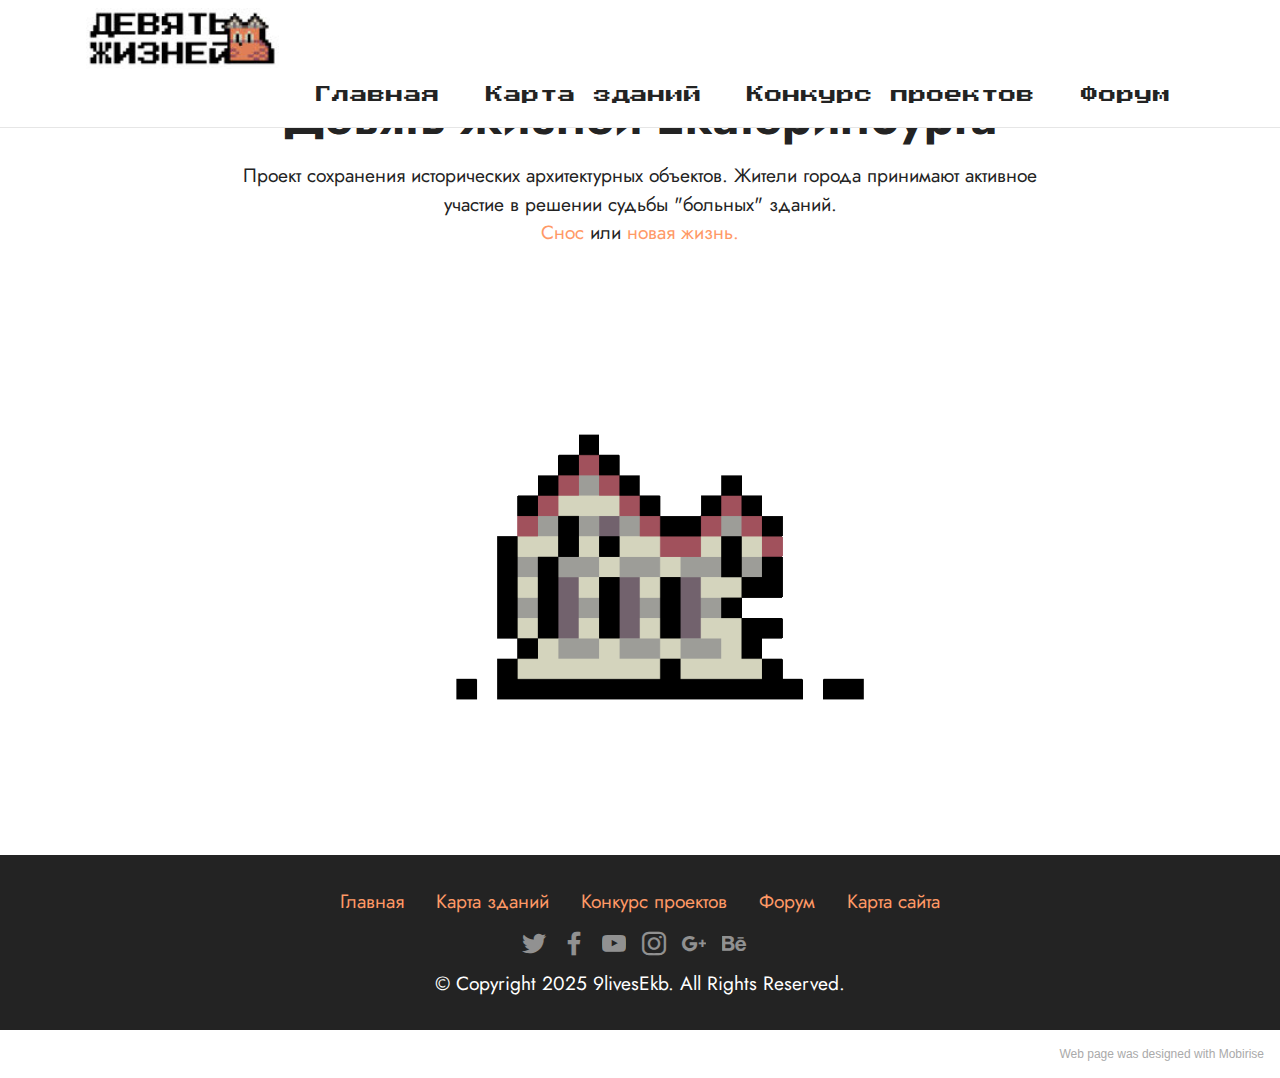
<file: index.html>
<!DOCTYPE html>
<html  >
<head>
  <!-- Site made with Mobirise Website Builder v5.5.8, https://mobirise.com -->
  <meta charset="UTF-8">
  <meta http-equiv="X-UA-Compatible" content="IE=edge">
  <meta name="generator" content="Mobirise v5.5.8, mobirise.com">
  <meta name="viewport" content="width=device-width, initial-scale=1, minimum-scale=1">
  <link rel="shortcut icon" href="assets/images/logo-168x53.jpg" type="image/x-icon">
  <meta name="description" content="">
  
  
  <title>9 жизней Екатеринбурга</title>
  <link rel="stylesheet" href="assets/bootstrap/css/bootstrap.min.css">
  <link rel="stylesheet" href="assets/bootstrap/css/bootstrap-grid.min.css">
  <link rel="stylesheet" href="assets/bootstrap/css/bootstrap-reboot.min.css">
  <link rel="stylesheet" href="assets/dropdown/css/style.css">
  <link rel="stylesheet" href="assets/socicon/css/styles.css">
  <link rel="stylesheet" href="assets/theme/css/style.css">
  <link rel="preload" href="https://fonts.googleapis.com/css?family=Jost:100,200,300,400,500,600,700,800,900,100i,200i,300i,400i,500i,600i,700i,800i,900i&display=swap" as="style" onload="this.onload=null;this.rel='stylesheet'">
  <noscript><link rel="stylesheet" href="https://fonts.googleapis.com/css?family=Jost:100,200,300,400,500,600,700,800,900,100i,200i,300i,400i,500i,600i,700i,800i,900i&display=swap"></noscript>
  <link rel="preload" href="https://fonts.googleapis.com/css?family=Press+Start+2P:400&display=swap" as="style" onload="this.onload=null;this.rel='stylesheet'">
  <noscript><link rel="stylesheet" href="https://fonts.googleapis.com/css?family=Press+Start+2P:400&display=swap"></noscript>
  <link rel="preload" as="style" href="assets/mobirise/css/mbr-additional.css"><link rel="stylesheet" href="assets/mobirise/css/mbr-additional.css" type="text/css">
  
  
  
  
</head>
<body>
  
  <section data-bs-version="5.1" class="menu cid-s48OLK6784" once="menu" id="menu1-h">
    
    <nav class="navbar navbar-dropdown navbar-fixed-top navbar-expand-lg">
        <div class="container">
            <div class="navbar-brand">
                <span class="navbar-logo">
                    
                        <img src="assets/images/logo-168x53.jpg" alt="9 жизней" style="height: 3.8rem;">
                    
                </span>
                <span class="navbar-caption-wrap"><a class="navbar-caption text-black display-7" href="https://mobiri.se"></a></span>
            </div>
            <button class="navbar-toggler" type="button" data-toggle="collapse" data-bs-toggle="collapse" data-target="#navbarSupportedContent" data-bs-target="#navbarSupportedContent" aria-controls="navbarNavAltMarkup" aria-expanded="false" aria-label="Toggle navigation">
                <div class="hamburger">
                    <span></span>
                    <span></span>
                    <span></span>
                    <span></span>
                </div>
            </button>
            <div class="collapse navbar-collapse" id="navbarSupportedContent">
                <ul class="navbar-nav nav-dropdown nav-right" data-app-modern-menu="true"><li class="nav-item"><a class="nav-link link text-black text-primary display-4" href="index.html">Главная</a></li><li class="nav-item"><a class="nav-link link text-black text-primary display-4" href="map.html">Карта зданий</a></li>
                    <li class="nav-item"><a class="nav-link link text-black text-primary display-4" href="projects.html">Конкурс проектов</a></li><li class="nav-item"><a class="nav-link link text-black text-primary display-4" href="forum.html">Форум</a></li></ul>
                
                
            </div>
        </div>
    </nav>

</section>

<section data-bs-version="5.1" class="header10 cid-t7ojFDNQMD" id="header10-z">

    

    

    <div class="align-center container">
        <div class="row justify-content-center">
            <div class="col-md-12 col-lg-9">
                <h1 class="mbr-section-title mbr-fonts-style mb-3 display-2"><strong>Девять жизней Екатеринбурга</strong></h1>
                <p class="mbr-text mbr-fonts-style display-7">Проект сохранения исторических архитектурных объектов. Жители города принимают активное участие в решении судьбы "больных" зданий.<br><a href="demo-live.html" class="text-danger">Снос</a> или <a href="projects.html" class="text-danger">новая жизнь.</a></p>
                
                <div class="image-wrap mt-4">
                    <img src="assets/images/bez-imeni-2.gif" alt="Mobirise" title="">
                </div>
            </div>
        </div>
    </div>
</section>

<section data-bs-version="5.1" class="footer3 cid-t7pNT0F12u" once="footers" id="footer3-1p">

    

    

    <div class="container">
        <div class="media-container-row align-center mbr-white">
            <div class="row row-links">
                <ul class="foot-menu">
                    
                    
                    
                    
                    
                <li class="foot-menu-item mbr-fonts-style display-7"><a href="index.html" class="text-primary">Главная</a></li><li class="foot-menu-item mbr-fonts-style display-7"><a href="map.html" class="text-primary">Карта зданий</a></li><li class="foot-menu-item mbr-fonts-style display-7"><a href="projects.html" class="text-primary">Конкурс проектов</a></li><li class="foot-menu-item mbr-fonts-style display-7"><a href="forum.html" class="text-primary">Форум</a></li><li class="foot-menu-item mbr-fonts-style display-7"><a href="ma.html" class="text-primary">Карта сайта</a></li></ul>
            </div>
            <div class="row social-row">
                <div class="social-list align-right pb-2">
                    
                    
                    
                    
                    
                    
                <div class="soc-item">
                        <a href="https://twitter.com/mobirise" target="_blank">
                            <span class="socicon-twitter socicon mbr-iconfont mbr-iconfont-social"></span>
                        </a>
                    </div><div class="soc-item">
                        <a href="https://www.facebook.com/pages/Mobirise/1616226671953247" target="_blank">
                            <span class="socicon-facebook socicon mbr-iconfont mbr-iconfont-social"></span>
                        </a>
                    </div><div class="soc-item">
                        <a href="https://www.youtube.com/c/mobirise" target="_blank">
                            <span class="socicon-youtube socicon mbr-iconfont mbr-iconfont-social"></span>
                        </a>
                    </div><div class="soc-item">
                        <a href="https://instagram.com/mobirise" target="_blank">
                            <span class="socicon-instagram socicon mbr-iconfont mbr-iconfont-social"></span>
                        </a>
                    </div><div class="soc-item">
                        <a href="https://plus.google.com/u/0/+Mobirise" target="_blank">
                            <span class="socicon-googleplus socicon mbr-iconfont mbr-iconfont-social"></span>
                        </a>
                    </div><div class="soc-item">
                        <a href="https://www.behance.net/Mobirise" target="_blank">
                            <span class="socicon-behance socicon mbr-iconfont mbr-iconfont-social"></span>
                        </a>
                    </div></div>
            </div>
            <div class="row row-copirayt">
                <p class="mbr-text mb-0 mbr-fonts-style mbr-white align-center display-7">
                    © Copyright 2025 9livesEkb. All Rights Reserved.
                </p>
            </div>
        </div>
    </div>
</section><section style="background-color: #fff; font-family: -apple-system, BlinkMacSystemFont, 'Segoe UI', 'Roboto', 'Helvetica Neue', Arial, sans-serif; color:#aaa; font-size:12px; padding: 0; align-items: center; display: flex;"><a href="https://mobirise.site/c" style="flex: 1 1; height: 3rem; padding-left: 1rem;"></a><p style="flex: 0 0 auto; margin:0; padding-right:1rem;">Web page was <a href="https://mobirise.site/g" style="color:#aaa;">designed</a> with Mobirise</p></section><script src="assets/bootstrap/js/bootstrap.bundle.min.js"></script>  <script src="assets/smoothscroll/smooth-scroll.js"></script>  <script src="assets/ytplayer/index.js"></script>  <script src="assets/dropdown/js/navbar-dropdown.js"></script>  <script src="assets/theme/js/script.js"></script>  
  
  
</body>
</html>
</file>
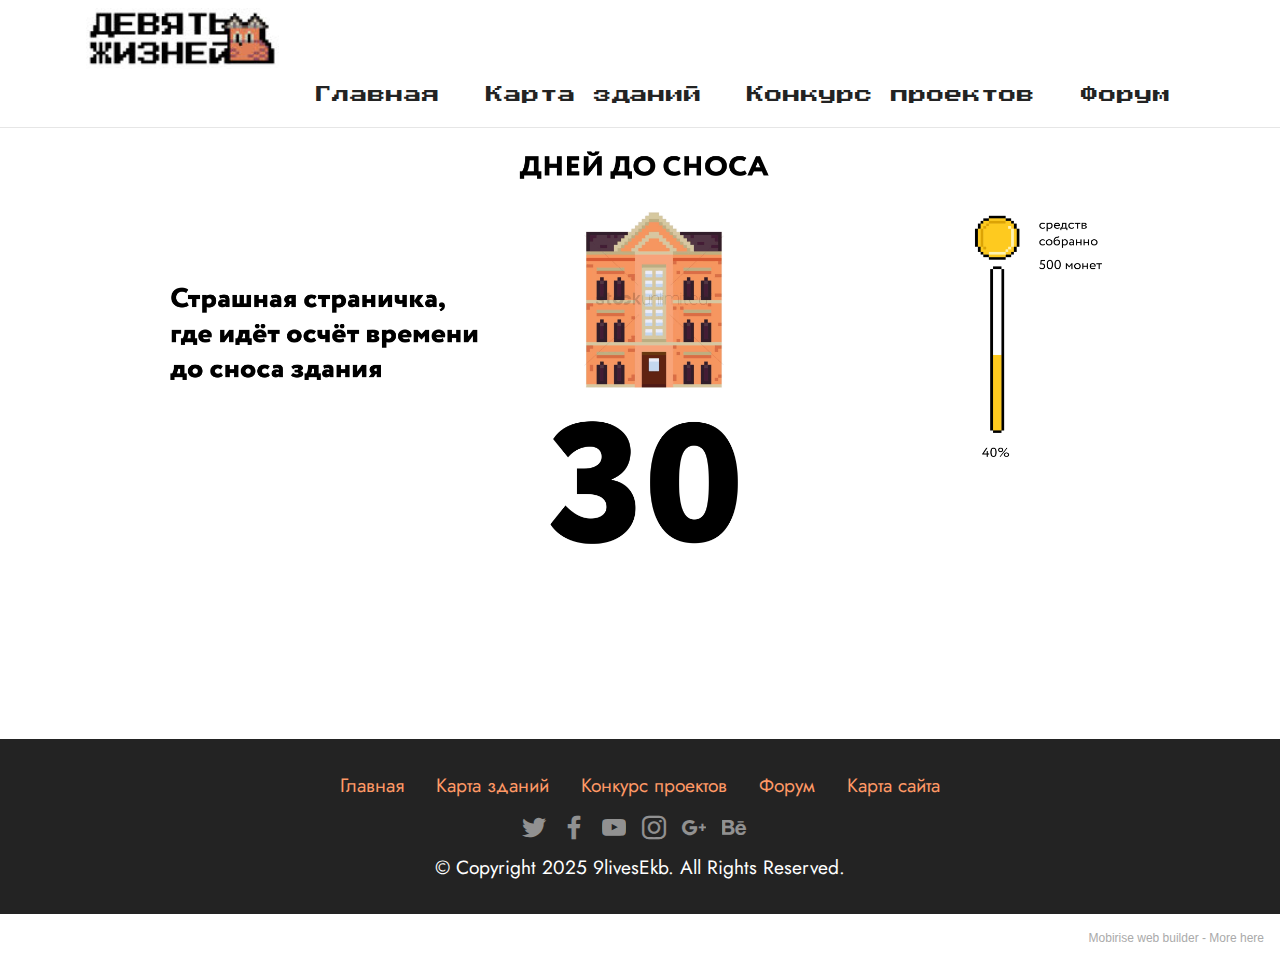
<file: demo-live.html>
<!DOCTYPE html>
<html  >
<head>
  <!-- Site made with Mobirise Website Builder v5.5.8, https://mobirise.com -->
  <meta charset="UTF-8">
  <meta http-equiv="X-UA-Compatible" content="IE=edge">
  <meta name="generator" content="Mobirise v5.5.8, mobirise.com">
  <meta name="viewport" content="width=device-width, initial-scale=1, minimum-scale=1">
  <link rel="shortcut icon" href="assets/images/logo-168x53.jpg" type="image/x-icon">
  <meta name="description" content="">
  
  
  <title>Снос или жизнь</title>
  <link rel="stylesheet" href="assets/bootstrap/css/bootstrap.min.css">
  <link rel="stylesheet" href="assets/bootstrap/css/bootstrap-grid.min.css">
  <link rel="stylesheet" href="assets/bootstrap/css/bootstrap-reboot.min.css">
  <link rel="stylesheet" href="assets/dropdown/css/style.css">
  <link rel="stylesheet" href="assets/socicon/css/styles.css">
  <link rel="stylesheet" href="assets/theme/css/style.css">
  <link rel="preload" href="https://fonts.googleapis.com/css?family=Jost:100,200,300,400,500,600,700,800,900,100i,200i,300i,400i,500i,600i,700i,800i,900i&display=swap" as="style" onload="this.onload=null;this.rel='stylesheet'">
  <noscript><link rel="stylesheet" href="https://fonts.googleapis.com/css?family=Jost:100,200,300,400,500,600,700,800,900,100i,200i,300i,400i,500i,600i,700i,800i,900i&display=swap"></noscript>
  <link rel="preload" href="https://fonts.googleapis.com/css?family=Press+Start+2P:400&display=swap" as="style" onload="this.onload=null;this.rel='stylesheet'">
  <noscript><link rel="stylesheet" href="https://fonts.googleapis.com/css?family=Press+Start+2P:400&display=swap"></noscript>
  <link rel="preload" as="style" href="assets/mobirise/css/mbr-additional.css"><link rel="stylesheet" href="assets/mobirise/css/mbr-additional.css" type="text/css">
  
  
  
  
</head>
<body>
  
  <section data-bs-version="5.1" class="menu cid-s48OLK6784" once="menu" id="menu1-1i">
    
    <nav class="navbar navbar-dropdown navbar-fixed-top navbar-expand-lg">
        <div class="container">
            <div class="navbar-brand">
                <span class="navbar-logo">
                    
                        <img src="assets/images/logo-168x53.jpg" alt="9 жизней" style="height: 3.8rem;">
                    
                </span>
                <span class="navbar-caption-wrap"><a class="navbar-caption text-black display-7" href="https://mobiri.se"></a></span>
            </div>
            <button class="navbar-toggler" type="button" data-toggle="collapse" data-bs-toggle="collapse" data-target="#navbarSupportedContent" data-bs-target="#navbarSupportedContent" aria-controls="navbarNavAltMarkup" aria-expanded="false" aria-label="Toggle navigation">
                <div class="hamburger">
                    <span></span>
                    <span></span>
                    <span></span>
                    <span></span>
                </div>
            </button>
            <div class="collapse navbar-collapse" id="navbarSupportedContent">
                <ul class="navbar-nav nav-dropdown nav-right" data-app-modern-menu="true"><li class="nav-item"><a class="nav-link link text-black text-primary display-4" href="index.html">Главная</a></li><li class="nav-item"><a class="nav-link link text-black text-primary display-4" href="map.html">Карта зданий</a></li>
                    <li class="nav-item"><a class="nav-link link text-black text-primary display-4" href="projects.html">Конкурс проектов</a></li><li class="nav-item"><a class="nav-link link text-black text-primary display-4" href="forum.html">Форум</a></li></ul>
                
                
            </div>
        </div>
    </nav>

</section>

<section data-bs-version="5.1" class="image3 cid-t7p28OTJmR" id="image3-1l">
    

    

    <div class="container">
        <div class="row justify-content-center">
            <div class="col-12 col-lg-12">
                <div class="image-wrapper">
                    <img src="assets/images/demolition-2136x1032.png" alt="Mobirise">
                    <p class="mbr-description mbr-fonts-style mt-2 align-center display-4"></p>
                </div>
            </div>
        </div>
    </div>
</section>

<section data-bs-version="5.1" class="footer3 cid-t7pNT0F12u" once="footers" id="footer3-1p">

    

    

    <div class="container">
        <div class="media-container-row align-center mbr-white">
            <div class="row row-links">
                <ul class="foot-menu">
                    
                    
                    
                    
                    
                <li class="foot-menu-item mbr-fonts-style display-7"><a href="index.html" class="text-primary">Главная</a></li><li class="foot-menu-item mbr-fonts-style display-7"><a href="map.html" class="text-primary">Карта зданий</a></li><li class="foot-menu-item mbr-fonts-style display-7"><a href="projects.html" class="text-primary">Конкурс проектов</a></li><li class="foot-menu-item mbr-fonts-style display-7"><a href="forum.html" class="text-primary">Форум</a></li><li class="foot-menu-item mbr-fonts-style display-7"><a href="ma.html" class="text-primary">Карта сайта</a></li></ul>
            </div>
            <div class="row social-row">
                <div class="social-list align-right pb-2">
                    
                    
                    
                    
                    
                    
                <div class="soc-item">
                        <a href="https://twitter.com/mobirise" target="_blank">
                            <span class="socicon-twitter socicon mbr-iconfont mbr-iconfont-social"></span>
                        </a>
                    </div><div class="soc-item">
                        <a href="https://www.facebook.com/pages/Mobirise/1616226671953247" target="_blank">
                            <span class="socicon-facebook socicon mbr-iconfont mbr-iconfont-social"></span>
                        </a>
                    </div><div class="soc-item">
                        <a href="https://www.youtube.com/c/mobirise" target="_blank">
                            <span class="socicon-youtube socicon mbr-iconfont mbr-iconfont-social"></span>
                        </a>
                    </div><div class="soc-item">
                        <a href="https://instagram.com/mobirise" target="_blank">
                            <span class="socicon-instagram socicon mbr-iconfont mbr-iconfont-social"></span>
                        </a>
                    </div><div class="soc-item">
                        <a href="https://plus.google.com/u/0/+Mobirise" target="_blank">
                            <span class="socicon-googleplus socicon mbr-iconfont mbr-iconfont-social"></span>
                        </a>
                    </div><div class="soc-item">
                        <a href="https://www.behance.net/Mobirise" target="_blank">
                            <span class="socicon-behance socicon mbr-iconfont mbr-iconfont-social"></span>
                        </a>
                    </div></div>
            </div>
            <div class="row row-copirayt">
                <p class="mbr-text mb-0 mbr-fonts-style mbr-white align-center display-7">
                    © Copyright 2025 9livesEkb. All Rights Reserved.
                </p>
            </div>
        </div>
    </div>
</section><section style="background-color: #fff; font-family: -apple-system, BlinkMacSystemFont, 'Segoe UI', 'Roboto', 'Helvetica Neue', Arial, sans-serif; color:#aaa; font-size:12px; padding: 0; align-items: center; display: flex;"><a href="https://mobirise.site/s" style="flex: 1 1; height: 3rem; padding-left: 1rem;"></a><p style="flex: 0 0 auto; margin:0; padding-right:1rem;">Mobirise web builder - <a href="https://mobirise.site/o" style="color:#aaa;">More here</a></p></section><script src="assets/bootstrap/js/bootstrap.bundle.min.js"></script>  <script src="assets/smoothscroll/smooth-scroll.js"></script>  <script src="assets/ytplayer/index.js"></script>  <script src="assets/dropdown/js/navbar-dropdown.js"></script>  <script src="assets/theme/js/script.js"></script>  
  
  
</body>
</html>
</file>
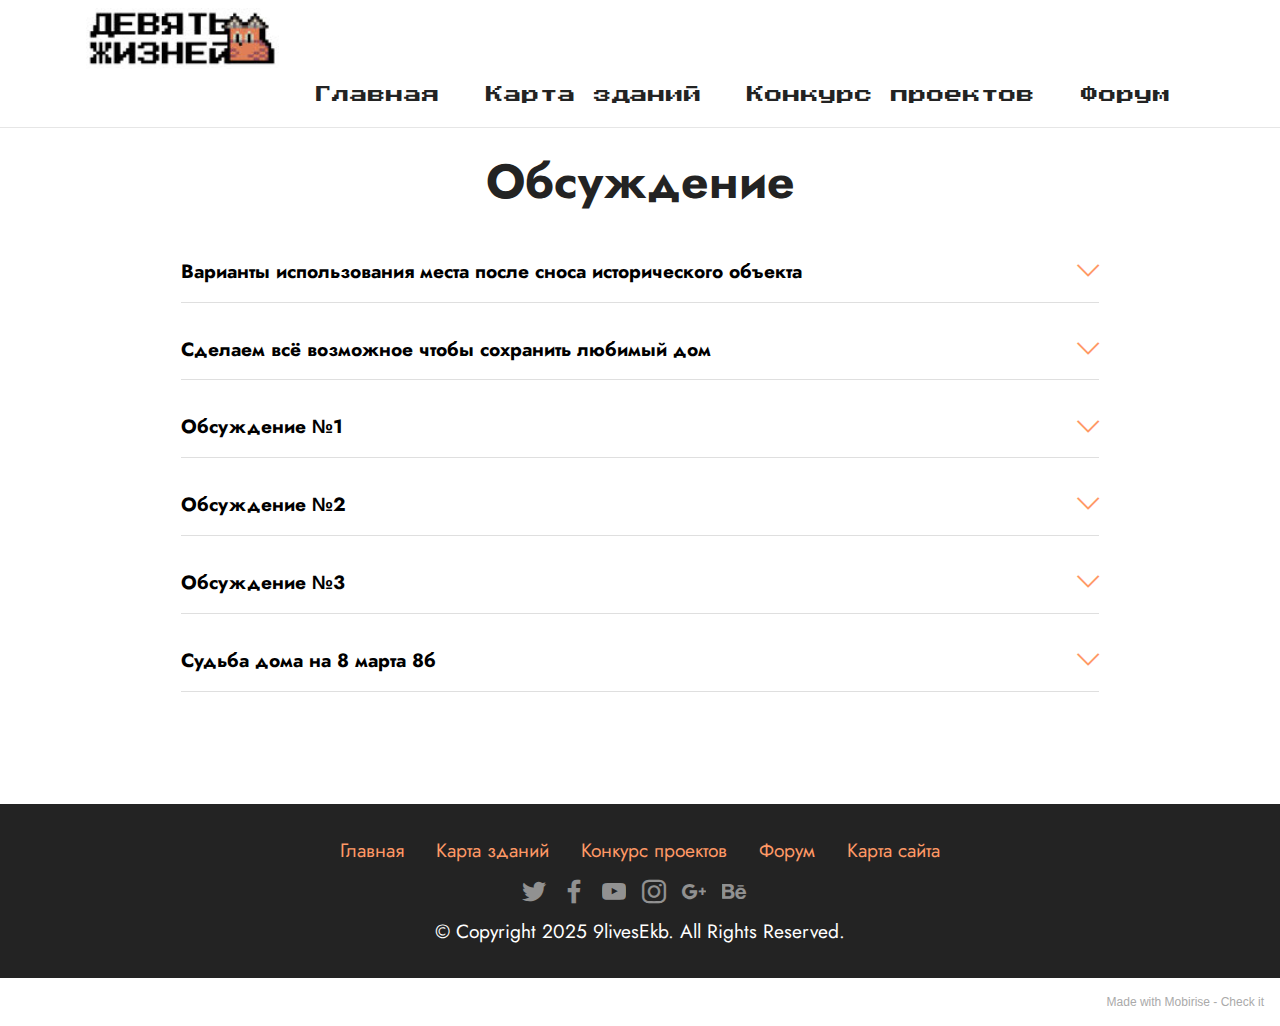
<file: forum.html>
<!DOCTYPE html>
<html  >
<head>
  <!-- Site made with Mobirise Website Builder v5.5.8, https://mobirise.com -->
  <meta charset="UTF-8">
  <meta http-equiv="X-UA-Compatible" content="IE=edge">
  <meta name="generator" content="Mobirise v5.5.8, mobirise.com">
  <meta name="viewport" content="width=device-width, initial-scale=1, minimum-scale=1">
  <link rel="shortcut icon" href="assets/images/logo-168x53.jpg" type="image/x-icon">
  <meta name="description" content="">
  
  
  <title>Форум</title>
  <link rel="stylesheet" href="assets/web/assets/mobirise-icons2/mobirise2.css">
  <link rel="stylesheet" href="assets/web/assets/mobirise-icons/mobirise-icons.css">
  <link rel="stylesheet" href="assets/bootstrap/css/bootstrap.min.css">
  <link rel="stylesheet" href="assets/bootstrap/css/bootstrap-grid.min.css">
  <link rel="stylesheet" href="assets/bootstrap/css/bootstrap-reboot.min.css">
  <link rel="stylesheet" href="assets/dropdown/css/style.css">
  <link rel="stylesheet" href="assets/socicon/css/styles.css">
  <link rel="stylesheet" href="assets/theme/css/style.css">
  <link rel="preload" href="https://fonts.googleapis.com/css?family=Jost:100,200,300,400,500,600,700,800,900,100i,200i,300i,400i,500i,600i,700i,800i,900i&display=swap" as="style" onload="this.onload=null;this.rel='stylesheet'">
  <noscript><link rel="stylesheet" href="https://fonts.googleapis.com/css?family=Jost:100,200,300,400,500,600,700,800,900,100i,200i,300i,400i,500i,600i,700i,800i,900i&display=swap"></noscript>
  <link rel="preload" href="https://fonts.googleapis.com/css?family=Press+Start+2P:400&display=swap" as="style" onload="this.onload=null;this.rel='stylesheet'">
  <noscript><link rel="stylesheet" href="https://fonts.googleapis.com/css?family=Press+Start+2P:400&display=swap"></noscript>
  <link rel="preload" as="style" href="assets/mobirise/css/mbr-additional.css"><link rel="stylesheet" href="assets/mobirise/css/mbr-additional.css" type="text/css">
  
  
  
  
</head>
<body>
  
  <section data-bs-version="5.1" class="menu cid-s48OLK6784" once="menu" id="menu1-v">
    
    <nav class="navbar navbar-dropdown navbar-fixed-top navbar-expand-lg">
        <div class="container">
            <div class="navbar-brand">
                <span class="navbar-logo">
                    
                        <img src="assets/images/logo-168x53.jpg" alt="9 жизней" style="height: 3.8rem;">
                    
                </span>
                <span class="navbar-caption-wrap"><a class="navbar-caption text-black display-7" href="https://mobiri.se"></a></span>
            </div>
            <button class="navbar-toggler" type="button" data-toggle="collapse" data-bs-toggle="collapse" data-target="#navbarSupportedContent" data-bs-target="#navbarSupportedContent" aria-controls="navbarNavAltMarkup" aria-expanded="false" aria-label="Toggle navigation">
                <div class="hamburger">
                    <span></span>
                    <span></span>
                    <span></span>
                    <span></span>
                </div>
            </button>
            <div class="collapse navbar-collapse" id="navbarSupportedContent">
                <ul class="navbar-nav nav-dropdown nav-right" data-app-modern-menu="true"><li class="nav-item"><a class="nav-link link text-black text-primary display-4" href="index.html">Главная</a></li><li class="nav-item"><a class="nav-link link text-black text-primary display-4" href="map.html">Карта зданий</a></li>
                    <li class="nav-item"><a class="nav-link link text-black text-primary display-4" href="projects.html">Конкурс проектов</a></li><li class="nav-item"><a class="nav-link link text-black text-primary display-4" href="forum.html">Форум</a></li></ul>
                
                
            </div>
        </div>
    </nav>

</section>

<section data-bs-version="5.1" class="content17 cid-t7oUXLkIWS" id="content17-16">

    

    
    
    <div class="container">
        
            <div class="row justify-content-center">
                <div class="col-12 col-md-10">
                    <div class="section-head align-center mb-4">
                        <h3 class="mbr-section-title mb-0 mbr-fonts-style display-2"><strong>Обсуждение</strong></h3>
                        
                    </div>
                    
                    <div id="bootstrap-toggle" class="toggle-panel accordionStyles tab-content">
                        <div class="card mb-3">
                            <div class="card-header" role="tab" id="headingOne">
                                <a role="button" class="collapsed panel-title text-black" data-toggle="collapse" data-bs-toggle="collapse" data-core="" href="#collapse1_16" aria-expanded="false" aria-controls="collapse1">
                                    <h6 class="panel-title-edit mbr-fonts-style mb-0 display-7"><strong>Варианты использования места после сноса исторического объекта</strong></h6>
                                    <span class="sign mbr-iconfont mbri-arrow-down"></span>
                                </a>
                            </div>
                            <div id="collapse1_16" class="panel-collapse noScroll collapse" role="tabpanel" aria-labelledby="headingOne">
                                <div class="panel-body">
                                    <p class="mbr-fonts-style panel-text display-7">В этой теме эксперты делятся своим мнением о способах использования площади после сноса здания</p>
                                </div>
                            </div>
                        </div>
                        <div class="card mb-3">
                            <div class="card-header" role="tab" id="headingTwo">
                                <a role="button" class="collapsed panel-title text-black" data-toggle="collapse" data-bs-toggle="collapse" data-core="" href="#collapse2_16" aria-expanded="false" aria-controls="collapse2">
                                    <h6 class="panel-title-edit mbr-fonts-style mb-0 display-7"><strong>Сделаем всё возможное чтобы сохранить любимый дом</strong></h6>
                                    <span class="sign mbr-iconfont mbri-arrow-down"></span>
                                </a>

                            </div>
                            <div id="collapse2_16" class="panel-collapse noScroll collapse" role="tabpanel" aria-labelledby="headingTwo">
                                <div class="panel-body">
                                    <p class="mbr-fonts-style panel-text display-7">Рассказываем как можно сохранить домик дорогой вашему сердцу.</p>
                                </div>
                            </div>
                        </div>
                        <div class="card mb-3">
                            <div class="card-header" role="tab" id="headingThree">
                                <a role="button" class="collapsed panel-title text-black" data-toggle="collapse" data-bs-toggle="collapse" data-core="" href="#collapse3_16" aria-expanded="false" aria-controls="collapse3">
                                    <h6 class="panel-title-edit mbr-fonts-style mb-0 display-7"><strong>Обсуждение №1</strong></h6>
                                    <span class="sign mbr-iconfont mbri-arrow-down"></span>
                                </a>
                            </div>
                            <div id="collapse3_16" class="panel-collapse noScroll collapse" role="tabpanel" aria-labelledby="headingThree">
                                <div class="panel-body">
                                    <p class="mbr-fonts-style panel-text display-7">Yes, Mobirise is free for both non-profit and commercial sites.</p>
                                </div>
                            </div>
                        </div>
                        <div class="card mb-3">
                            <div class="card-header" role="tab" id="headingThree">
                                <a role="button" class="collapsed panel-title text-black" data-toggle="collapse" data-bs-toggle="collapse" data-core="" href="#collapse4_16" aria-expanded="false" aria-controls="collapse4">
                                    <h6 class="panel-title-edit mbr-fonts-style mb-0 display-7"><strong>Обсуждение №2</strong></h6>
                                    <span class="sign mbr-iconfont mbri-arrow-down"></span>
                                </a>
                            </div>
                            <div id="collapse4_16" class="panel-collapse noScroll collapse" role="tabpanel" aria-labelledby="headingThree">
                                <div class="panel-body">
                                    <p class="mbr-fonts-style panel-text display-7"></p>
                                </div>
                            </div>
                        </div>
                        <div class="card mb-3">
                            <div class="card-header" role="tab" id="headingThree">
                                <a role="button" class="collapsed panel-title text-black" data-toggle="collapse" data-bs-toggle="collapse" data-core="" href="#collapse5_16" aria-expanded="false" aria-controls="collapse5">
                                   <h6 class="panel-title-edit mbr-fonts-style mb-0 display-7"><strong>Обсуждение №3</strong></h6>
                                        <span class="mbr-iconfont mobi-mbri-arrow-down mobi-mbri"></span>
                                </a>
                            </div>
                            <div id="collapse5_16" class="panel-collapse noScroll collapse" role="tabpanel" aria-labelledby="headingThree">
                                <div class="panel-body">
                                    <p class="mbr-fonts-style panel-text display-7">
                                       Mobirise Kit is a service that provides the access to all current and new themes/extensions developed by Mobirise. New themes/extensions are released every month and will be available in your account during your plan period, without any additional charge.</p>
                                </div>
                            </div>
                        </div>
                        <div class="card mb-3">
                            <div class="card-header" role="tab" id="headingThree">
                                <a role="button" class="collapsed panel-title text-black" data-toggle="collapse" data-bs-toggle="collapse" data-core="" href="#collapse6_16" aria-expanded="false" aria-controls="collapse6">
                                    <h6 class="panel-title-edit mbr-fonts-style mb-0 display-7"><strong>Судьба дома на 8 марта 8б</strong></h6>
                                    <span class="mbr-iconfont mobi-mbri-arrow-down mobi-mbri"></span>
                                </a>
                            </div>
                            <div id="collapse6_16" class="panel-collapse noScroll collapse" role="tabpanel" aria-labelledby="headingThree">
                                <div class="panel-body">
                                    <p class="mbr-fonts-style panel-text display-7">
                                       Голосование: Выбор вариантов ревалоризации здания?</p>
                                </div>
                            </div>
                        </div>
                    </div>
                </div>
            </div>
        </div>
</section>

<section data-bs-version="5.1" class="footer3 cid-t7pNT0F12u" once="footers" id="footer3-1p">

    

    

    <div class="container">
        <div class="media-container-row align-center mbr-white">
            <div class="row row-links">
                <ul class="foot-menu">
                    
                    
                    
                    
                    
                <li class="foot-menu-item mbr-fonts-style display-7"><a href="index.html" class="text-primary">Главная</a></li><li class="foot-menu-item mbr-fonts-style display-7"><a href="map.html" class="text-primary">Карта зданий</a></li><li class="foot-menu-item mbr-fonts-style display-7"><a href="projects.html" class="text-primary">Конкурс проектов</a></li><li class="foot-menu-item mbr-fonts-style display-7"><a href="forum.html" class="text-primary">Форум</a></li><li class="foot-menu-item mbr-fonts-style display-7"><a href="ma.html" class="text-primary">Карта сайта</a></li></ul>
            </div>
            <div class="row social-row">
                <div class="social-list align-right pb-2">
                    
                    
                    
                    
                    
                    
                <div class="soc-item">
                        <a href="https://twitter.com/mobirise" target="_blank">
                            <span class="socicon-twitter socicon mbr-iconfont mbr-iconfont-social"></span>
                        </a>
                    </div><div class="soc-item">
                        <a href="https://www.facebook.com/pages/Mobirise/1616226671953247" target="_blank">
                            <span class="socicon-facebook socicon mbr-iconfont mbr-iconfont-social"></span>
                        </a>
                    </div><div class="soc-item">
                        <a href="https://www.youtube.com/c/mobirise" target="_blank">
                            <span class="socicon-youtube socicon mbr-iconfont mbr-iconfont-social"></span>
                        </a>
                    </div><div class="soc-item">
                        <a href="https://instagram.com/mobirise" target="_blank">
                            <span class="socicon-instagram socicon mbr-iconfont mbr-iconfont-social"></span>
                        </a>
                    </div><div class="soc-item">
                        <a href="https://plus.google.com/u/0/+Mobirise" target="_blank">
                            <span class="socicon-googleplus socicon mbr-iconfont mbr-iconfont-social"></span>
                        </a>
                    </div><div class="soc-item">
                        <a href="https://www.behance.net/Mobirise" target="_blank">
                            <span class="socicon-behance socicon mbr-iconfont mbr-iconfont-social"></span>
                        </a>
                    </div></div>
            </div>
            <div class="row row-copirayt">
                <p class="mbr-text mb-0 mbr-fonts-style mbr-white align-center display-7">
                    © Copyright 2025 9livesEkb. All Rights Reserved.
                </p>
            </div>
        </div>
    </div>
</section><section style="background-color: #fff; font-family: -apple-system, BlinkMacSystemFont, 'Segoe UI', 'Roboto', 'Helvetica Neue', Arial, sans-serif; color:#aaa; font-size:12px; padding: 0; align-items: center; display: flex;"><a href="https://mobirise.site/w" style="flex: 1 1; height: 3rem; padding-left: 1rem;"></a><p style="flex: 0 0 auto; margin:0; padding-right:1rem;">Made with Mobirise - <a href="https://mobirise.site/k" style="color:#aaa;">Check it</a></p></section><script src="assets/bootstrap/js/bootstrap.bundle.min.js"></script>  <script src="assets/smoothscroll/smooth-scroll.js"></script>  <script src="assets/ytplayer/index.js"></script>  <script src="assets/dropdown/js/navbar-dropdown.js"></script>  <script src="assets/mbr-switch-arrow/mbr-switch-arrow.js"></script>  <script src="assets/theme/js/script.js"></script>  
  
  
</body>
</html>
</file>
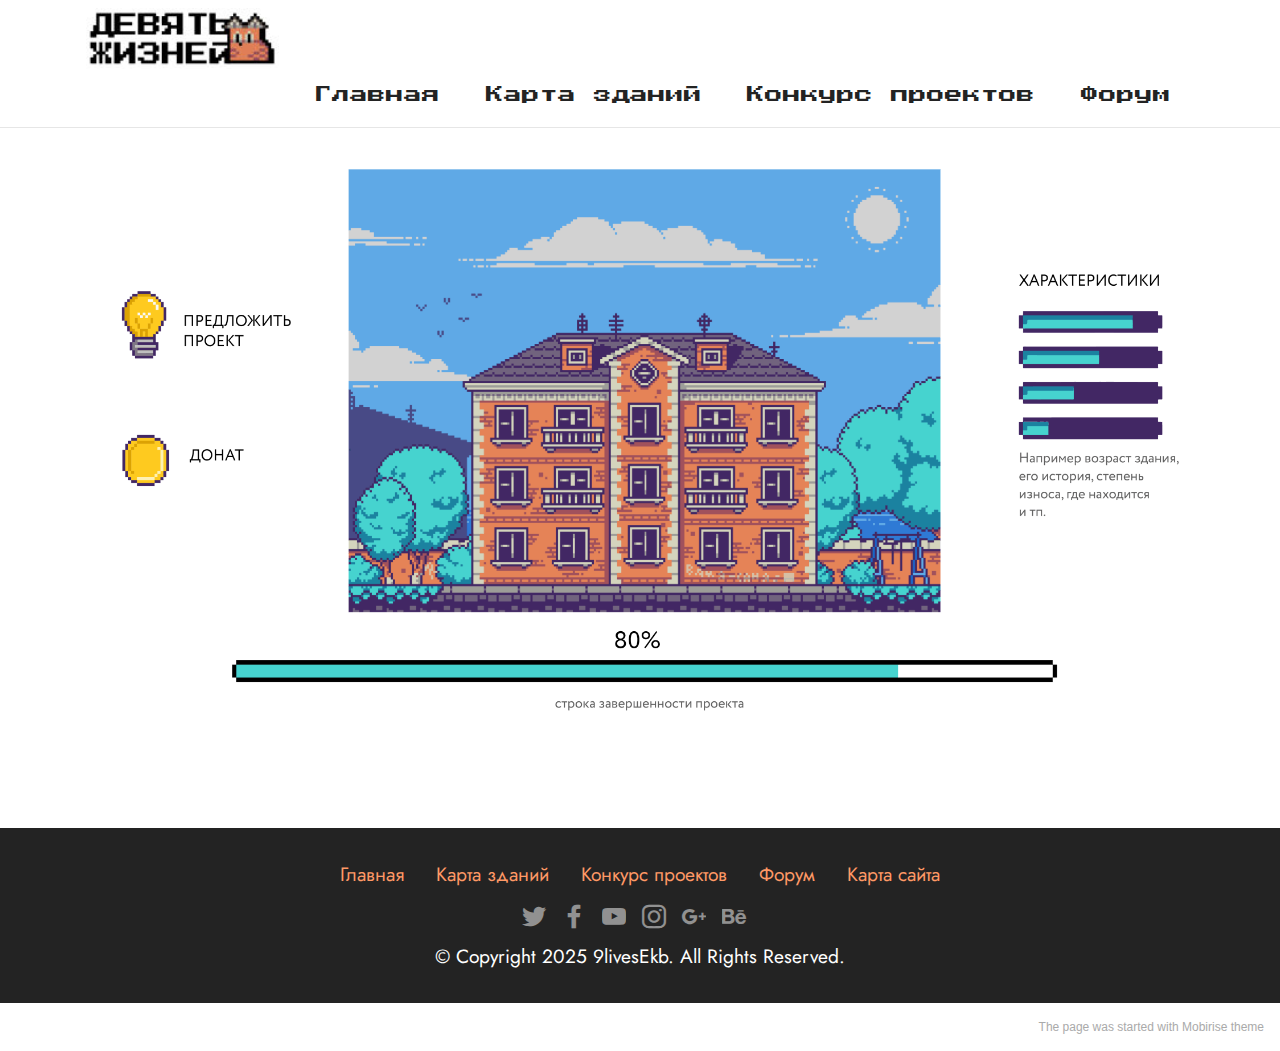
<file: live.html>
<!DOCTYPE html>
<html  >
<head>
  <!-- Site made with Mobirise Website Builder v5.5.8, https://mobirise.com -->
  <meta charset="UTF-8">
  <meta http-equiv="X-UA-Compatible" content="IE=edge">
  <meta name="generator" content="Mobirise v5.5.8, mobirise.com">
  <meta name="viewport" content="width=device-width, initial-scale=1, minimum-scale=1">
  <link rel="shortcut icon" href="assets/images/logo-168x53.jpg" type="image/x-icon">
  <meta name="description" content="">
  
  
  <title>Жизнь здания</title>
  <link rel="stylesheet" href="assets/bootstrap/css/bootstrap.min.css">
  <link rel="stylesheet" href="assets/bootstrap/css/bootstrap-grid.min.css">
  <link rel="stylesheet" href="assets/bootstrap/css/bootstrap-reboot.min.css">
  <link rel="stylesheet" href="assets/dropdown/css/style.css">
  <link rel="stylesheet" href="assets/socicon/css/styles.css">
  <link rel="stylesheet" href="assets/theme/css/style.css">
  <link rel="preload" href="https://fonts.googleapis.com/css?family=Jost:100,200,300,400,500,600,700,800,900,100i,200i,300i,400i,500i,600i,700i,800i,900i&display=swap" as="style" onload="this.onload=null;this.rel='stylesheet'">
  <noscript><link rel="stylesheet" href="https://fonts.googleapis.com/css?family=Jost:100,200,300,400,500,600,700,800,900,100i,200i,300i,400i,500i,600i,700i,800i,900i&display=swap"></noscript>
  <link rel="preload" href="https://fonts.googleapis.com/css?family=Press+Start+2P:400&display=swap" as="style" onload="this.onload=null;this.rel='stylesheet'">
  <noscript><link rel="stylesheet" href="https://fonts.googleapis.com/css?family=Press+Start+2P:400&display=swap"></noscript>
  <link rel="preload" as="style" href="assets/mobirise/css/mbr-additional.css"><link rel="stylesheet" href="assets/mobirise/css/mbr-additional.css" type="text/css">
  
  
  
  
</head>
<body>
  
  <section data-bs-version="5.1" class="menu cid-s48OLK6784" once="menu" id="menu1-12">
    
    <nav class="navbar navbar-dropdown navbar-fixed-top navbar-expand-lg">
        <div class="container">
            <div class="navbar-brand">
                <span class="navbar-logo">
                    
                        <img src="assets/images/logo-168x53.jpg" alt="9 жизней" style="height: 3.8rem;">
                    
                </span>
                <span class="navbar-caption-wrap"><a class="navbar-caption text-black display-7" href="https://mobiri.se"></a></span>
            </div>
            <button class="navbar-toggler" type="button" data-toggle="collapse" data-bs-toggle="collapse" data-target="#navbarSupportedContent" data-bs-target="#navbarSupportedContent" aria-controls="navbarNavAltMarkup" aria-expanded="false" aria-label="Toggle navigation">
                <div class="hamburger">
                    <span></span>
                    <span></span>
                    <span></span>
                    <span></span>
                </div>
            </button>
            <div class="collapse navbar-collapse" id="navbarSupportedContent">
                <ul class="navbar-nav nav-dropdown nav-right" data-app-modern-menu="true"><li class="nav-item"><a class="nav-link link text-black text-primary display-4" href="index.html">Главная</a></li><li class="nav-item"><a class="nav-link link text-black text-primary display-4" href="map.html">Карта зданий</a></li>
                    <li class="nav-item"><a class="nav-link link text-black text-primary display-4" href="projects.html">Конкурс проектов</a></li><li class="nav-item"><a class="nav-link link text-black text-primary display-4" href="forum.html">Форум</a></li></ul>
                
                
            </div>
        </div>
    </nav>

</section>

<section data-bs-version="5.1" class="image3 cid-t7oqma6Cyt" id="image3-14">
    

    

    <div class="container-fluid">
        <div class="row justify-content-center">
            <div class="col-12 col-lg-12">
                <div class="image-wrapper">
                    <img src="assets/images/live-2136x984.png" alt="Mobirise">
                    <p class="mbr-description mbr-fonts-style mt-2 align-center display-4"></p>
                </div>
            </div>
        </div>
    </div>
</section>

<section data-bs-version="5.1" class="footer3 cid-t7pNT0F12u" once="footers" id="footer3-1p">

    

    

    <div class="container">
        <div class="media-container-row align-center mbr-white">
            <div class="row row-links">
                <ul class="foot-menu">
                    
                    
                    
                    
                    
                <li class="foot-menu-item mbr-fonts-style display-7"><a href="index.html" class="text-primary">Главная</a></li><li class="foot-menu-item mbr-fonts-style display-7"><a href="map.html" class="text-primary">Карта зданий</a></li><li class="foot-menu-item mbr-fonts-style display-7"><a href="projects.html" class="text-primary">Конкурс проектов</a></li><li class="foot-menu-item mbr-fonts-style display-7"><a href="forum.html" class="text-primary">Форум</a></li><li class="foot-menu-item mbr-fonts-style display-7"><a href="ma.html" class="text-primary">Карта сайта</a></li></ul>
            </div>
            <div class="row social-row">
                <div class="social-list align-right pb-2">
                    
                    
                    
                    
                    
                    
                <div class="soc-item">
                        <a href="https://twitter.com/mobirise" target="_blank">
                            <span class="socicon-twitter socicon mbr-iconfont mbr-iconfont-social"></span>
                        </a>
                    </div><div class="soc-item">
                        <a href="https://www.facebook.com/pages/Mobirise/1616226671953247" target="_blank">
                            <span class="socicon-facebook socicon mbr-iconfont mbr-iconfont-social"></span>
                        </a>
                    </div><div class="soc-item">
                        <a href="https://www.youtube.com/c/mobirise" target="_blank">
                            <span class="socicon-youtube socicon mbr-iconfont mbr-iconfont-social"></span>
                        </a>
                    </div><div class="soc-item">
                        <a href="https://instagram.com/mobirise" target="_blank">
                            <span class="socicon-instagram socicon mbr-iconfont mbr-iconfont-social"></span>
                        </a>
                    </div><div class="soc-item">
                        <a href="https://plus.google.com/u/0/+Mobirise" target="_blank">
                            <span class="socicon-googleplus socicon mbr-iconfont mbr-iconfont-social"></span>
                        </a>
                    </div><div class="soc-item">
                        <a href="https://www.behance.net/Mobirise" target="_blank">
                            <span class="socicon-behance socicon mbr-iconfont mbr-iconfont-social"></span>
                        </a>
                    </div></div>
            </div>
            <div class="row row-copirayt">
                <p class="mbr-text mb-0 mbr-fonts-style mbr-white align-center display-7">
                    © Copyright 2025 9livesEkb. All Rights Reserved.
                </p>
            </div>
        </div>
    </div>
</section><section style="background-color: #fff; font-family: -apple-system, BlinkMacSystemFont, 'Segoe UI', 'Roboto', 'Helvetica Neue', Arial, sans-serif; color:#aaa; font-size:12px; padding: 0; align-items: center; display: flex;"><a href="https://mobirise.site/w" style="flex: 1 1; height: 3rem; padding-left: 1rem;"></a><p style="flex: 0 0 auto; margin:0; padding-right:1rem;"><a href="https://mobirise.site/r" style="color:#aaa;">The page</a> was started with Mobirise theme</p></section><script src="assets/bootstrap/js/bootstrap.bundle.min.js"></script>  <script src="assets/smoothscroll/smooth-scroll.js"></script>  <script src="assets/ytplayer/index.js"></script>  <script src="assets/dropdown/js/navbar-dropdown.js"></script>  <script src="assets/theme/js/script.js"></script>  
  
  
</body>
</html>
</file>
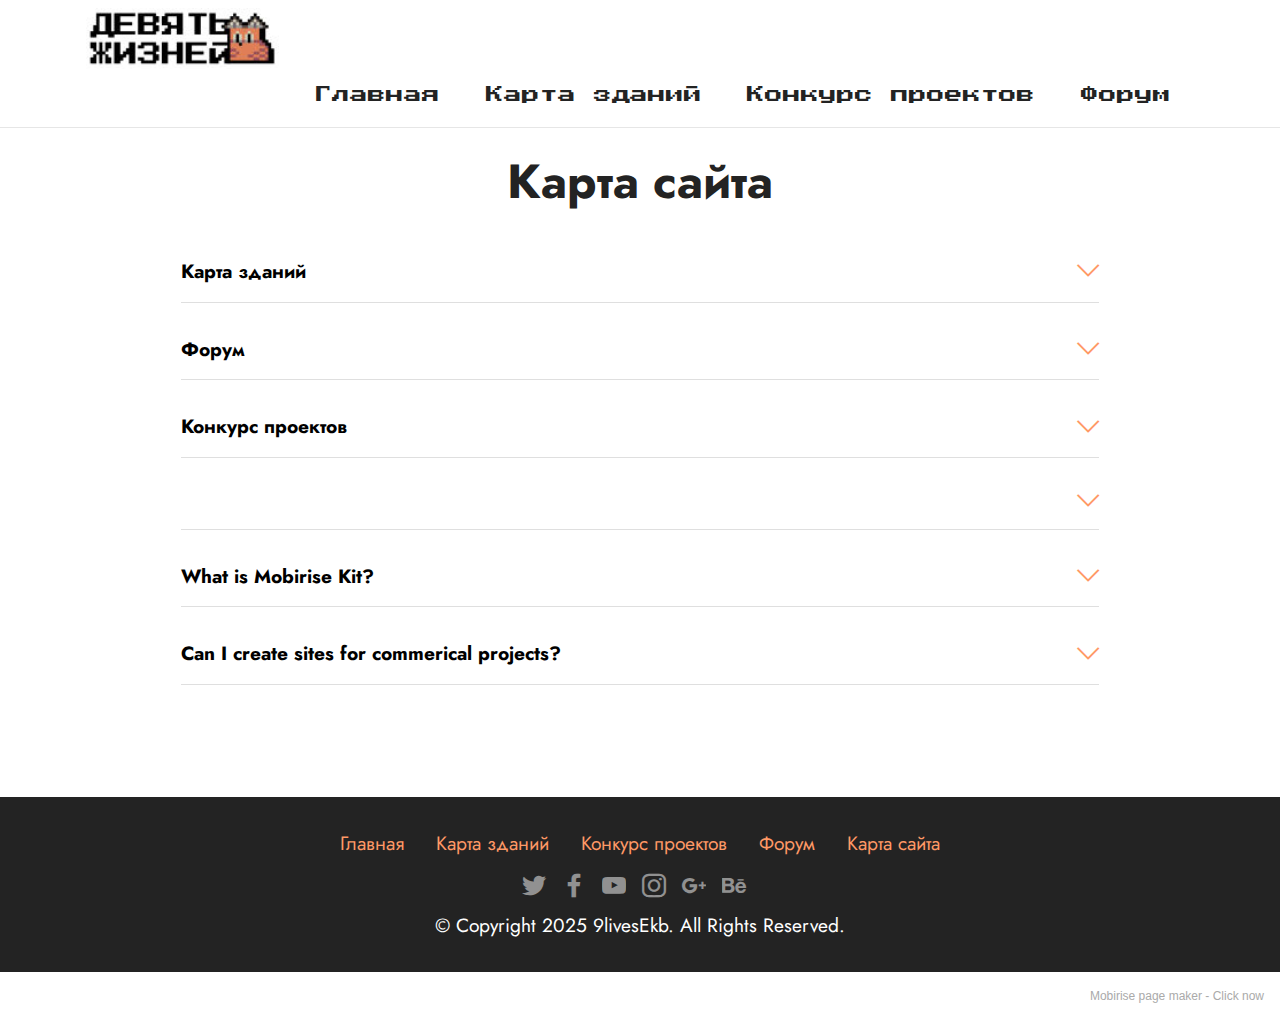
<file: ma.html>
<!DOCTYPE html>
<html  >
<head>
  <!-- Site made with Mobirise Website Builder v5.5.8, https://mobirise.com -->
  <meta charset="UTF-8">
  <meta http-equiv="X-UA-Compatible" content="IE=edge">
  <meta name="generator" content="Mobirise v5.5.8, mobirise.com">
  <meta name="viewport" content="width=device-width, initial-scale=1, minimum-scale=1">
  <link rel="shortcut icon" href="assets/images/logo-168x53.jpg" type="image/x-icon">
  <meta name="description" content="">
  
  
  <title>Карта сайта</title>
  <link rel="stylesheet" href="assets/web/assets/mobirise-icons2/mobirise2.css">
  <link rel="stylesheet" href="assets/web/assets/mobirise-icons/mobirise-icons.css">
  <link rel="stylesheet" href="assets/bootstrap/css/bootstrap.min.css">
  <link rel="stylesheet" href="assets/bootstrap/css/bootstrap-grid.min.css">
  <link rel="stylesheet" href="assets/bootstrap/css/bootstrap-reboot.min.css">
  <link rel="stylesheet" href="assets/dropdown/css/style.css">
  <link rel="stylesheet" href="assets/socicon/css/styles.css">
  <link rel="stylesheet" href="assets/theme/css/style.css">
  <link rel="preload" href="https://fonts.googleapis.com/css?family=Jost:100,200,300,400,500,600,700,800,900,100i,200i,300i,400i,500i,600i,700i,800i,900i&display=swap" as="style" onload="this.onload=null;this.rel='stylesheet'">
  <noscript><link rel="stylesheet" href="https://fonts.googleapis.com/css?family=Jost:100,200,300,400,500,600,700,800,900,100i,200i,300i,400i,500i,600i,700i,800i,900i&display=swap"></noscript>
  <link rel="preload" href="https://fonts.googleapis.com/css?family=Press+Start+2P:400&display=swap" as="style" onload="this.onload=null;this.rel='stylesheet'">
  <noscript><link rel="stylesheet" href="https://fonts.googleapis.com/css?family=Press+Start+2P:400&display=swap"></noscript>
  <link rel="preload" as="style" href="assets/mobirise/css/mbr-additional.css"><link rel="stylesheet" href="assets/mobirise/css/mbr-additional.css" type="text/css">
  
  
  
  
</head>
<body>
  
  <section data-bs-version="5.1" class="menu cid-s48OLK6784" once="menu" id="menu1-19">
    
    <nav class="navbar navbar-dropdown navbar-fixed-top navbar-expand-lg">
        <div class="container">
            <div class="navbar-brand">
                <span class="navbar-logo">
                    
                        <img src="assets/images/logo-168x53.jpg" alt="9 жизней" style="height: 3.8rem;">
                    
                </span>
                <span class="navbar-caption-wrap"><a class="navbar-caption text-black display-7" href="https://mobiri.se"></a></span>
            </div>
            <button class="navbar-toggler" type="button" data-toggle="collapse" data-bs-toggle="collapse" data-target="#navbarSupportedContent" data-bs-target="#navbarSupportedContent" aria-controls="navbarNavAltMarkup" aria-expanded="false" aria-label="Toggle navigation">
                <div class="hamburger">
                    <span></span>
                    <span></span>
                    <span></span>
                    <span></span>
                </div>
            </button>
            <div class="collapse navbar-collapse" id="navbarSupportedContent">
                <ul class="navbar-nav nav-dropdown nav-right" data-app-modern-menu="true"><li class="nav-item"><a class="nav-link link text-black text-primary display-4" href="index.html">Главная</a></li><li class="nav-item"><a class="nav-link link text-black text-primary display-4" href="map.html">Карта зданий</a></li>
                    <li class="nav-item"><a class="nav-link link text-black text-primary display-4" href="projects.html">Конкурс проектов</a></li><li class="nav-item"><a class="nav-link link text-black text-primary display-4" href="forum.html">Форум</a></li></ul>
                
                
            </div>
        </div>
    </nav>

</section>

<section data-bs-version="5.1" class="content17 cid-t7p0nNPvPw" id="content17-1f">

    

    
    
    <div class="container">
        
            <div class="row justify-content-center">
                <div class="col-12 col-md-10">
                    <div class="section-head align-center mb-4">
                        <h3 class="mbr-section-title mb-0 mbr-fonts-style display-2">
                            <strong>Карта сайта</strong></h3>
                        
                    </div>
                    
                    <div id="bootstrap-toggle" class="toggle-panel accordionStyles tab-content">
                        <div class="card mb-3">
                            <div class="card-header" role="tab" id="headingOne">
                                <a role="button" class="collapsed panel-title text-black" data-toggle="collapse" data-bs-toggle="collapse" data-core="" href="#collapse1_1" aria-expanded="false" aria-controls="collapse1">
                                    <h6 class="panel-title-edit mbr-fonts-style mb-0 display-7"><strong>Карта зданий</strong></h6>
                                    <span class="sign mbr-iconfont mbri-arrow-down"></span>
                                </a>
                            </div>
                            <div id="collapse1_1" class="panel-collapse noScroll collapse" role="tabpanel" aria-labelledby="headingOne">
                                <div class="panel-body">
                                    <p class="mbr-fonts-style panel-text display-7">#&nbsp;<a href="live.html" class="text-danger">Жизнь здания</a><br>#&nbsp;<a href="vote.html" class="text-danger text-primary">Голосование</a></p>
                                </div>
                            </div>
                        </div>
                        <div class="card mb-3">
                            <div class="card-header" role="tab" id="headingTwo">
                                <a role="button" class="collapsed panel-title text-black" data-toggle="collapse" data-bs-toggle="collapse" data-core="" href="#collapse2_1" aria-expanded="false" aria-controls="collapse2">
                                    <h6 class="panel-title-edit mbr-fonts-style mb-0 display-7"><strong>Форум</strong></h6>
                                    <span class="sign mbr-iconfont mbri-arrow-down"></span>
                                </a>

                            </div>
                            <div id="collapse2_1" class="panel-collapse noScroll collapse" role="tabpanel" aria-labelledby="headingTwo">
                                <div class="panel-body">
                                    <p class="mbr-fonts-style panel-text display-7">Mobirise Kit is a service that provides the access to all current and new themes/extensions developed by Mobirise. New themes/extensions are released every month and will be available in your account during your plan period, without any additional charge.</p>
                                </div>
                            </div>
                        </div>
                        <div class="card mb-3">
                            <div class="card-header" role="tab" id="headingThree">
                                <a role="button" class="collapsed panel-title text-black" data-toggle="collapse" data-bs-toggle="collapse" data-core="" href="#collapse3_1" aria-expanded="false" aria-controls="collapse3">
                                    <h6 class="panel-title-edit mbr-fonts-style mb-0 display-7"><strong>Конкурс проектов</strong></h6>
                                    <span class="sign mbr-iconfont mbri-arrow-down"></span>
                                </a>
                            </div>
                            <div id="collapse3_1" class="panel-collapse noScroll collapse" role="tabpanel" aria-labelledby="headingThree">
                                <div class="panel-body">
                                    <p class="mbr-fonts-style panel-text display-7">Yes, Mobirise is free for both non-profit and commercial sites.</p>
                                </div>
                            </div>
                        </div>
                        <div class="card mb-3">
                            <div class="card-header" role="tab" id="headingThree">
                                <a role="button" class="collapsed panel-title text-black" data-toggle="collapse" data-bs-toggle="collapse" data-core="" href="#collapse4_1" aria-expanded="false" aria-controls="collapse4">
                                    <h6 class="panel-title-edit mbr-fonts-style mb-0 display-7"></h6>
                                    <span class="sign mbr-iconfont mbri-arrow-down"></span>
                                </a>
                            </div>
                            <div id="collapse4_1" class="panel-collapse noScroll collapse" role="tabpanel" aria-labelledby="headingThree">
                                <div class="panel-body">
                                    <p class="mbr-fonts-style panel-text display-7">
                                       This extension allows editing the code of block in the app. Also, it's possible to add code to the head and body parts of pages.</p>
                                </div>
                            </div>
                        </div>
                        <div class="card mb-3">
                            <div class="card-header" role="tab" id="headingThree">
                                <a role="button" class="collapsed panel-title text-black" data-toggle="collapse" data-bs-toggle="collapse" data-core="" href="#collapse5_1" aria-expanded="false" aria-controls="collapse5">
                                   <h6 class="panel-title-edit mbr-fonts-style mb-0 display-7"><strong>What is Mobirise Kit?</strong></h6>
                                        <span class="mbr-iconfont mobi-mbri-arrow-down mobi-mbri"></span>
                                </a>
                            </div>
                            <div id="collapse5_1" class="panel-collapse noScroll collapse" role="tabpanel" aria-labelledby="headingThree">
                                <div class="panel-body">
                                    <p class="mbr-fonts-style panel-text display-7">
                                       Mobirise Kit is a service that provides the access to all current and new themes/extensions developed by Mobirise. New themes/extensions are released every month and will be available in your account during your plan period, without any additional charge.</p>
                                </div>
                            </div>
                        </div>
                        <div class="card mb-3">
                            <div class="card-header" role="tab" id="headingThree">
                                <a role="button" class="collapsed panel-title text-black" data-toggle="collapse" data-bs-toggle="collapse" data-core="" href="#collapse6_1" aria-expanded="false" aria-controls="collapse6">
                                    <h6 class="panel-title-edit mbr-fonts-style mb-0 display-7"><strong>Can I create sites for commerical projects?</strong></h6>
                                    <span class="mbr-iconfont mobi-mbri-arrow-down mobi-mbri"></span>
                                </a>
                            </div>
                            <div id="collapse6_1" class="panel-collapse noScroll collapse" role="tabpanel" aria-labelledby="headingThree">
                                <div class="panel-body">
                                    <p class="mbr-fonts-style panel-text display-7">
                                       Yes, Mobirise is free for both non-profit and commercial sites.</p>
                                </div>
                            </div>
                        </div>
                    </div>
                </div>
            </div>
        </div>
</section>

<section data-bs-version="5.1" class="footer3 cid-t7pNT0F12u" once="footers" id="footer3-1p">

    

    

    <div class="container">
        <div class="media-container-row align-center mbr-white">
            <div class="row row-links">
                <ul class="foot-menu">
                    
                    
                    
                    
                    
                <li class="foot-menu-item mbr-fonts-style display-7"><a href="index.html" class="text-primary">Главная</a></li><li class="foot-menu-item mbr-fonts-style display-7"><a href="map.html" class="text-primary">Карта зданий</a></li><li class="foot-menu-item mbr-fonts-style display-7"><a href="projects.html" class="text-primary">Конкурс проектов</a></li><li class="foot-menu-item mbr-fonts-style display-7"><a href="forum.html" class="text-primary">Форум</a></li><li class="foot-menu-item mbr-fonts-style display-7"><a href="ma.html" class="text-primary">Карта сайта</a></li></ul>
            </div>
            <div class="row social-row">
                <div class="social-list align-right pb-2">
                    
                    
                    
                    
                    
                    
                <div class="soc-item">
                        <a href="https://twitter.com/mobirise" target="_blank">
                            <span class="socicon-twitter socicon mbr-iconfont mbr-iconfont-social"></span>
                        </a>
                    </div><div class="soc-item">
                        <a href="https://www.facebook.com/pages/Mobirise/1616226671953247" target="_blank">
                            <span class="socicon-facebook socicon mbr-iconfont mbr-iconfont-social"></span>
                        </a>
                    </div><div class="soc-item">
                        <a href="https://www.youtube.com/c/mobirise" target="_blank">
                            <span class="socicon-youtube socicon mbr-iconfont mbr-iconfont-social"></span>
                        </a>
                    </div><div class="soc-item">
                        <a href="https://instagram.com/mobirise" target="_blank">
                            <span class="socicon-instagram socicon mbr-iconfont mbr-iconfont-social"></span>
                        </a>
                    </div><div class="soc-item">
                        <a href="https://plus.google.com/u/0/+Mobirise" target="_blank">
                            <span class="socicon-googleplus socicon mbr-iconfont mbr-iconfont-social"></span>
                        </a>
                    </div><div class="soc-item">
                        <a href="https://www.behance.net/Mobirise" target="_blank">
                            <span class="socicon-behance socicon mbr-iconfont mbr-iconfont-social"></span>
                        </a>
                    </div></div>
            </div>
            <div class="row row-copirayt">
                <p class="mbr-text mb-0 mbr-fonts-style mbr-white align-center display-7">
                    © Copyright 2025 9livesEkb. All Rights Reserved.
                </p>
            </div>
        </div>
    </div>
</section><section style="background-color: #fff; font-family: -apple-system, BlinkMacSystemFont, 'Segoe UI', 'Roboto', 'Helvetica Neue', Arial, sans-serif; color:#aaa; font-size:12px; padding: 0; align-items: center; display: flex;"><a href="https://mobirise.site/o" style="flex: 1 1; height: 3rem; padding-left: 1rem;"></a><p style="flex: 0 0 auto; margin:0; padding-right:1rem;">Mobirise page maker - <a href="https://mobirise.site/n" style="color:#aaa;">Click now</a></p></section><script src="assets/bootstrap/js/bootstrap.bundle.min.js"></script>  <script src="assets/smoothscroll/smooth-scroll.js"></script>  <script src="assets/ytplayer/index.js"></script>  <script src="assets/dropdown/js/navbar-dropdown.js"></script>  <script src="assets/mbr-switch-arrow/mbr-switch-arrow.js"></script>  <script src="assets/theme/js/script.js"></script>  
  
  
</body>
</html>
</file>
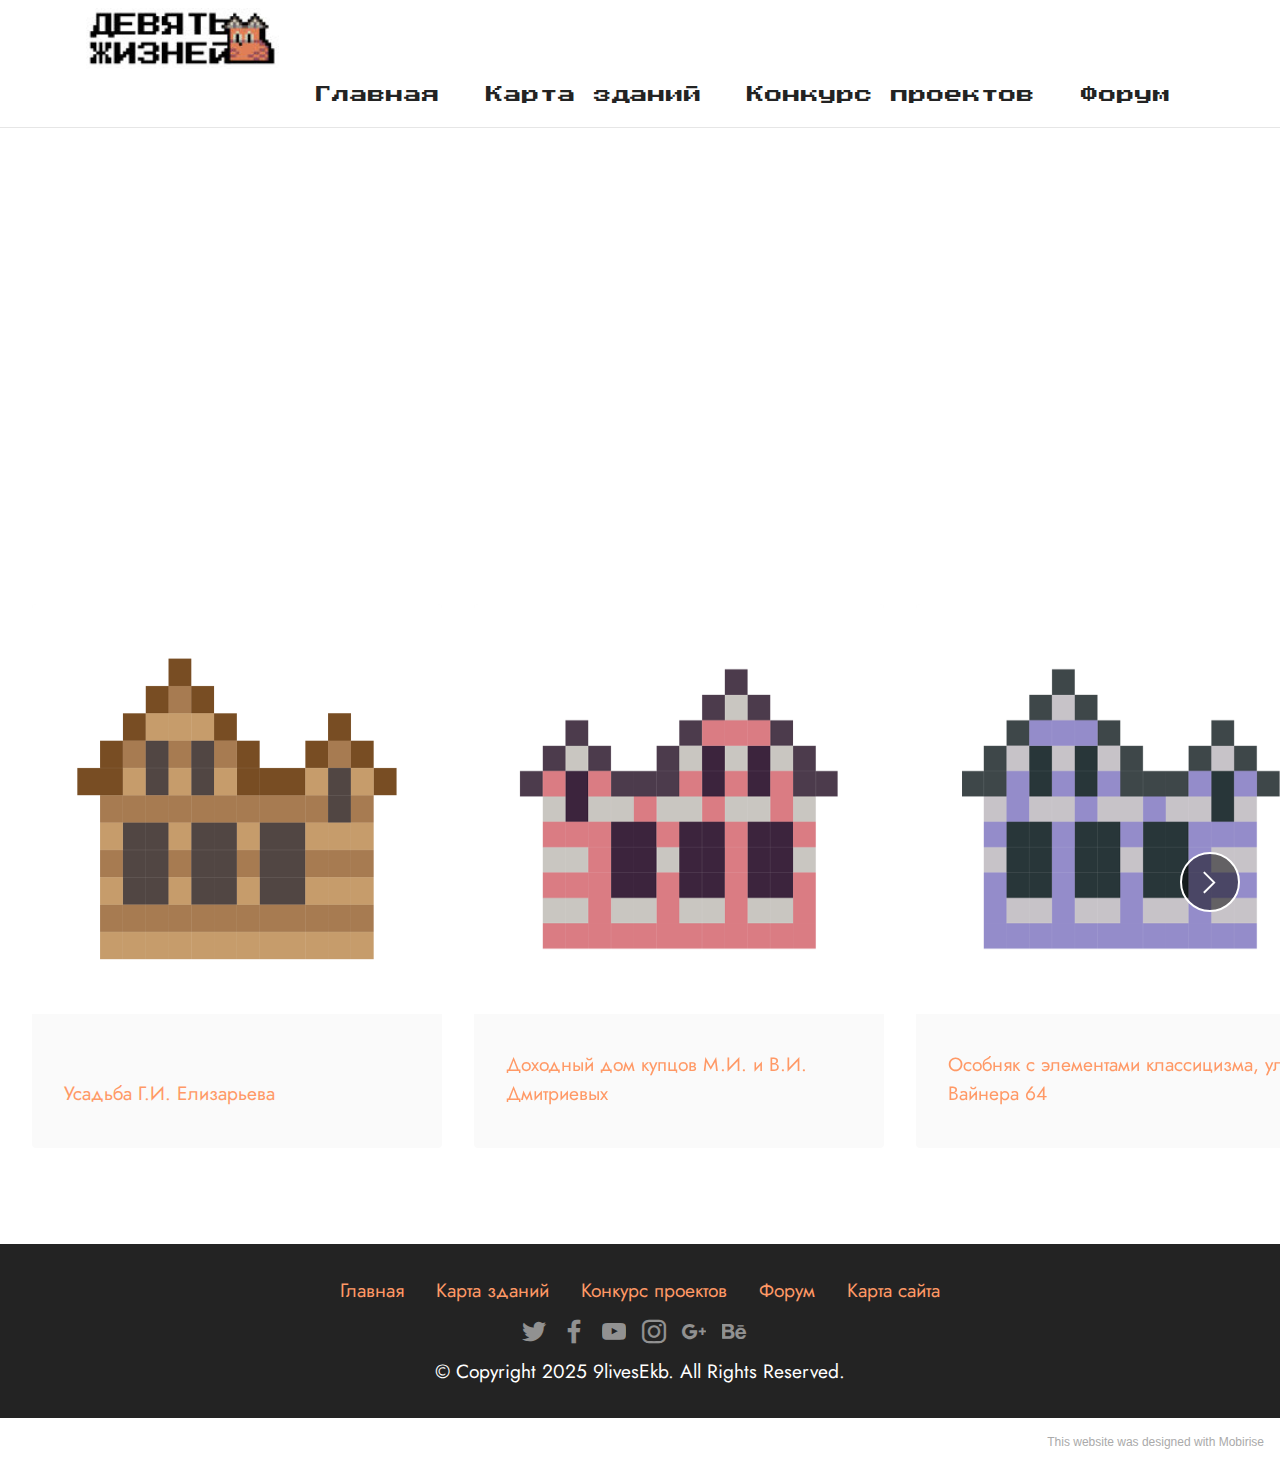
<file: map.html>
<!DOCTYPE html>
<html  >
<head>
  <!-- Site made with Mobirise Website Builder v5.5.8, https://mobirise.com -->
  <meta charset="UTF-8">
  <meta http-equiv="X-UA-Compatible" content="IE=edge">
  <meta name="generator" content="Mobirise v5.5.8, mobirise.com">
  <meta name="viewport" content="width=device-width, initial-scale=1, minimum-scale=1">
  <link rel="shortcut icon" href="assets/images/logo-168x53.jpg" type="image/x-icon">
  <meta name="description" content="">
  
  
  <title>Карта зданий</title>
  <link rel="stylesheet" href="assets/web/assets/mobirise-icons2/mobirise2.css">
  <link rel="stylesheet" href="assets/bootstrap/css/bootstrap.min.css">
  <link rel="stylesheet" href="assets/bootstrap/css/bootstrap-grid.min.css">
  <link rel="stylesheet" href="assets/bootstrap/css/bootstrap-reboot.min.css">
  <link rel="stylesheet" href="assets/dropdown/css/style.css">
  <link rel="stylesheet" href="assets/socicon/css/styles.css">
  <link rel="stylesheet" href="assets/theme/css/style.css">
  <link rel="preload" href="https://fonts.googleapis.com/css?family=Jost:100,200,300,400,500,600,700,800,900,100i,200i,300i,400i,500i,600i,700i,800i,900i&display=swap" as="style" onload="this.onload=null;this.rel='stylesheet'">
  <noscript><link rel="stylesheet" href="https://fonts.googleapis.com/css?family=Jost:100,200,300,400,500,600,700,800,900,100i,200i,300i,400i,500i,600i,700i,800i,900i&display=swap"></noscript>
  <link rel="preload" href="https://fonts.googleapis.com/css?family=Press+Start+2P:400&display=swap" as="style" onload="this.onload=null;this.rel='stylesheet'">
  <noscript><link rel="stylesheet" href="https://fonts.googleapis.com/css?family=Press+Start+2P:400&display=swap"></noscript>
  <link rel="preload" as="style" href="assets/mobirise/css/mbr-additional.css"><link rel="stylesheet" href="assets/mobirise/css/mbr-additional.css" type="text/css">
  
  
  
  
</head>
<body>
  
  <section data-bs-version="5.1" class="menu cid-s48OLK6784" once="menu" id="menu1-r">
    
    <nav class="navbar navbar-dropdown navbar-fixed-top navbar-expand-lg">
        <div class="container">
            <div class="navbar-brand">
                <span class="navbar-logo">
                    
                        <img src="assets/images/logo-168x53.jpg" alt="9 жизней" style="height: 3.8rem;">
                    
                </span>
                <span class="navbar-caption-wrap"><a class="navbar-caption text-black display-7" href="https://mobiri.se"></a></span>
            </div>
            <button class="navbar-toggler" type="button" data-toggle="collapse" data-bs-toggle="collapse" data-target="#navbarSupportedContent" data-bs-target="#navbarSupportedContent" aria-controls="navbarNavAltMarkup" aria-expanded="false" aria-label="Toggle navigation">
                <div class="hamburger">
                    <span></span>
                    <span></span>
                    <span></span>
                    <span></span>
                </div>
            </button>
            <div class="collapse navbar-collapse" id="navbarSupportedContent">
                <ul class="navbar-nav nav-dropdown nav-right" data-app-modern-menu="true"><li class="nav-item"><a class="nav-link link text-black text-primary display-4" href="index.html">Главная</a></li><li class="nav-item"><a class="nav-link link text-black text-primary display-4" href="map.html">Карта зданий</a></li>
                    <li class="nav-item"><a class="nav-link link text-black text-primary display-4" href="projects.html">Конкурс проектов</a></li><li class="nav-item"><a class="nav-link link text-black text-primary display-4" href="forum.html">Форум</a></li></ul>
                
                
            </div>
        </div>
    </nav>

</section>

<section data-bs-version="5.1" class="map2 cid-t7oe9R2kqZ" id="map2-x">
    
    
    <div>
        
        <div class="google-map"><iframe frameborder="0" style="border:0" src="https://yandex.ru/map-widget/v1/?um=constructor%3Aee20498ea3326f2ea476a87e7443b4da82f6780cb96277d8d7903ee766fad96b&amp;source=constructor" allowfullscreen=""></iframe></div>
    </div>
</section>

<section data-bs-version="5.1" class="slider4 mbr-embla cid-t7omlsOrWB" id="slider4-11">
    
    
    <div class="position-relative text-center">
        
        <div class="embla mt-4" data-skip-snaps="true" data-align="center" data-contain-scroll="trimSnaps" data-auto-play-interval="5" data-draggable="true">
            <div class="embla__viewport container-fluid">
                <div class="embla__container">
                    <div class="embla__slide slider-image item active" style="margin-left: 1rem; margin-right: 1rem;">
                        <div class="slide-content">
                            <div class="item-wrapper">
                                <div class="item-img">
                                    <img src="assets/images/dom01-1000x1000.png" data-slide-to="0" data-bs-slide-to="0">
                                </div>
                            </div>
                            <div class="item-content">
                                
                                <h6 class="item-subtitle mbr-fonts-style mt-1 display-7"><span style="white-space:pre">	</span><div><a href="live.html" class="text-primary">Усадьба Г.И. Елизарьева</a></div></h6>
                                
                            </div>
                            
                        </div>
                    </div>
                    <div class="embla__slide slider-image item" style="margin-left: 1rem; margin-right: 1rem;">
                        <div class="slide-content">
                            <div class="item-wrapper">
                                <div class="item-img">
                                    <img src="assets/images/dom05-1000x1000.png" data-slide-to="1" data-bs-slide-to="1">
                                </div>
                            </div>
                            <div class="item-content">
                                
                                <h6 class="item-subtitle mbr-fonts-style mt-1 display-7"><a href="live.html" class="text-primary">Доходный дом купцов М.И. и В.И. Дмитриевых</a></h6>
                                
                            </div>
                            
                        </div>
                    </div><div class="embla__slide slider-image item" style="margin-left: 1rem; margin-right: 1rem;">
                        <div class="slide-content">
                            <div class="item-wrapper">
                                <div class="item-img">
                                    <img src="assets/images/dom06-1000x1000.png" data-slide-to="2" data-bs-slide-to="2">
                                </div>
                            </div>
                            <div class="item-content">
                                
                                <h6 class="item-subtitle mbr-fonts-style mt-1 display-7"><a href="live.html" class="text-primary">Особняк с элементами классицизма, ул. Вайнера 64</a></h6>
                                
                            </div>
                            
                        </div>
                    </div><div class="embla__slide slider-image item" style="margin-left: 1rem; margin-right: 1rem;">
                        <div class="slide-content">
                            <div class="item-wrapper">
                                <div class="item-img">
                                    <img src="assets/images/dom-4-1000x1000.png" data-slide-to="3" data-bs-slide-to="3">
                                </div>
                            </div>
                            <div class="item-content">
                                
                                <h6 class="item-subtitle mbr-fonts-style mt-1 display-7"><a href="live.html" class="text-primary">Торговые ряды (Мытный двор), 8 марта 8б</a></h6>
                                
                            </div>
                            
                        </div>
                    </div><div class="embla__slide slider-image item" style="margin-left: 1rem; margin-right: 1rem;">
                        <div class="slide-content">
                            <div class="item-wrapper">
                                <div class="item-img">
                                    <img src="assets/images/dom01-1000x1000.png" data-slide-to="4" data-bs-slide-to="4">
                                </div>
                            </div>
                            <div class="item-content">
                                
                                <h6 class="item-subtitle mbr-fonts-style mt-1 display-7">
                                    <em><a href="live.html" class="text-primary">Card Subtitle</a></em>
                                </h6>
                                
                            </div>
                            
                        </div>
                    </div><div class="embla__slide slider-image item" style="margin-left: 1rem; margin-right: 1rem;">
                        <div class="slide-content">
                            <div class="item-wrapper">
                                <div class="item-img">
                                    <img src="assets/images/dom03-1000x1000.png" data-slide-to="5" data-bs-slide-to="5">
                                </div>
                            </div>
                            <div class="item-content">
                                
                                <h6 class="item-subtitle mbr-fonts-style mt-1 display-7">
                                    <em><a href="live.html" class="text-primary">Card Subtitle</a></em>
                                </h6>
                                
                            </div>
                            
                        </div>
                    </div>
                    
                    <div class="embla__slide slider-image item" style="margin-left: 1rem; margin-right: 1rem;">
                        <div class="slide-content">
                            <div class="item-wrapper">
                                <div class="item-img">
                                    <img src="assets/images/dom06-1000x1000.png" data-slide-to="6" data-bs-slide-to="6">
                                </div>
                            </div>
                            <div class="item-content">
                                
                                <h6 class="item-subtitle mbr-fonts-style mt-1 display-7">
                                    <em><a href="live.html" class="text-primary">Card Subtitle</a></em>
                                </h6>
                                
                            </div>
                            
                        </div>
                    </div><div class="embla__slide slider-image item" style="margin-left: 1rem; margin-right: 1rem;">
                        <div class="slide-content">
                            <div class="item-wrapper">
                                <div class="item-img">
                                    <img src="assets/images/dom05-1000x1000.png" data-slide-to="7" data-bs-slide-to="7">
                                </div>
                            </div>
                            <div class="item-content">
                                
                                <h6 class="item-subtitle mbr-fonts-style mt-1 display-7">
                                    <em><a href="live.html" class="text-primary">Card Subtitle</a></em>
                                </h6>
                                
                            </div>
                            
                        </div>
                    </div>
                </div>
            </div>
            <button class="embla__button embla__button--prev">
                <span class="mobi-mbri mobi-mbri-arrow-prev mbr-iconfont" aria-hidden="true"></span>
                <span class="sr-only visually-hidden visually-hidden">Previous</span>
            </button>
            <button class="embla__button embla__button--next">
                <span class="mobi-mbri mobi-mbri-arrow-next mbr-iconfont" aria-hidden="true"></span>
                <span class="sr-only visually-hidden visually-hidden">Next</span>
            </button>
        </div>
    </div>
</section>

<section data-bs-version="5.1" class="footer3 cid-t7pNT0F12u" once="footers" id="footer3-1p">

    

    

    <div class="container">
        <div class="media-container-row align-center mbr-white">
            <div class="row row-links">
                <ul class="foot-menu">
                    
                    
                    
                    
                    
                <li class="foot-menu-item mbr-fonts-style display-7"><a href="index.html" class="text-primary">Главная</a></li><li class="foot-menu-item mbr-fonts-style display-7"><a href="map.html" class="text-primary">Карта зданий</a></li><li class="foot-menu-item mbr-fonts-style display-7"><a href="projects.html" class="text-primary">Конкурс проектов</a></li><li class="foot-menu-item mbr-fonts-style display-7"><a href="forum.html" class="text-primary">Форум</a></li><li class="foot-menu-item mbr-fonts-style display-7"><a href="ma.html" class="text-primary">Карта сайта</a></li></ul>
            </div>
            <div class="row social-row">
                <div class="social-list align-right pb-2">
                    
                    
                    
                    
                    
                    
                <div class="soc-item">
                        <a href="https://twitter.com/mobirise" target="_blank">
                            <span class="socicon-twitter socicon mbr-iconfont mbr-iconfont-social"></span>
                        </a>
                    </div><div class="soc-item">
                        <a href="https://www.facebook.com/pages/Mobirise/1616226671953247" target="_blank">
                            <span class="socicon-facebook socicon mbr-iconfont mbr-iconfont-social"></span>
                        </a>
                    </div><div class="soc-item">
                        <a href="https://www.youtube.com/c/mobirise" target="_blank">
                            <span class="socicon-youtube socicon mbr-iconfont mbr-iconfont-social"></span>
                        </a>
                    </div><div class="soc-item">
                        <a href="https://instagram.com/mobirise" target="_blank">
                            <span class="socicon-instagram socicon mbr-iconfont mbr-iconfont-social"></span>
                        </a>
                    </div><div class="soc-item">
                        <a href="https://plus.google.com/u/0/+Mobirise" target="_blank">
                            <span class="socicon-googleplus socicon mbr-iconfont mbr-iconfont-social"></span>
                        </a>
                    </div><div class="soc-item">
                        <a href="https://www.behance.net/Mobirise" target="_blank">
                            <span class="socicon-behance socicon mbr-iconfont mbr-iconfont-social"></span>
                        </a>
                    </div></div>
            </div>
            <div class="row row-copirayt">
                <p class="mbr-text mb-0 mbr-fonts-style mbr-white align-center display-7">
                    © Copyright 2025 9livesEkb. All Rights Reserved.
                </p>
            </div>
        </div>
    </div>
</section><section style="background-color: #fff; font-family: -apple-system, BlinkMacSystemFont, 'Segoe UI', 'Roboto', 'Helvetica Neue', Arial, sans-serif; color:#aaa; font-size:12px; padding: 0; align-items: center; display: flex;"><a href="https://mobirise.site/v" style="flex: 1 1; height: 3rem; padding-left: 1rem;"></a><p style="flex: 0 0 auto; margin:0; padding-right:1rem;"><a href="https://mobirise.site/d" style="color:#aaa;">This website</a> was designed with Mobirise</p></section><script src="assets/bootstrap/js/bootstrap.bundle.min.js"></script>  <script src="assets/smoothscroll/smooth-scroll.js"></script>  <script src="assets/ytplayer/index.js"></script>  <script src="assets/dropdown/js/navbar-dropdown.js"></script>  <script src="assets/embla/embla.min.js"></script>  <script src="assets/embla/script.js"></script>  <script src="assets/theme/js/script.js"></script>  
  
  
</body>
</html>
</file>
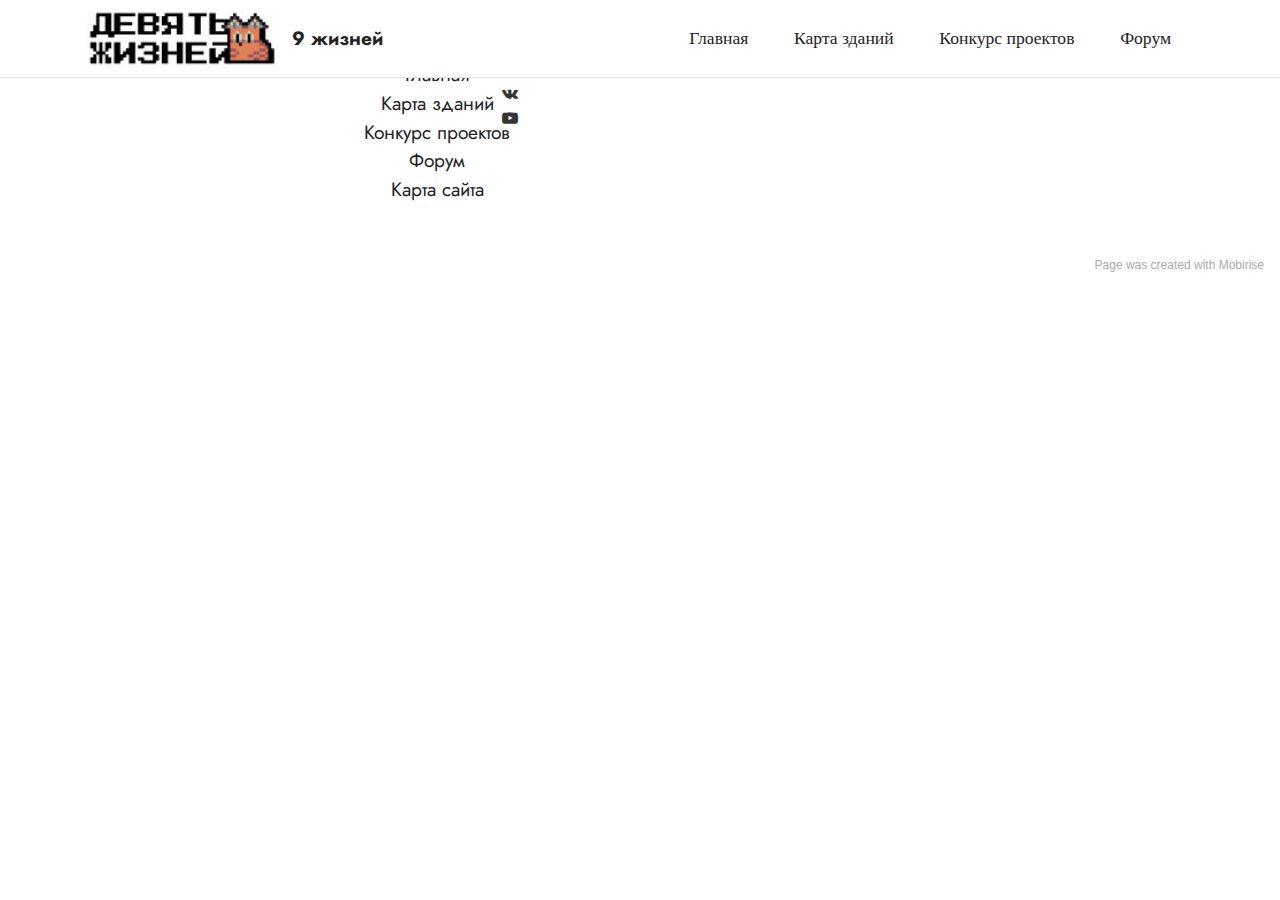
<file: page5.html>
<!DOCTYPE html>
<html  >
<head>
  <!-- Site made with Mobirise Website Builder v5.5.8, https://mobirise.com -->
  <meta charset="UTF-8">
  <meta http-equiv="X-UA-Compatible" content="IE=edge">
  <meta name="generator" content="Mobirise v5.5.8, mobirise.com">
  <meta name="viewport" content="width=device-width, initial-scale=1, minimum-scale=1">
  <link rel="shortcut icon" href="assets/images/logo-168x53.jpg" type="image/x-icon">
  <meta name="description" content="">
  
  
  <title>Карта сайта</title>
  <link rel="stylesheet" href="assets/bootstrap/css/bootstrap.min.css">
  <link rel="stylesheet" href="assets/bootstrap/css/bootstrap-grid.min.css">
  <link rel="stylesheet" href="assets/bootstrap/css/bootstrap-reboot.min.css">
  <link rel="stylesheet" href="assets/dropdown/css/style.css">
  <link rel="stylesheet" href="assets/socicon/css/styles.css">
  <link rel="stylesheet" href="assets/theme/css/style.css">
  <link rel="preload" href="https://fonts.googleapis.com/css?family=Jost:100,200,300,400,500,600,700,800,900,100i,200i,300i,400i,500i,600i,700i,800i,900i&display=swap" as="style" onload="this.onload=null;this.rel='stylesheet'">
  <noscript><link rel="stylesheet" href="https://fonts.googleapis.com/css?family=Jost:100,200,300,400,500,600,700,800,900,100i,200i,300i,400i,500i,600i,700i,800i,900i&display=swap"></noscript>
  <link rel="preload" as="style" href="assets/mobirise/css/mbr-additional.css"><link rel="stylesheet" href="assets/mobirise/css/mbr-additional.css" type="text/css">
  
  
  
  
</head>
<body>
  
  <section data-bs-version="5.1" class="menu cid-s48OLK6784" once="menu" id="menu1-19">
    
    <nav class="navbar navbar-dropdown navbar-fixed-top navbar-expand-lg">
        <div class="container">
            <div class="navbar-brand">
                <span class="navbar-logo">
                    
                        <img src="assets/images/logo-168x53.jpg" alt="9 жизней" style="height: 3.8rem;">
                    
                </span>
                <span class="navbar-caption-wrap"><a class="navbar-caption text-black display-7" href="https://mobiri.se">9 жизней</a></span>
            </div>
            <button class="navbar-toggler" type="button" data-toggle="collapse" data-bs-toggle="collapse" data-target="#navbarSupportedContent" data-bs-target="#navbarSupportedContent" aria-controls="navbarNavAltMarkup" aria-expanded="false" aria-label="Toggle navigation">
                <div class="hamburger">
                    <span></span>
                    <span></span>
                    <span></span>
                    <span></span>
                </div>
            </button>
            <div class="collapse navbar-collapse" id="navbarSupportedContent">
                <ul class="navbar-nav nav-dropdown nav-right" data-app-modern-menu="true"><li class="nav-item"><a class="nav-link link text-black text-primary display-4" href="index.html">Главная</a></li><li class="nav-item"><a class="nav-link link text-black text-primary display-4" href="map.html">Карта зданий</a></li>
                    <li class="nav-item"><a class="nav-link link text-black text-primary display-4" href="projects.html">Конкурс проектов</a></li><li class="nav-item"><a class="nav-link link text-black text-primary display-4" href="forum.html">Форум</a></li></ul>
                
                
            </div>
        </div>
    </nav>

</section>

<section data-bs-version="5.1" class="footer3 cid-t7oVcHUMIm" once="footers" id="footer3-1a">

    

    

    <div class="container">
        <div class="media-container-row align-center mbr-white">
            <div class="row row-links">
                <ul class="foot-menu">
                    
                    
                    
                    
                    
                <li class="foot-menu-item mbr-fonts-style display-7"><a href="index.html" class="text-black">Главная</a></li><li class="foot-menu-item mbr-fonts-style display-7"><a href="map.html" class="text-black">Карта зданий</a><br></li><li class="foot-menu-item mbr-fonts-style display-7"><a href="projects.html" class="text-black">Конкурс проектов</a></li><li class="foot-menu-item mbr-fonts-style display-7"><a href="forum.html" class="text-black">Форум</a><br></li><li class="foot-menu-item mbr-fonts-style display-7"><a href="page5.html" class="text-black">Карта сайта</a></li></ul>
            </div>
            <div class="row social-row">
                <div class="social-list align-right pb-2">
                    
                    
                    
                    
                    
                    
                <div class="soc-item">
                        <a href="https://web.telegram.org" target="_blank">
                            <span class="mbr-iconfont mbr-iconfont-social socicon-telegram socicon" style="color: rgb(53, 53, 53); fill: rgb(53, 53, 53);"></span>
                        </a>
                    </div><div class="soc-item">
                        <a href="https://vk.com" target="_blank">
                            <span class="mbr-iconfont mbr-iconfont-social socicon-vkontakte socicon" style="color: rgb(53, 53, 53); fill: rgb(53, 53, 53);"></span>
                        </a>
                    </div><div class="soc-item">
                        <a href="https://www.youtube.com" target="_blank">
                            <span class="mbr-iconfont mbr-iconfont-social socicon-youtube socicon" style="color: rgb(53, 53, 53); fill: rgb(53, 53, 53);"></span>
                        </a>
                    </div></div>
            </div>
            <div class="row row-copirayt">
                <p class="mbr-text mb-0 mbr-fonts-style mbr-white align-center display-7">
                    © Copyright 2025 Mobirise. All Rights Reserved.
                </p>
            </div>
        </div>
    </div>
</section><section style="background-color: #fff; font-family: -apple-system, BlinkMacSystemFont, 'Segoe UI', 'Roboto', 'Helvetica Neue', Arial, sans-serif; color:#aaa; font-size:12px; padding: 0; align-items: center; display: flex;"><a href="https://mobirise.site/n" style="flex: 1 1; height: 3rem; padding-left: 1rem;"></a><p style="flex: 0 0 auto; margin:0; padding-right:1rem;">Page was <a href="https://mobirise.site/h" style="color:#aaa;">created with</a> Mobirise</p></section><script src="assets/bootstrap/js/bootstrap.bundle.min.js"></script>  <script src="assets/smoothscroll/smooth-scroll.js"></script>  <script src="assets/ytplayer/index.js"></script>  <script src="assets/dropdown/js/navbar-dropdown.js"></script>  <script src="assets/theme/js/script.js"></script>  
  
  
</body>
</html>
</file>
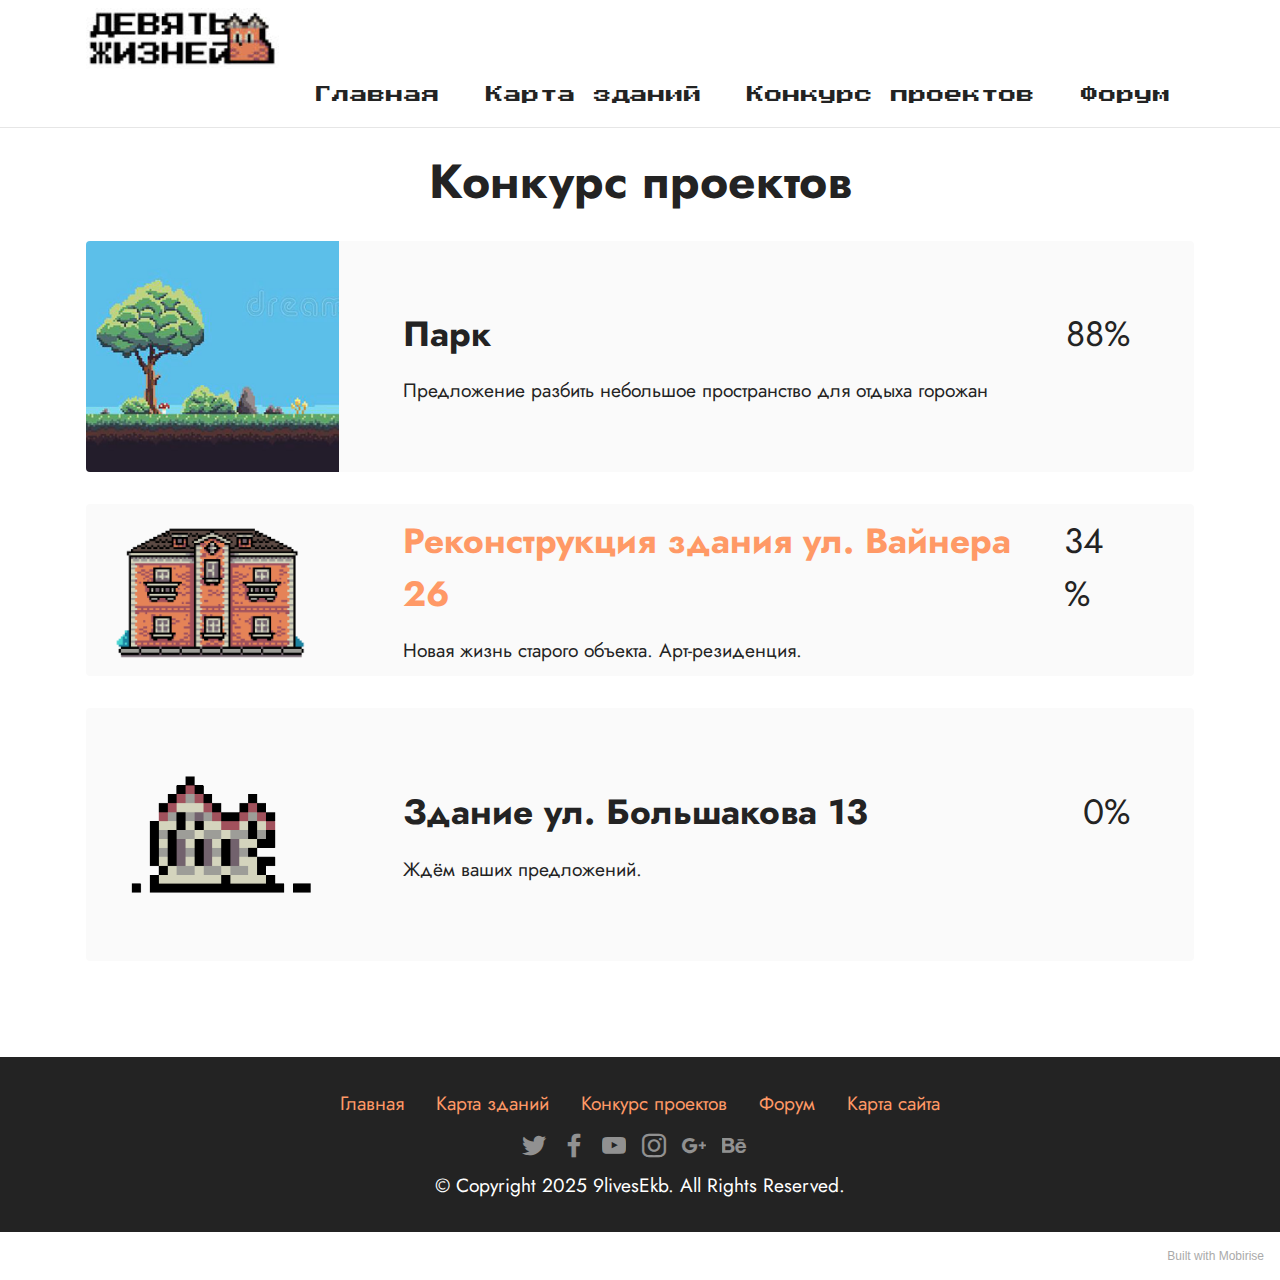
<file: projects.html>
<!DOCTYPE html>
<html  >
<head>
  <!-- Site made with Mobirise Website Builder v5.5.8, https://mobirise.com -->
  <meta charset="UTF-8">
  <meta http-equiv="X-UA-Compatible" content="IE=edge">
  <meta name="generator" content="Mobirise v5.5.8, mobirise.com">
  <meta name="viewport" content="width=device-width, initial-scale=1, minimum-scale=1">
  <link rel="shortcut icon" href="assets/images/logo-168x53.jpg" type="image/x-icon">
  <meta name="description" content="">
  
  
  <title>Конкурс проектов</title>
  <link rel="stylesheet" href="assets/bootstrap/css/bootstrap.min.css">
  <link rel="stylesheet" href="assets/bootstrap/css/bootstrap-grid.min.css">
  <link rel="stylesheet" href="assets/bootstrap/css/bootstrap-reboot.min.css">
  <link rel="stylesheet" href="assets/dropdown/css/style.css">
  <link rel="stylesheet" href="assets/socicon/css/styles.css">
  <link rel="stylesheet" href="assets/theme/css/style.css">
  <link rel="preload" href="https://fonts.googleapis.com/css?family=Jost:100,200,300,400,500,600,700,800,900,100i,200i,300i,400i,500i,600i,700i,800i,900i&display=swap" as="style" onload="this.onload=null;this.rel='stylesheet'">
  <noscript><link rel="stylesheet" href="https://fonts.googleapis.com/css?family=Jost:100,200,300,400,500,600,700,800,900,100i,200i,300i,400i,500i,600i,700i,800i,900i&display=swap"></noscript>
  <link rel="preload" href="https://fonts.googleapis.com/css?family=Press+Start+2P:400&display=swap" as="style" onload="this.onload=null;this.rel='stylesheet'">
  <noscript><link rel="stylesheet" href="https://fonts.googleapis.com/css?family=Press+Start+2P:400&display=swap"></noscript>
  <link rel="preload" as="style" href="assets/mobirise/css/mbr-additional.css"><link rel="stylesheet" href="assets/mobirise/css/mbr-additional.css" type="text/css">
  
  
  
  
</head>
<body>
  
  <section data-bs-version="5.1" class="menu cid-s48OLK6784" once="menu" id="menu1-t">
    
    <nav class="navbar navbar-dropdown navbar-fixed-top navbar-expand-lg">
        <div class="container">
            <div class="navbar-brand">
                <span class="navbar-logo">
                    
                        <img src="assets/images/logo-168x53.jpg" alt="9 жизней" style="height: 3.8rem;">
                    
                </span>
                <span class="navbar-caption-wrap"><a class="navbar-caption text-black display-7" href="https://mobiri.se"></a></span>
            </div>
            <button class="navbar-toggler" type="button" data-toggle="collapse" data-bs-toggle="collapse" data-target="#navbarSupportedContent" data-bs-target="#navbarSupportedContent" aria-controls="navbarNavAltMarkup" aria-expanded="false" aria-label="Toggle navigation">
                <div class="hamburger">
                    <span></span>
                    <span></span>
                    <span></span>
                    <span></span>
                </div>
            </button>
            <div class="collapse navbar-collapse" id="navbarSupportedContent">
                <ul class="navbar-nav nav-dropdown nav-right" data-app-modern-menu="true"><li class="nav-item"><a class="nav-link link text-black text-primary display-4" href="index.html">Главная</a></li><li class="nav-item"><a class="nav-link link text-black text-primary display-4" href="map.html">Карта зданий</a></li>
                    <li class="nav-item"><a class="nav-link link text-black text-primary display-4" href="projects.html">Конкурс проектов</a></li><li class="nav-item"><a class="nav-link link text-black text-primary display-4" href="forum.html">Форум</a></li></ul>
                
                
            </div>
        </div>
    </nav>

</section>

<section data-bs-version="5.1" class="features10 cid-t7p3tyFIGR" id="features11-1m">
    <!---->
    
    
    <div class="container">
        <div class="title">
            <h3 class="mbr-section-title mbr-fonts-style mb-4 display-2"><strong>Конкурс проектов</strong></h3>
            
        </div>
        <div class="card">
            <div class="card-wrapper">
                <div class="row align-items-center">
                    <div class="col-12 col-md-3">
                        <div class="image-wrapper">
                            <img src="assets/images/park-web-596x545.jpg" alt="Mobirise" title="">
                        </div>
                    </div>
                    <div class="col-12 col-md">
                        <div class="card-box">
                            <div class="row">
                                <div class="col-12">
                                    <div class="top-line">
                                        <h4 class="card-title mbr-fonts-style display-5"><strong>Парк</strong></h4>
                                        <p class="cost mbr-fonts-style display-5">
                                            88%</p>
                                    </div>
                                </div>
                                <div class="col-12">
                                    <div class="bottom-line">
                                        <p class="mbr-text mbr-fonts-style m-0 display-7">Предложение разбить небольшое пространство для отдыха горожан</p>
                                    </div>
                                </div>
                            </div>
                        </div>
                    </div>
                </div>
            </div>
        </div>
        <div class="card">
            <div class="card-wrapper">
                <div class="row align-items-center">
                    <div class="col-12 col-md-3">
                        <div class="image-wrapper">
                            <img src="assets/images/domiki-1-9-596x405.png" alt="Mobirise" title="">
                        </div>
                    </div>
                    <div class="col-12 col-md">
                        <div class="card-box">
                            <div class="row">
                                <div class="col-12">
                                    <div class="top-line">
                                        <h4 class="card-title mbr-fonts-style display-5"><a href="live.html" class="text-primary"><strong>Реконструкция здания ул. Вайнера 26</strong></a></h4>
                                        <p class="cost mbr-fonts-style display-5">34%</p>
                                    </div>
                                </div>
                                <div class="col-12">
                                    <div class="bottom-line">
                                        <p class="mbr-text mbr-fonts-style m-0 display-7">Новая жизнь старого объекта. Арт-резиденция.</p>
                                    </div>
                                </div>
                            </div>
                        </div>
                    </div>
                </div>
            </div>
        </div>
        <div class="card">
            <div class="card-wrapper">
                <div class="row align-items-center">
                    <div class="col-12 col-md-3">
                        <div class="image-wrapper">
                            <img src="assets/images/bez-imeni-2.gif" alt="Mobirise" title="">
                        </div>
                    </div>
                    <div class="col-12 col-md">
                        <div class="card-box">
                            <div class="row">
                                <div class="col-12">
                                    <div class="top-line">
                                        <h4 class="card-title mbr-fonts-style display-5"><strong>Здание ул. Большакова 13</strong></h4>
                                        <p class="cost mbr-fonts-style display-5">0%</p>
                                    </div>
                                </div>
                                <div class="col-12">
                                    <div class="bottom-line">
                                        <p class="mbr-text mbr-fonts-style m-0 display-7">Ждём ваших предложений.</p>
                                    </div>
                                </div>
                            </div>
                        </div>
                    </div>
                </div>
            </div>
        </div>
        
        
        
    </div>
</section>

<section data-bs-version="5.1" class="footer3 cid-t7pNT0F12u" once="footers" id="footer3-1p">

    

    

    <div class="container">
        <div class="media-container-row align-center mbr-white">
            <div class="row row-links">
                <ul class="foot-menu">
                    
                    
                    
                    
                    
                <li class="foot-menu-item mbr-fonts-style display-7"><a href="index.html" class="text-primary">Главная</a></li><li class="foot-menu-item mbr-fonts-style display-7"><a href="map.html" class="text-primary">Карта зданий</a></li><li class="foot-menu-item mbr-fonts-style display-7"><a href="projects.html" class="text-primary">Конкурс проектов</a></li><li class="foot-menu-item mbr-fonts-style display-7"><a href="forum.html" class="text-primary">Форум</a></li><li class="foot-menu-item mbr-fonts-style display-7"><a href="ma.html" class="text-primary">Карта сайта</a></li></ul>
            </div>
            <div class="row social-row">
                <div class="social-list align-right pb-2">
                    
                    
                    
                    
                    
                    
                <div class="soc-item">
                        <a href="https://twitter.com/mobirise" target="_blank">
                            <span class="socicon-twitter socicon mbr-iconfont mbr-iconfont-social"></span>
                        </a>
                    </div><div class="soc-item">
                        <a href="https://www.facebook.com/pages/Mobirise/1616226671953247" target="_blank">
                            <span class="socicon-facebook socicon mbr-iconfont mbr-iconfont-social"></span>
                        </a>
                    </div><div class="soc-item">
                        <a href="https://www.youtube.com/c/mobirise" target="_blank">
                            <span class="socicon-youtube socicon mbr-iconfont mbr-iconfont-social"></span>
                        </a>
                    </div><div class="soc-item">
                        <a href="https://instagram.com/mobirise" target="_blank">
                            <span class="socicon-instagram socicon mbr-iconfont mbr-iconfont-social"></span>
                        </a>
                    </div><div class="soc-item">
                        <a href="https://plus.google.com/u/0/+Mobirise" target="_blank">
                            <span class="socicon-googleplus socicon mbr-iconfont mbr-iconfont-social"></span>
                        </a>
                    </div><div class="soc-item">
                        <a href="https://www.behance.net/Mobirise" target="_blank">
                            <span class="socicon-behance socicon mbr-iconfont mbr-iconfont-social"></span>
                        </a>
                    </div></div>
            </div>
            <div class="row row-copirayt">
                <p class="mbr-text mb-0 mbr-fonts-style mbr-white align-center display-7">
                    © Copyright 2025 9livesEkb. All Rights Reserved.
                </p>
            </div>
        </div>
    </div>
</section><section style="background-color: #fff; font-family: -apple-system, BlinkMacSystemFont, 'Segoe UI', 'Roboto', 'Helvetica Neue', Arial, sans-serif; color:#aaa; font-size:12px; padding: 0; align-items: center; display: flex;"><a href="https://mobirise.site/m" style="flex: 1 1; height: 3rem; padding-left: 1rem;"></a><p style="flex: 0 0 auto; margin:0; padding-right:1rem;">Built with <a href="https://mobirise.site/a" style="color:#aaa;">Mobirise</a></p></section><script src="assets/bootstrap/js/bootstrap.bundle.min.js"></script>  <script src="assets/smoothscroll/smooth-scroll.js"></script>  <script src="assets/ytplayer/index.js"></script>  <script src="assets/dropdown/js/navbar-dropdown.js"></script>  <script src="assets/theme/js/script.js"></script>  
  
  
</body>
</html>
</file>
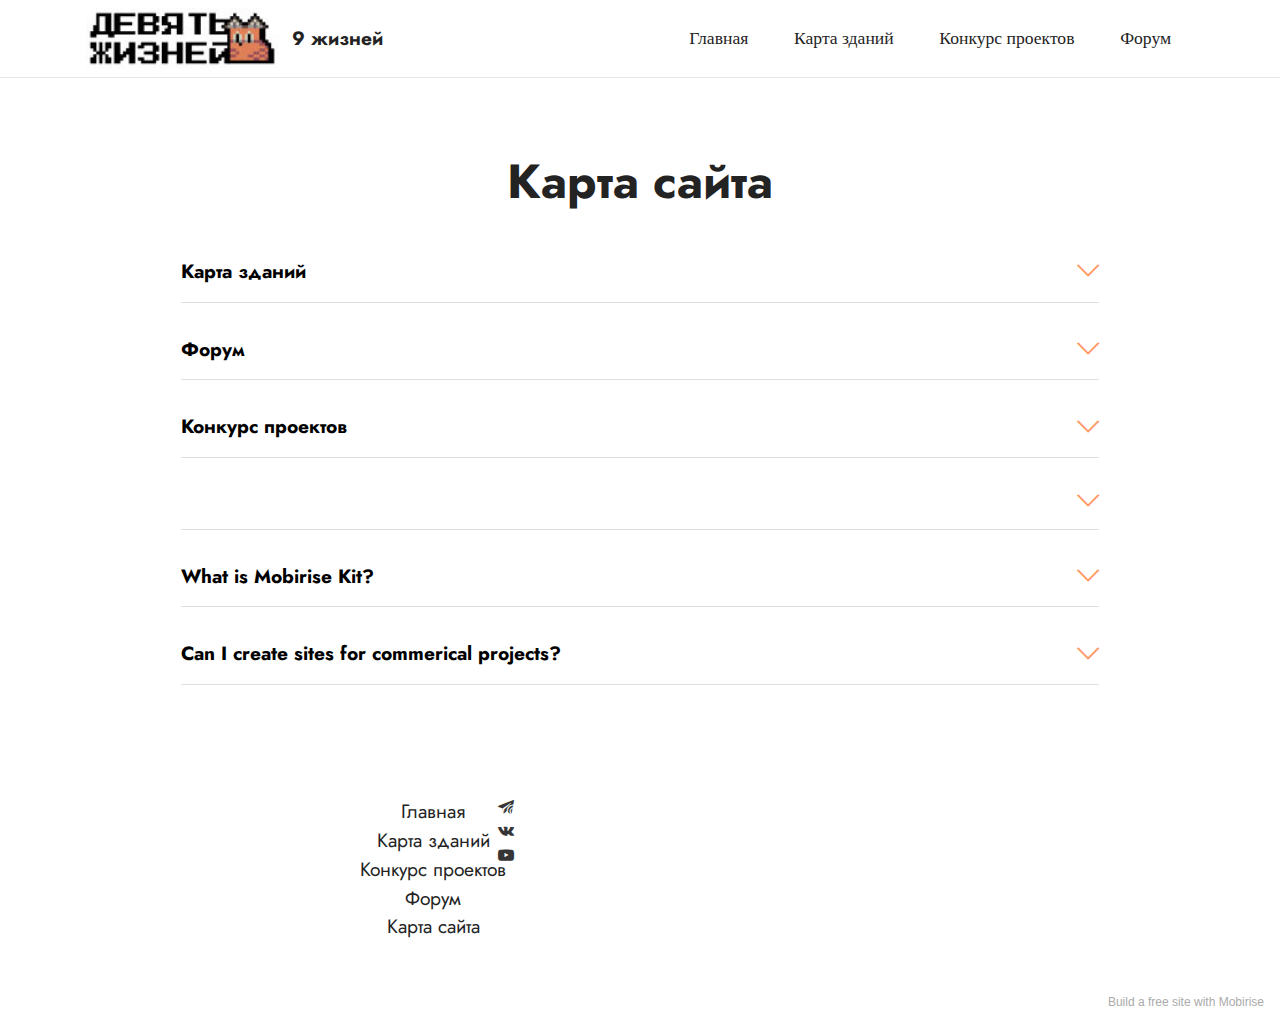
<file: sitemap.html>
<!DOCTYPE html>
<html  >
<head>
  <!-- Site made with Mobirise Website Builder v5.5.8, https://mobirise.com -->
  <meta charset="UTF-8">
  <meta http-equiv="X-UA-Compatible" content="IE=edge">
  <meta name="generator" content="Mobirise v5.5.8, mobirise.com">
  <meta name="viewport" content="width=device-width, initial-scale=1, minimum-scale=1">
  <link rel="shortcut icon" href="assets/images/logo-168x53.jpg" type="image/x-icon">
  <meta name="description" content="">
  
  
  <title>Карта сайта</title>
  <link rel="stylesheet" href="assets/web/assets/mobirise-icons2/mobirise2.css">
  <link rel="stylesheet" href="assets/web/assets/mobirise-icons/mobirise-icons.css">
  <link rel="stylesheet" href="assets/bootstrap/css/bootstrap.min.css">
  <link rel="stylesheet" href="assets/bootstrap/css/bootstrap-grid.min.css">
  <link rel="stylesheet" href="assets/bootstrap/css/bootstrap-reboot.min.css">
  <link rel="stylesheet" href="assets/dropdown/css/style.css">
  <link rel="stylesheet" href="assets/socicon/css/styles.css">
  <link rel="stylesheet" href="assets/theme/css/style.css">
  <link rel="preload" href="https://fonts.googleapis.com/css?family=Jost:100,200,300,400,500,600,700,800,900,100i,200i,300i,400i,500i,600i,700i,800i,900i&display=swap" as="style" onload="this.onload=null;this.rel='stylesheet'">
  <noscript><link rel="stylesheet" href="https://fonts.googleapis.com/css?family=Jost:100,200,300,400,500,600,700,800,900,100i,200i,300i,400i,500i,600i,700i,800i,900i&display=swap"></noscript>
  <link rel="preload" as="style" href="assets/mobirise/css/mbr-additional.css"><link rel="stylesheet" href="assets/mobirise/css/mbr-additional.css" type="text/css">
  
  
  
  
</head>
<body>
  
  <section data-bs-version="5.1" class="menu cid-s48OLK6784" once="menu" id="menu1-19">
    
    <nav class="navbar navbar-dropdown navbar-fixed-top navbar-expand-lg">
        <div class="container">
            <div class="navbar-brand">
                <span class="navbar-logo">
                    
                        <img src="assets/images/logo-168x53.jpg" alt="9 жизней" style="height: 3.8rem;">
                    
                </span>
                <span class="navbar-caption-wrap"><a class="navbar-caption text-black display-7" href="https://mobiri.se">9 жизней</a></span>
            </div>
            <button class="navbar-toggler" type="button" data-toggle="collapse" data-bs-toggle="collapse" data-target="#navbarSupportedContent" data-bs-target="#navbarSupportedContent" aria-controls="navbarNavAltMarkup" aria-expanded="false" aria-label="Toggle navigation">
                <div class="hamburger">
                    <span></span>
                    <span></span>
                    <span></span>
                    <span></span>
                </div>
            </button>
            <div class="collapse navbar-collapse" id="navbarSupportedContent">
                <ul class="navbar-nav nav-dropdown nav-right" data-app-modern-menu="true"><li class="nav-item"><a class="nav-link link text-black text-primary display-4" href="index.html">Главная</a></li><li class="nav-item"><a class="nav-link link text-black text-primary display-4" href="map.html">Карта зданий</a></li>
                    <li class="nav-item"><a class="nav-link link text-black text-primary display-4" href="projects.html">Конкурс проектов</a></li><li class="nav-item"><a class="nav-link link text-black text-primary display-4" href="forum.html">Форум</a></li></ul>
                
                
            </div>
        </div>
    </nav>

</section>

<section data-bs-version="5.1" class="content17 cid-t7p0nNPvPw" id="content17-1f">

    

    
    
    <div class="container">
        
            <div class="row justify-content-center">
                <div class="col-12 col-md-10">
                    <div class="section-head align-center mb-4">
                        <h3 class="mbr-section-title mb-0 mbr-fonts-style display-2">
                            <strong>Карта сайта</strong></h3>
                        
                    </div>
                    
                    <div id="bootstrap-toggle" class="toggle-panel accordionStyles tab-content">
                        <div class="card mb-3">
                            <div class="card-header" role="tab" id="headingOne">
                                <a role="button" class="collapsed panel-title text-black" data-toggle="collapse" data-bs-toggle="collapse" data-core="" href="#collapse1_28" aria-expanded="false" aria-controls="collapse1">
                                    <h6 class="panel-title-edit mbr-fonts-style mb-0 display-7"><strong>Карта зданий</strong></h6>
                                    <span class="sign mbr-iconfont mbri-arrow-down"></span>
                                </a>
                            </div>
                            <div id="collapse1_28" class="panel-collapse noScroll collapse" role="tabpanel" aria-labelledby="headingOne">
                                <div class="panel-body">
                                    <p class="mbr-fonts-style panel-text display-7">#&nbsp;<a href="live.html" class="text-danger">Жизнь здания</a><br>#&nbsp;<a href="vote.html" class="text-danger text-primary">Голосование</a></p>
                                </div>
                            </div>
                        </div>
                        <div class="card mb-3">
                            <div class="card-header" role="tab" id="headingTwo">
                                <a role="button" class="collapsed panel-title text-black" data-toggle="collapse" data-bs-toggle="collapse" data-core="" href="#collapse2_28" aria-expanded="false" aria-controls="collapse2">
                                    <h6 class="panel-title-edit mbr-fonts-style mb-0 display-7"><strong>Форум</strong></h6>
                                    <span class="sign mbr-iconfont mbri-arrow-down"></span>
                                </a>

                            </div>
                            <div id="collapse2_28" class="panel-collapse noScroll collapse" role="tabpanel" aria-labelledby="headingTwo">
                                <div class="panel-body">
                                    <p class="mbr-fonts-style panel-text display-7">Mobirise Kit is a service that provides the access to all current and new themes/extensions developed by Mobirise. New themes/extensions are released every month and will be available in your account during your plan period, without any additional charge.</p>
                                </div>
                            </div>
                        </div>
                        <div class="card mb-3">
                            <div class="card-header" role="tab" id="headingThree">
                                <a role="button" class="collapsed panel-title text-black" data-toggle="collapse" data-bs-toggle="collapse" data-core="" href="#collapse3_28" aria-expanded="false" aria-controls="collapse3">
                                    <h6 class="panel-title-edit mbr-fonts-style mb-0 display-7"><strong>Конкурс проектов</strong></h6>
                                    <span class="sign mbr-iconfont mbri-arrow-down"></span>
                                </a>
                            </div>
                            <div id="collapse3_28" class="panel-collapse noScroll collapse" role="tabpanel" aria-labelledby="headingThree">
                                <div class="panel-body">
                                    <p class="mbr-fonts-style panel-text display-7">Yes, Mobirise is free for both non-profit and commercial sites.</p>
                                </div>
                            </div>
                        </div>
                        <div class="card mb-3">
                            <div class="card-header" role="tab" id="headingThree">
                                <a role="button" class="collapsed panel-title text-black" data-toggle="collapse" data-bs-toggle="collapse" data-core="" href="#collapse4_28" aria-expanded="false" aria-controls="collapse4">
                                    <h6 class="panel-title-edit mbr-fonts-style mb-0 display-7"></h6>
                                    <span class="sign mbr-iconfont mbri-arrow-down"></span>
                                </a>
                            </div>
                            <div id="collapse4_28" class="panel-collapse noScroll collapse" role="tabpanel" aria-labelledby="headingThree">
                                <div class="panel-body">
                                    <p class="mbr-fonts-style panel-text display-7">
                                       This extension allows editing the code of block in the app. Also, it's possible to add code to the head and body parts of pages.</p>
                                </div>
                            </div>
                        </div>
                        <div class="card mb-3">
                            <div class="card-header" role="tab" id="headingThree">
                                <a role="button" class="collapsed panel-title text-black" data-toggle="collapse" data-bs-toggle="collapse" data-core="" href="#collapse5_28" aria-expanded="false" aria-controls="collapse5">
                                   <h6 class="panel-title-edit mbr-fonts-style mb-0 display-7"><strong>What is Mobirise Kit?</strong></h6>
                                        <span class="mbr-iconfont mobi-mbri-arrow-down mobi-mbri"></span>
                                </a>
                            </div>
                            <div id="collapse5_28" class="panel-collapse noScroll collapse" role="tabpanel" aria-labelledby="headingThree">
                                <div class="panel-body">
                                    <p class="mbr-fonts-style panel-text display-7">
                                       Mobirise Kit is a service that provides the access to all current and new themes/extensions developed by Mobirise. New themes/extensions are released every month and will be available in your account during your plan period, without any additional charge.</p>
                                </div>
                            </div>
                        </div>
                        <div class="card mb-3">
                            <div class="card-header" role="tab" id="headingThree">
                                <a role="button" class="collapsed panel-title text-black" data-toggle="collapse" data-bs-toggle="collapse" data-core="" href="#collapse6_28" aria-expanded="false" aria-controls="collapse6">
                                    <h6 class="panel-title-edit mbr-fonts-style mb-0 display-7"><strong>Can I create sites for commerical projects?</strong></h6>
                                    <span class="mbr-iconfont mobi-mbri-arrow-down mobi-mbri"></span>
                                </a>
                            </div>
                            <div id="collapse6_28" class="panel-collapse noScroll collapse" role="tabpanel" aria-labelledby="headingThree">
                                <div class="panel-body">
                                    <p class="mbr-fonts-style panel-text display-7">
                                       Yes, Mobirise is free for both non-profit and commercial sites.</p>
                                </div>
                            </div>
                        </div>
                    </div>
                </div>
            </div>
        </div>
</section>

<section data-bs-version="5.1" class="footer3 cid-t7oVcHUMIm" once="footers" id="footer3-1a">

    

    

    <div class="container">
        <div class="media-container-row align-center mbr-white">
            <div class="row row-links">
                <ul class="foot-menu">
                    
                    
                    
                    
                    
                <li class="foot-menu-item mbr-fonts-style display-7"><a href="index.html" class="text-black">Главная</a></li><li class="foot-menu-item mbr-fonts-style display-7"><a href="map.html" class="text-black">Карта зданий</a><br></li><li class="foot-menu-item mbr-fonts-style display-7"><a href="projects.html" class="text-black">Конкурс проектов</a></li><li class="foot-menu-item mbr-fonts-style display-7"><a href="forum.html" class="text-black">Форум</a><br></li><li class="foot-menu-item mbr-fonts-style display-7"><a href="page5.html" class="text-black">Карта сайта</a></li></ul>
            </div>
            <div class="row social-row">
                <div class="social-list align-right pb-2">
                    
                    
                    
                    
                    
                    
                <div class="soc-item">
                        <a href="https://web.telegram.org" target="_blank">
                            <span class="mbr-iconfont mbr-iconfont-social socicon-telegram socicon" style="color: rgb(53, 53, 53); fill: rgb(53, 53, 53);"></span>
                        </a>
                    </div><div class="soc-item">
                        <a href="https://vk.com" target="_blank">
                            <span class="mbr-iconfont mbr-iconfont-social socicon-vkontakte socicon" style="color: rgb(53, 53, 53); fill: rgb(53, 53, 53);"></span>
                        </a>
                    </div><div class="soc-item">
                        <a href="https://www.youtube.com" target="_blank">
                            <span class="mbr-iconfont mbr-iconfont-social socicon-youtube socicon" style="color: rgb(53, 53, 53); fill: rgb(53, 53, 53);"></span>
                        </a>
                    </div></div>
            </div>
            <div class="row row-copirayt">
                <p class="mbr-text mb-0 mbr-fonts-style mbr-white align-center display-7">
                    © Copyright 2025 9livesEKB. All Rights Reserved.
                </p>
            </div>
        </div>
    </div>
</section><section style="background-color: #fff; font-family: -apple-system, BlinkMacSystemFont, 'Segoe UI', 'Roboto', 'Helvetica Neue', Arial, sans-serif; color:#aaa; font-size:12px; padding: 0; align-items: center; display: flex;"><a href="https://mobirise.site/q" style="flex: 1 1; height: 3rem; padding-left: 1rem;"></a><p style="flex: 0 0 auto; margin:0; padding-right:1rem;">Build a free <a href="https://mobirise.site/y" style="color:#aaa;">site</a> with Mobirise</p></section><script src="assets/bootstrap/js/bootstrap.bundle.min.js"></script>  <script src="assets/smoothscroll/smooth-scroll.js"></script>  <script src="assets/ytplayer/index.js"></script>  <script src="assets/dropdown/js/navbar-dropdown.js"></script>  <script src="assets/mbr-switch-arrow/mbr-switch-arrow.js"></script>  <script src="assets/theme/js/script.js"></script>  
  
  
</body>
</html>
</file>
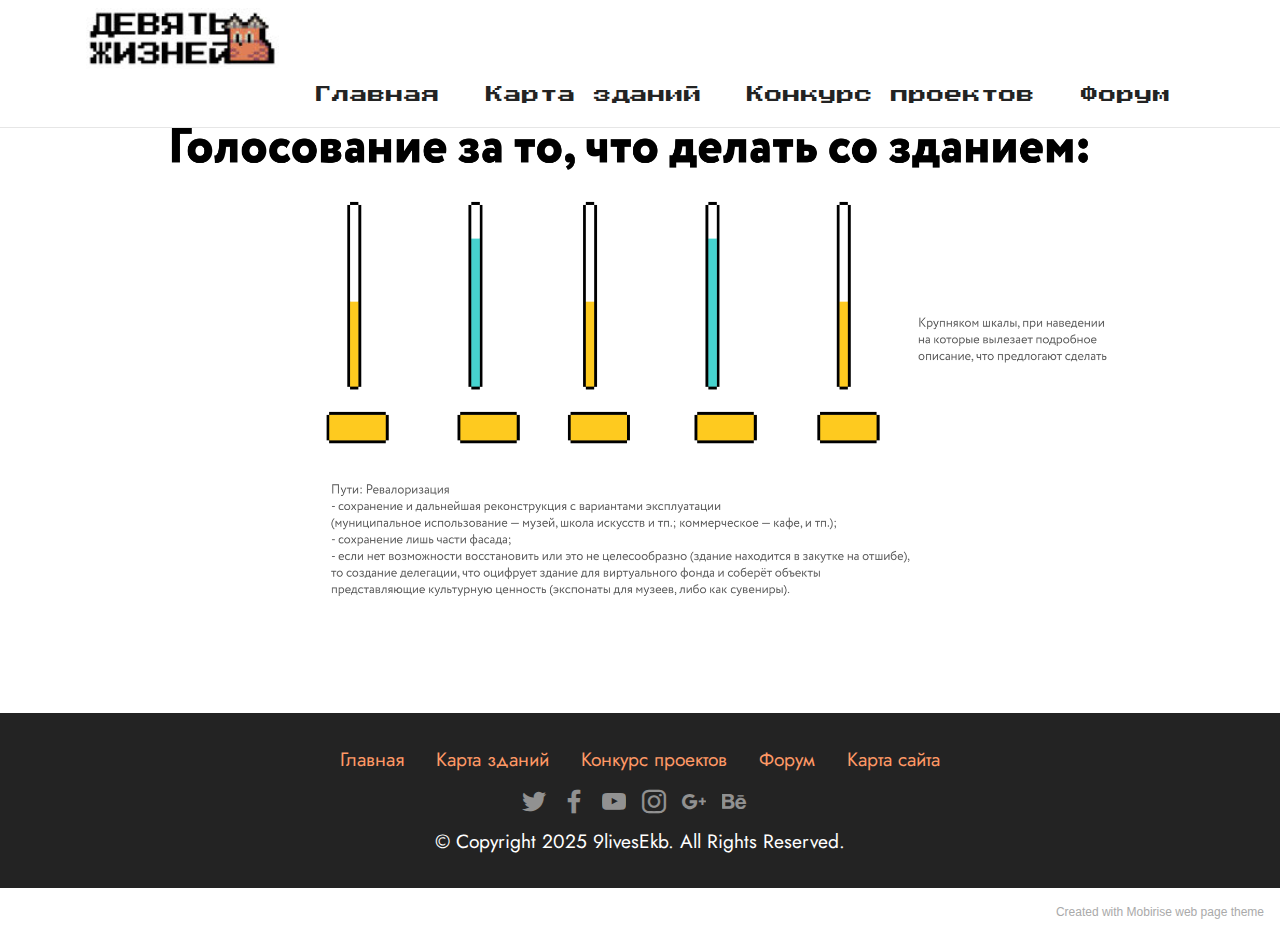
<file: vote.html>
<!DOCTYPE html>
<html  >
<head>
  <!-- Site made with Mobirise Website Builder v5.5.8, https://mobirise.com -->
  <meta charset="UTF-8">
  <meta http-equiv="X-UA-Compatible" content="IE=edge">
  <meta name="generator" content="Mobirise v5.5.8, mobirise.com">
  <meta name="viewport" content="width=device-width, initial-scale=1, minimum-scale=1">
  <link rel="shortcut icon" href="assets/images/logo-168x53.jpg" type="image/x-icon">
  <meta name="description" content="">
  
  
  <title>Голосование</title>
  <link rel="stylesheet" href="assets/bootstrap/css/bootstrap.min.css">
  <link rel="stylesheet" href="assets/bootstrap/css/bootstrap-grid.min.css">
  <link rel="stylesheet" href="assets/bootstrap/css/bootstrap-reboot.min.css">
  <link rel="stylesheet" href="assets/dropdown/css/style.css">
  <link rel="stylesheet" href="assets/socicon/css/styles.css">
  <link rel="stylesheet" href="assets/theme/css/style.css">
  <link rel="preload" href="https://fonts.googleapis.com/css?family=Jost:100,200,300,400,500,600,700,800,900,100i,200i,300i,400i,500i,600i,700i,800i,900i&display=swap" as="style" onload="this.onload=null;this.rel='stylesheet'">
  <noscript><link rel="stylesheet" href="https://fonts.googleapis.com/css?family=Jost:100,200,300,400,500,600,700,800,900,100i,200i,300i,400i,500i,600i,700i,800i,900i&display=swap"></noscript>
  <link rel="preload" href="https://fonts.googleapis.com/css?family=Press+Start+2P:400&display=swap" as="style" onload="this.onload=null;this.rel='stylesheet'">
  <noscript><link rel="stylesheet" href="https://fonts.googleapis.com/css?family=Press+Start+2P:400&display=swap"></noscript>
  <link rel="preload" as="style" href="assets/mobirise/css/mbr-additional.css"><link rel="stylesheet" href="assets/mobirise/css/mbr-additional.css" type="text/css">
  
  
  
  
</head>
<body>
  
  <section data-bs-version="5.1" class="menu cid-s48OLK6784" once="menu" id="menu1-1b">
    
    <nav class="navbar navbar-dropdown navbar-fixed-top navbar-expand-lg">
        <div class="container">
            <div class="navbar-brand">
                <span class="navbar-logo">
                    
                        <img src="assets/images/logo-168x53.jpg" alt="9 жизней" style="height: 3.8rem;">
                    
                </span>
                <span class="navbar-caption-wrap"><a class="navbar-caption text-black display-7" href="https://mobiri.se"></a></span>
            </div>
            <button class="navbar-toggler" type="button" data-toggle="collapse" data-bs-toggle="collapse" data-target="#navbarSupportedContent" data-bs-target="#navbarSupportedContent" aria-controls="navbarNavAltMarkup" aria-expanded="false" aria-label="Toggle navigation">
                <div class="hamburger">
                    <span></span>
                    <span></span>
                    <span></span>
                    <span></span>
                </div>
            </button>
            <div class="collapse navbar-collapse" id="navbarSupportedContent">
                <ul class="navbar-nav nav-dropdown nav-right" data-app-modern-menu="true"><li class="nav-item"><a class="nav-link link text-black text-primary display-4" href="index.html">Главная</a></li><li class="nav-item"><a class="nav-link link text-black text-primary display-4" href="map.html">Карта зданий</a></li>
                    <li class="nav-item"><a class="nav-link link text-black text-primary display-4" href="projects.html">Конкурс проектов</a></li><li class="nav-item"><a class="nav-link link text-black text-primary display-4" href="forum.html">Форум</a></li></ul>
                
                
            </div>
        </div>
    </nav>

</section>

<section data-bs-version="5.1" class="image3 cid-t7p1yu5CR9" id="image3-1h">
    

    

    <div class="container">
        <div class="row justify-content-center">
            <div class="col-12 col-lg-12">
                <div class="image-wrapper">
                    <img src="assets/images/vote-2136x1043.png" alt="Mobirise">
                    <p class="mbr-description mbr-fonts-style mt-2 align-center display-4"></p>
                </div>
            </div>
        </div>
    </div>
</section>

<section data-bs-version="5.1" class="footer3 cid-t7pNT0F12u" once="footers" id="footer3-1p">

    

    

    <div class="container">
        <div class="media-container-row align-center mbr-white">
            <div class="row row-links">
                <ul class="foot-menu">
                    
                    
                    
                    
                    
                <li class="foot-menu-item mbr-fonts-style display-7"><a href="index.html" class="text-primary">Главная</a></li><li class="foot-menu-item mbr-fonts-style display-7"><a href="map.html" class="text-primary">Карта зданий</a></li><li class="foot-menu-item mbr-fonts-style display-7"><a href="projects.html" class="text-primary">Конкурс проектов</a></li><li class="foot-menu-item mbr-fonts-style display-7"><a href="forum.html" class="text-primary">Форум</a></li><li class="foot-menu-item mbr-fonts-style display-7"><a href="ma.html" class="text-primary">Карта сайта</a></li></ul>
            </div>
            <div class="row social-row">
                <div class="social-list align-right pb-2">
                    
                    
                    
                    
                    
                    
                <div class="soc-item">
                        <a href="https://twitter.com/mobirise" target="_blank">
                            <span class="socicon-twitter socicon mbr-iconfont mbr-iconfont-social"></span>
                        </a>
                    </div><div class="soc-item">
                        <a href="https://www.facebook.com/pages/Mobirise/1616226671953247" target="_blank">
                            <span class="socicon-facebook socicon mbr-iconfont mbr-iconfont-social"></span>
                        </a>
                    </div><div class="soc-item">
                        <a href="https://www.youtube.com/c/mobirise" target="_blank">
                            <span class="socicon-youtube socicon mbr-iconfont mbr-iconfont-social"></span>
                        </a>
                    </div><div class="soc-item">
                        <a href="https://instagram.com/mobirise" target="_blank">
                            <span class="socicon-instagram socicon mbr-iconfont mbr-iconfont-social"></span>
                        </a>
                    </div><div class="soc-item">
                        <a href="https://plus.google.com/u/0/+Mobirise" target="_blank">
                            <span class="socicon-googleplus socicon mbr-iconfont mbr-iconfont-social"></span>
                        </a>
                    </div><div class="soc-item">
                        <a href="https://www.behance.net/Mobirise" target="_blank">
                            <span class="socicon-behance socicon mbr-iconfont mbr-iconfont-social"></span>
                        </a>
                    </div></div>
            </div>
            <div class="row row-copirayt">
                <p class="mbr-text mb-0 mbr-fonts-style mbr-white align-center display-7">
                    © Copyright 2025 9livesEkb. All Rights Reserved.
                </p>
            </div>
        </div>
    </div>
</section><section style="background-color: #fff; font-family: -apple-system, BlinkMacSystemFont, 'Segoe UI', 'Roboto', 'Helvetica Neue', Arial, sans-serif; color:#aaa; font-size:12px; padding: 0; align-items: center; display: flex;"><a href="https://mobirise.site/c" style="flex: 1 1; height: 3rem; padding-left: 1rem;"></a><p style="flex: 0 0 auto; margin:0; padding-right:1rem;">Created with Mobirise <a href="https://mobirise.site/u" style="color:#aaa;">web page</a> theme</p></section><script src="assets/bootstrap/js/bootstrap.bundle.min.js"></script>  <script src="assets/smoothscroll/smooth-scroll.js"></script>  <script src="assets/ytplayer/index.js"></script>  <script src="assets/dropdown/js/navbar-dropdown.js"></script>  <script src="assets/theme/js/script.js"></script>  
  
  
</body>
</html>
</file>
<file: assets/dropdown/css/style.css>
.navbar-dropdown {
  left: 0;
  padding: 0;
  position: absolute;
  right: 0;
  top: 0;
  transition: all 0.45s ease;
  z-index: 1030;
  background: #282828; }
  .navbar-dropdown .navbar-logo {
    margin-right: 0.8rem;
    transition: margin 0.3s ease-in-out;
    vertical-align: middle; }
    .navbar-dropdown .navbar-logo img {
      height: 3.125rem;
      transition: all 0.3s ease-in-out; }
    .navbar-dropdown .navbar-logo.mbr-iconfont {
      font-size: 3.125rem;
      line-height: 3.125rem; }
  .navbar-dropdown .navbar-caption {
    font-weight: 700;
    white-space: normal;
    vertical-align: -4px;
    line-height: 3.125rem !important; }
    .navbar-dropdown .navbar-caption, .navbar-dropdown .navbar-caption:hover {
      color: inherit;
      text-decoration: none; }
  .navbar-dropdown .mbr-iconfont + .navbar-caption {
    vertical-align: -1px; }
  .navbar-dropdown.navbar-fixed-top {
    position: fixed; }
  .navbar-dropdown .navbar-brand span {
    vertical-align: -4px; }
  .navbar-dropdown.bg-color.transparent {
    background: none; }
  .navbar-dropdown.navbar-short .navbar-brand {
    padding: 0.625rem 0; }
    .navbar-dropdown.navbar-short .navbar-brand span {
      vertical-align: -1px; }
  .navbar-dropdown.navbar-short .navbar-caption {
    line-height: 2.375rem !important;
    vertical-align: -2px; }
  .navbar-dropdown.navbar-short .navbar-logo {
    margin-right: 0.5rem; }
    .navbar-dropdown.navbar-short .navbar-logo img {
      height: 2.375rem; }
    .navbar-dropdown.navbar-short .navbar-logo.mbr-iconfont {
      font-size: 2.375rem;
      line-height: 2.375rem; }
  .navbar-dropdown.navbar-short .mbr-table-cell {
    height: 3.625rem; }
  .navbar-dropdown .navbar-close {
    left: 0.6875rem;
    position: fixed;
    top: 0.75rem;
    z-index: 1000; }
  .navbar-dropdown .hamburger-icon {
    content: "";
    display: inline-block;
    vertical-align: middle;
    width: 16px;
    -webkit-box-shadow: 0 -6px 0 1px #282828,0 0 0 1px #282828,0 6px 0 1px #282828;
    -moz-box-shadow: 0 -6px 0 1px #282828,0 0 0 1px #282828,0 6px 0 1px #282828;
    box-shadow: 0 -6px 0 1px #282828,0 0 0 1px #282828,0 6px 0 1px #282828; }

.dropdown-menu .dropdown-toggle[data-toggle="dropdown-submenu"]::after {
  border-bottom: 0.35em solid transparent;
  border-left: 0.35em solid;
  border-right: 0;
  border-top: 0.35em solid transparent;
  margin-left: 0.3rem; }

.dropdown-menu .dropdown-item:focus {
  outline: 0; }

.nav-dropdown {
  font-size: 0.75rem;
  font-weight: 500;
  height: auto !important; }
  .nav-dropdown .nav-btn {
    padding-left: 1rem; }
  .nav-dropdown .link {
    margin: .667em 1.667em;
    font-weight: 500;
    padding: 0;
    transition: color .2s ease-in-out; }
    .nav-dropdown .link.dropdown-toggle {
      margin-right: 2.583em; }
      .nav-dropdown .link.dropdown-toggle::after {
        margin-left: .25rem;
        border-top: 0.35em solid;
        border-right: 0.35em solid transparent;
        border-left: 0.35em solid transparent;
        border-bottom: 0; }
      .nav-dropdown .link.dropdown-toggle[aria-expanded="true"] {
        margin: 0;
        padding: 0.667em 3.263em  0.667em 1.667em; }
  .nav-dropdown .link::after,
  .nav-dropdown .dropdown-item::after {
    color: inherit; }
  .nav-dropdown .btn {
    font-size: 0.75rem;
    font-weight: 700;
    letter-spacing: 0;
    margin-bottom: 0;
    padding-left: 1.25rem;
    padding-right: 1.25rem; }
  .nav-dropdown .dropdown-menu {
    border-radius: 0;
    border: 0;
    left: 0;
    margin: 0;
    padding-bottom: 1.25rem;
    padding-top: 1.25rem;
    position: relative; }
  .nav-dropdown .dropdown-submenu {
    margin-left: 0.125rem;
    top: 0; }
  .nav-dropdown .dropdown-item {
    font-weight: 500;
    line-height: 2;
    padding: 0.3846em 4.615em 0.3846em 1.5385em;
    position: relative;
    transition: color .2s ease-in-out, background-color .2s ease-in-out; }
    .nav-dropdown .dropdown-item::after {
      margin-top: -0.3077em;
      position: absolute;
      right: 1.1538em;
      top: 50%; }
    .nav-dropdown .dropdown-item:focus, .nav-dropdown .dropdown-item:hover {
      background: none; }

@media (max-width: 767px) {
  .nav-dropdown.navbar-toggleable-sm {
    bottom: 0;
    display: none;
    left: 0;
    overflow-x: hidden;
    position: fixed;
    top: 0;
    transform: translateX(-100%);
    -ms-transform: translateX(-100%);
    -webkit-transform: translateX(-100%);
    width: 18.75rem;
    z-index: 999; } }
.nav-dropdown.navbar-toggleable-xl {
  bottom: 0;
  display: none;
  left: 0;
  overflow-x: hidden;
  position: fixed;
  top: 0;
  transform: translateX(-100%);
  -ms-transform: translateX(-100%);
  -webkit-transform: translateX(-100%);
  width: 18.75rem;
  z-index: 999; }

.nav-dropdown-sm {
  display: block !important;
  overflow-x: hidden;
  overflow: auto;
  padding-top: 3.875rem; }
  .nav-dropdown-sm::after {
    content: "";
    display: block;
    height: 3rem;
    width: 100%; }
  .nav-dropdown-sm.collapse.in ~ .navbar-close {
    display: block !important; }
  .nav-dropdown-sm.collapsing, .nav-dropdown-sm.collapse.in {
    transform: translateX(0);
    -ms-transform: translateX(0);
    -webkit-transform: translateX(0);
    transition: all 0.25s ease-out;
    -webkit-transition: all 0.25s ease-out;
    background: #282828; }
  .nav-dropdown-sm.collapsing[aria-expanded="false"] {
    transform: translateX(-100%);
    -ms-transform: translateX(-100%);
    -webkit-transform: translateX(-100%); }
  .nav-dropdown-sm .nav-item {
    display: block;
    margin-left: 0 !important;
    padding-left: 0; }
  .nav-dropdown-sm .link,
  .nav-dropdown-sm .dropdown-item {
    border-top: 1px dotted rgba(255, 255, 255, 0.1);
    font-size: 0.8125rem;
    line-height: 1.6;
    margin: 0 !important;
    padding: 0.875rem 2.4rem 0.875rem 1.5625rem !important;
    position: relative;
    white-space: normal; }
    .nav-dropdown-sm .link:focus, .nav-dropdown-sm .link:hover,
    .nav-dropdown-sm .dropdown-item:focus,
    .nav-dropdown-sm .dropdown-item:hover {
      background: rgba(0, 0, 0, 0.2) !important;
      color: #c0a375; }
  .nav-dropdown-sm .nav-btn {
    position: relative;
    padding: 1.5625rem 1.5625rem 0 1.5625rem; }
    .nav-dropdown-sm .nav-btn::before {
      border-top: 1px dotted rgba(255, 255, 255, 0.1);
      content: "";
      left: 0;
      position: absolute;
      top: 0;
      width: 100%; }
    .nav-dropdown-sm .nav-btn + .nav-btn {
      padding-top: 0.625rem; }
      .nav-dropdown-sm .nav-btn + .nav-btn::before {
        display: none; }
  .nav-dropdown-sm .btn {
    padding: 0.625rem 0; }
  .nav-dropdown-sm .dropdown-toggle[data-toggle="dropdown-submenu"]::after {
    margin-left: .25rem;
    border-top: 0.35em solid;
    border-right: 0.35em solid transparent;
    border-left: 0.35em solid transparent;
    border-bottom: 0; }
  .nav-dropdown-sm .dropdown-toggle[data-toggle="dropdown-submenu"][aria-expanded="true"]::after {
    border-top: 0;
    border-right: 0.35em solid transparent;
    border-left: 0.35em solid transparent;
    border-bottom: 0.35em solid; }
  .nav-dropdown-sm .dropdown-menu {
    margin: 0;
    padding: 0;
    position: relative;
    top: 0;
    left: 0;
    width: 100%;
    border: 0;
    float: none;
    border-radius: 0;
    background: none; }
  .nav-dropdown-sm .dropdown-submenu {
    left: 100%;
    margin-left: 0.125rem;
    margin-top: -1.25rem;
    top: 0; }

.navbar-toggleable-sm .nav-dropdown .dropdown-menu {
  position: absolute; }

.navbar-toggleable-sm .nav-dropdown .dropdown-submenu {
  left: 100%;
  margin-left: 0.125rem;
  margin-top: -1.25rem;
  top: 0; }

.navbar-toggleable-sm.opened .nav-dropdown .dropdown-menu {
  position: relative; }

.navbar-toggleable-sm.opened .nav-dropdown .dropdown-submenu {
  left: 0;
  margin-left: 00rem;
  margin-top: 0rem;
  top: 0; }

.is-builder .nav-dropdown.collapsing {
  transition: none !important; }
</file>
<file: assets/socicon/css/styles.css>
@charset "UTF-8";

@font-face {
  font-family: 'Socicon';
  src:  url('../fonts/socicon.eot');
  src:  url('../fonts/socicon.eot?#iefix') format('embedded-opentype'),
    url('../fonts/socicon.woff2') format('woff2'),
    url('../fonts/socicon.ttf') format('truetype'),
    url('../fonts/socicon.woff') format('woff'),
    url('../fonts/socicon.svg#socicon') format('svg');
  font-weight: normal;
  font-style: normal;
  font-display: swap;
}

[data-icon]:before {
  font-family: "socicon" !important;
  content: attr(data-icon);
  font-style: normal !important;
  font-weight: normal !important;
  font-variant: normal !important;
  text-transform: none !important;
  speak: none;
  line-height: 1;
  -webkit-font-smoothing: antialiased;
  -moz-osx-font-smoothing: grayscale;
}

[class^="socicon-"], [class*=" socicon-"] {
  /* use !important to prevent issues with browser extensions that change fonts */
  font-family: 'Socicon' !important;
  speak: none;
  font-style: normal;
  font-weight: normal;
  font-variant: normal;
  text-transform: none;
  line-height: 1;

  /* Better Font Rendering =========== */
  -webkit-font-smoothing: antialiased;
  -moz-osx-font-smoothing: grayscale;
}

.socicon-eitaa:before {
  content: "\e97c";
}
.socicon-soroush:before {
  content: "\e97d";
}
.socicon-bale:before {
  content: "\e97e";
}
.socicon-zazzle:before {
  content: "\e97b";
}
.socicon-society6:before {
  content: "\e97a";
}
.socicon-redbubble:before {
  content: "\e979";
}
.socicon-avvo:before {
  content: "\e978";
}
.socicon-stitcher:before {
  content: "\e977";
}
.socicon-googlehangouts:before {
  content: "\e974";
}
.socicon-dlive:before {
  content: "\e975";
}
.socicon-vsco:before {
  content: "\e976";
}
.socicon-flipboard:before {
  content: "\e973";
}
.socicon-ubuntu:before {
  content: "\e958";
}
.socicon-artstation:before {
  content: "\e959";
}
.socicon-invision:before {
  content: "\e95a";
}
.socicon-torial:before {
  content: "\e95b";
}
.socicon-collectorz:before {
  content: "\e95c";
}
.socicon-seenthis:before {
  content: "\e95d";
}
.socicon-googleplaymusic:before {
  content: "\e95e";
}
.socicon-debian:before {
  content: "\e95f";
}
.socicon-filmfreeway:before {
  content: "\e960";
}
.socicon-gnome:before {
  content: "\e961";
}
.socicon-itchio:before {
  content: "\e962";
}
.socicon-jamendo:before {
  content: "\e963";
}
.socicon-mix:before {
  content: "\e964";
}
.socicon-sharepoint:before {
  content: "\e965";
}
.socicon-tinder:before {
  content: "\e966";
}
.socicon-windguru:before {
  content: "\e967";
}
.socicon-cdbaby:before {
  content: "\e968";
}
.socicon-elementaryos:before {
  content: "\e969";
}
.socicon-stage32:before {
  content: "\e96a";
}
.socicon-tiktok:before {
  content: "\e96b";
}
.socicon-gitter:before {
  content: "\e96c";
}
.socicon-letterboxd:before {
  content: "\e96d";
}
.socicon-threema:before {
  content: "\e96e";
}
.socicon-splice:before {
  content: "\e96f";
}
.socicon-metapop:before {
  content: "\e970";
}
.socicon-naver:before {
  content: "\e971";
}
.socicon-remote:before {
  content: "\e972";
}
.socicon-internet:before {
  content: "\e957";
}
.socicon-moddb:before {
  content: "\e94b";
}
.socicon-indiedb:before {
  content: "\e94c";
}
.socicon-traxsource:before {
  content: "\e94d";
}
.socicon-gamefor:before {
  content: "\e94e";
}
.socicon-pixiv:before {
  content: "\e94f";
}
.socicon-myanimelist:before {
  content: "\e950";
}
.socicon-blackberry:before {
  content: "\e951";
}
.socicon-wickr:before {
  content: "\e952";
}
.socicon-spip:before {
  content: "\e953";
}
.socicon-napster:before {
  content: "\e954";
}
.socicon-beatport:before {
  content: "\e955";
}
.socicon-hackerone:before {
  content: "\e956";
}
.socicon-hackernews:before {
  content: "\e946";
}
.socicon-smashwords:before {
  content: "\e947";
}
.socicon-kobo:before {
  content: "\e948";
}
.socicon-bookbub:before {
  content: "\e949";
}
.socicon-mailru:before {
  content: "\e94a";
}
.socicon-gitlab:before {
  content: "\e945";
}
.socicon-instructables:before {
  content: "\e944";
}
.socicon-portfolio:before {
  content: "\e943";
}
.socicon-codered:before {
  content: "\e940";
}
.socicon-origin:before {
  content: "\e941";
}
.socicon-nextdoor:before {
  content: "\e942";
}
.socicon-udemy:before {
  content: "\e93f";
}
.socicon-livemaster:before {
  content: "\e93e";
}
.socicon-crunchbase:before {
  content: "\e93b";
}
.socicon-homefy:before {
  content: "\e93c";
}
.socicon-calendly:before {
  content: "\e93d";
}
.socicon-realtor:before {
  content: "\e90f";
}
.socicon-tidal:before {
  content: "\e910";
}
.socicon-qobuz:before {
  content: "\e911";
}
.socicon-natgeo:before {
  content: "\e912";
}
.socicon-mastodon:before {
  content: "\e913";
}
.socicon-unsplash:before {
  content: "\e914";
}
.socicon-homeadvisor:before {
  content: "\e915";
}
.socicon-angieslist:before {
  content: "\e916";
}
.socicon-codepen:before {
  content: "\e917";
}
.socicon-slack:before {
  content: "\e918";
}
.socicon-openaigym:before {
  content: "\e919";
}
.socicon-logmein:before {
  content: "\e91a";
}
.socicon-fiverr:before {
  content: "\e91b";
}
.socicon-gotomeeting:before {
  content: "\e91c";
}
.socicon-aliexpress:before {
  content: "\e91d";
}
.socicon-guru:before {
  content: "\e91e";
}
.socicon-appstore:before {
  content: "\e91f";
}
.socicon-homes:before {
  content: "\e920";
}
.socicon-zoom:before {
  content: "\e921";
}
.socicon-alibaba:before {
  content: "\e922";
}
.socicon-craigslist:before {
  content: "\e923";
}
.socicon-wix:before {
  content: "\e924";
}
.socicon-redfin:before {
  content: "\e925";
}
.socicon-googlecalendar:before {
  content: "\e926";
}
.socicon-shopify:before {
  content: "\e927";
}
.socicon-freelancer:before {
  content: "\e928";
}
.socicon-seedrs:before {
  content: "\e929";
}
.socicon-bing:before {
  content: "\e92a";
}
.socicon-doodle:before {
  content: "\e92b";
}
.socicon-bonanza:before {
  content: "\e92c";
}
.socicon-squarespace:before {
  content: "\e92d";
}
.socicon-toptal:before {
  content: "\e92e";
}
.socicon-gust:before {
  content: "\e92f";
}
.socicon-ask:before {
  content: "\e930";
}
.socicon-trulia:before {
  content: "\e931";
}
.socicon-loomly:before {
  content: "\e932";
}
.socicon-ghost:before {
  content: "\e933";
}
.socicon-upwork:before {
  content: "\e934";
}
.socicon-fundable:before {
  content: "\e935";
}
.socicon-booking:before {
  content: "\e936";
}
.socicon-googlemaps:before {
  content: "\e937";
}
.socicon-zillow:before {
  content: "\e938";
}
.socicon-niconico:before {
  content: "\e939";
}
.socicon-toneden:before {
  content: "\e93a";
}
.socicon-augment:before {
  content: "\e908";
}
.socicon-bitbucket:before {
  content: "\e909";
}
.socicon-fyuse:before {
  content: "\e90a";
}
.socicon-yt-gaming:before {
  content: "\e90b";
}
.socicon-sketchfab:before {
  content: "\e90c";
}
.socicon-mobcrush:before {
  content: "\e90d";
}
.socicon-microsoft:before {
  content: "\e90e";
}
.socicon-pandora:before {
  content: "\e907";
}
.socicon-messenger:before {
  content: "\e906";
}
.socicon-gamewisp:before {
  content: "\e905";
}
.socicon-bloglovin:before {
  content: "\e904";
}
.socicon-tunein:before {
  content: "\e903";
}
.socicon-gamejolt:before {
  content: "\e901";
}
.socicon-trello:before {
  content: "\e902";
}
.socicon-spreadshirt:before {
  content: "\e900";
}
.socicon-500px:before {
  content: "\e000";
}
.socicon-8tracks:before {
  content: "\e001";
}
.socicon-airbnb:before {
  content: "\e002";
}
.socicon-alliance:before {
  content: "\e003";
}
.socicon-amazon:before {
  content: "\e004";
}
.socicon-amplement:before {
  content: "\e005";
}
.socicon-android:before {
  content: "\e006";
}
.socicon-angellist:before {
  content: "\e007";
}
.socicon-apple:before {
  content: "\e008";
}
.socicon-appnet:before {
  content: "\e009";
}
.socicon-baidu:before {
  content: "\e00a";
}
.socicon-bandcamp:before {
  content: "\e00b";
}
.socicon-battlenet:before {
  content: "\e00c";
}
.socicon-mixer:before {
  content: "\e00d";
}
.socicon-bebee:before {
  content: "\e00e";
}
.socicon-bebo:before {
  content: "\e00f";
}
.socicon-behance:before {
  content: "\e010";
}
.socicon-blizzard:before {
  content: "\e011";
}
.socicon-blogger:before {
  content: "\e012";
}
.socicon-buffer:before {
  content: "\e013";
}
.socicon-chrome:before {
  content: "\e014";
}
.socicon-coderwall:before {
  content: "\e015";
}
.socicon-curse:before {
  content: "\e016";
}
.socicon-dailymotion:before {
  content: "\e017";
}
.socicon-deezer:before {
  content: "\e018";
}
.socicon-delicious:before {
  content: "\e019";
}
.socicon-deviantart:before {
  content: "\e01a";
}
.socicon-diablo:before {
  content: "\e01b";
}
.socicon-digg:before {
  content: "\e01c";
}
.socicon-discord:before {
  content: "\e01d";
}
.socicon-disqus:before {
  content: "\e01e";
}
.socicon-douban:before {
  content: "\e01f";
}
.socicon-draugiem:before {
  content: "\e020";
}
.socicon-dribbble:before {
  content: "\e021";
}
.socicon-drupal:before {
  content: "\e022";
}
.socicon-ebay:before {
  content: "\e023";
}
.socicon-ello:before {
  content: "\e024";
}
.socicon-endomodo:before {
  content: "\e025";
}
.socicon-envato:before {
  content: "\e026";
}
.socicon-etsy:before {
  content: "\e027";
}
.socicon-facebook:before {
  content: "\e028";
}
.socicon-feedburner:before {
  content: "\e029";
}
.socicon-filmweb:before {
  content: "\e02a";
}
.socicon-firefox:before {
  content: "\e02b";
}
.socicon-flattr:before {
  content: "\e02c";
}
.socicon-flickr:before {
  content: "\e02d";
}
.socicon-formulr:before {
  content: "\e02e";
}
.socicon-forrst:before {
  content: "\e02f";
}
.socicon-foursquare:before {
  content: "\e030";
}
.socicon-friendfeed:before {
  content: "\e031";
}
.socicon-github:before {
  content: "\e032";
}
.socicon-goodreads:before {
  content: "\e033";
}
.socicon-google:before {
  content: "\e034";
}
.socicon-googlescholar:before {
  content: "\e035";
}
.socicon-googlegroups:before {
  content: "\e036";
}
.socicon-googlephotos:before {
  content: "\e037";
}
.socicon-googleplus:before {
  content: "\e038";
}
.socicon-grooveshark:before {
  content: "\e039";
}
.socicon-hackerrank:before {
  content: "\e03a";
}
.socicon-hearthstone:before {
  content: "\e03b";
}
.socicon-hellocoton:before {
  content: "\e03c";
}
.socicon-heroes:before {
  content: "\e03d";
}
.socicon-smashcast:before {
  content: "\e03e";
}
.socicon-horde:before {
  content: "\e03f";
}
.socicon-houzz:before {
  content: "\e040";
}
.socicon-icq:before {
  content: "\e041";
}
.socicon-identica:before {
  content: "\e042";
}
.socicon-imdb:before {
  content: "\e043";
}
.socicon-instagram:before {
  content: "\e044";
}
.socicon-issuu:before {
  content: "\e045";
}
.socicon-istock:before {
  content: "\e046";
}
.socicon-itunes:before {
  content: "\e047";
}
.socicon-keybase:before {
  content: "\e048";
}
.socicon-lanyrd:before {
  content: "\e049";
}
.socicon-lastfm:before {
  content: "\e04a";
}
.socicon-line:before {
  content: "\e04b";
}
.socicon-linkedin:before {
  content: "\e04c";
}
.socicon-livejournal:before {
  content: "\e04d";
}
.socicon-lyft:before {
  content: "\e04e";
}
.socicon-macos:before {
  content: "\e04f";
}
.socicon-mail:before {
  content: "\e050";
}
.socicon-medium:before {
  content: "\e051";
}
.socicon-meetup:before {
  content: "\e052";
}
.socicon-mixcloud:before {
  content: "\e053";
}
.socicon-modelmayhem:before {
  content: "\e054";
}
.socicon-mumble:before {
  content: "\e055";
}
.socicon-myspace:before {
  content: "\e056";
}
.socicon-newsvine:before {
  content: "\e057";
}
.socicon-nintendo:before {
  content: "\e058";
}
.socicon-npm:before {
  content: "\e059";
}
.socicon-odnoklassniki:before {
  content: "\e05a";
}
.socicon-openid:before {
  content: "\e05b";
}
.socicon-opera:before {
  content: "\e05c";
}
.socicon-outlook:before {
  content: "\e05d";
}
.socicon-overwatch:before {
  content: "\e05e";
}
.socicon-patreon:before {
  content: "\e05f";
}
.socicon-paypal:before {
  content: "\e060";
}
.socicon-periscope:before {
  content: "\e061";
}
.socicon-persona:before {
  content: "\e062";
}
.socicon-pinterest:before {
  content: "\e063";
}
.socicon-play:before {
  content: "\e064";
}
.socicon-player:before {
  content: "\e065";
}
.socicon-playstation:before {
  content: "\e066";
}
.socicon-pocket:before {
  content: "\e067";
}
.socicon-qq:before {
  content: "\e068";
}
.socicon-quora:before {
  content: "\e069";
}
.socicon-raidcall:before {
  content: "\e06a";
}
.socicon-ravelry:before {
  content: "\e06b";
}
.socicon-reddit:before {
  content: "\e06c";
}
.socicon-renren:before {
  content: "\e06d";
}
.socicon-researchgate:before {
  content: "\e06e";
}
.socicon-residentadvisor:before {
  content: "\e06f";
}
.socicon-reverbnation:before {
  content: "\e070";
}
.socicon-rss:before {
  content: "\e071";
}
.socicon-sharethis:before {
  content: "\e072";
}
.socicon-skype:before {
  content: "\e073";
}
.socicon-slideshare:before {
  content: "\e074";
}
.socicon-smugmug:before {
  content: "\e075";
}
.socicon-snapchat:before {
  content: "\e076";
}
.socicon-songkick:before {
  content: "\e077";
}
.socicon-soundcloud:before {
  content: "\e078";
}
.socicon-spotify:before {
  content: "\e079";
}
.socicon-stackexchange:before {
  content: "\e07a";
}
.socicon-stackoverflow:before {
  content: "\e07b";
}
.socicon-starcraft:before {
  content: "\e07c";
}
.socicon-stayfriends:before {
  content: "\e07d";
}
.socicon-steam:before {
  content: "\e07e";
}
.socicon-storehouse:before {
  content: "\e07f";
}
.socicon-strava:before {
  content: "\e080";
}
.socicon-streamjar:before {
  content: "\e081";
}
.socicon-stumbleupon:before {
  content: "\e082";
}
.socicon-swarm:before {
  content: "\e083";
}
.socicon-teamspeak:before {
  content: "\e084";
}
.socicon-teamviewer:before {
  content: "\e085";
}
.socicon-technorati:before {
  content: "\e086";
}
.socicon-telegram:before {
  content: "\e087";
}
.socicon-tripadvisor:before {
  content: "\e088";
}
.socicon-tripit:before {
  content: "\e089";
}
.socicon-triplej:before {
  content: "\e08a";
}
.socicon-tumblr:before {
  content: "\e08b";
}
.socicon-twitch:before {
  content: "\e08c";
}
.socicon-twitter:before {
  content: "\e08d";
}
.socicon-uber:before {
  content: "\e08e";
}
.socicon-ventrilo:before {
  content: "\e08f";
}
.socicon-viadeo:before {
  content: "\e090";
}
.socicon-viber:before {
  content: "\e091";
}
.socicon-viewbug:before {
  content: "\e092";
}
.socicon-vimeo:before {
  content: "\e093";
}
.socicon-vine:before {
  content: "\e094";
}
.socicon-vkontakte:before {
  content: "\e095";
}
.socicon-warcraft:before {
  content: "\e096";
}
.socicon-wechat:before {
  content: "\e097";
}
.socicon-weibo:before {
  content: "\e098";
}
.socicon-whatsapp:before {
  content: "\e099";
}
.socicon-wikipedia:before {
  content: "\e09a";
}
.socicon-windows:before {
  content: "\e09b";
}
.socicon-wordpress:before {
  content: "\e09c";
}
.socicon-wykop:before {
  content: "\e09d";
}
.socicon-xbox:before {
  content: "\e09e";
}
.socicon-xing:before {
  content: "\e09f";
}
.socicon-yahoo:before {
  content: "\e0a0";
}
.socicon-yammer:before {
  content: "\e0a1";
}
.socicon-yandex:before {
  content: "\e0a2";
}
.socicon-yelp:before {
  content: "\e0a3";
}
.socicon-younow:before {
  content: "\e0a4";
}
.socicon-youtube:before {
  content: "\e0a5";
}
.socicon-zapier:before {
  content: "\e0a6";
}
.socicon-zerply:before {
  content: "\e0a7";
}
.socicon-zomato:before {
  content: "\e0a8";
}
.socicon-zynga:before {
  content: "\e0a9";
}
</file>
<file: assets/theme/css/style.css>
@charset "UTF-8";
section {
  background-color: #ffffff;
}

body {
  font-style: normal;
  line-height: 1.5;
  font-weight: 400;
  color: #232323;
  position: relative;
}

button {
  background-color: transparent;
  border-color: transparent;
}

section,
.container,
.container-fluid {
  position: relative;
  word-wrap: break-word;
}

a.mbr-iconfont:hover {
  text-decoration: none;
}

.article .lead p,
.article .lead ul,
.article .lead ol,
.article .lead pre,
.article .lead blockquote {
  margin-bottom: 0;
}

a {
  font-style: normal;
  font-weight: 400;
  cursor: pointer;
}
a, a:hover {
  text-decoration: none;
}

.mbr-section-title {
  font-style: normal;
  line-height: 1.3;
}

.mbr-section-subtitle {
  line-height: 1.3;
}

.mbr-text {
  font-style: normal;
  line-height: 1.7;
}

h1,
h2,
h3,
h4,
h5,
h6,
.display-1,
.display-2,
.display-4,
.display-5,
.display-7,
span,
p,
a {
  line-height: 1;
  word-break: break-word;
  word-wrap: break-word;
  font-weight: 400;
}

b,
strong {
  font-weight: bold;
}

input:-webkit-autofill, input:-webkit-autofill:hover, input:-webkit-autofill:focus, input:-webkit-autofill:active {
  transition-delay: 9999s;
  -webkit-transition-property: background-color, color;
  transition-property: background-color, color;
}

textarea[type=hidden] {
  display: none;
}

section {
  background-position: 50% 50%;
  background-repeat: no-repeat;
  background-size: cover;
}
section .mbr-background-video,
section .mbr-background-video-preview {
  position: absolute;
  bottom: 0;
  left: 0;
  right: 0;
  top: 0;
}

.hidden {
  visibility: hidden;
}

.mbr-z-index20 {
  z-index: 20;
}

/*! Base colors */
.mbr-white {
  color: #ffffff;
}

.mbr-black {
  color: #111111;
}

.mbr-bg-white {
  background-color: #ffffff;
}

.mbr-bg-black {
  background-color: #000000;
}

/*! Text-aligns */
.align-left {
  text-align: left;
}

.align-center {
  text-align: center;
}

.align-right {
  text-align: right;
}

/*! Font-weight  */
.mbr-light {
  font-weight: 300;
}

.mbr-regular {
  font-weight: 400;
}

.mbr-semibold {
  font-weight: 500;
}

.mbr-bold {
  font-weight: 700;
}

/*! Media  */
.media-content {
  flex-basis: 100%;
}

.media-container-row {
  display: flex;
  flex-direction: row;
  flex-wrap: wrap;
  justify-content: center;
  align-content: center;
  align-items: start;
}
.media-container-row .media-size-item {
  width: 400px;
}

.media-container-column {
  display: flex;
  flex-direction: column;
  flex-wrap: wrap;
  justify-content: center;
  align-content: center;
  align-items: stretch;
}
.media-container-column > * {
  width: 100%;
}

@media (min-width: 992px) {
  .media-container-row {
    flex-wrap: nowrap;
  }
}
figure {
  margin-bottom: 0;
  overflow: hidden;
}

figure[mbr-media-size] {
  transition: width 0.1s;
}

img,
iframe {
  display: block;
  width: 100%;
}

.card {
  background-color: transparent;
  border: none;
}

.card-box {
  width: 100%;
}

.card-img {
  text-align: center;
  flex-shrink: 0;
  -webkit-flex-shrink: 0;
}

.media {
  max-width: 100%;
  margin: 0 auto;
}

.mbr-figure {
  align-self: center;
}

.media-container > div {
  max-width: 100%;
}

.mbr-figure img,
.card-img img {
  width: 100%;
}

@media (max-width: 991px) {
  .media-size-item {
    width: auto !important;
  }

  .media {
    width: auto;
  }

  .mbr-figure {
    width: 100% !important;
  }
}
/*! Buttons */
.mbr-section-btn {
  margin-left: -0.6rem;
  margin-right: -0.6rem;
  font-size: 0;
}

.btn {
  font-weight: 600;
  border-width: 1px;
  font-style: normal;
  margin: 0.6rem 0.6rem;
  white-space: normal;
  transition: all 0.2s ease-in-out;
  display: inline-flex;
  align-items: center;
  justify-content: center;
  word-break: break-word;
}

.btn-sm {
  font-weight: 600;
  letter-spacing: 0px;
  transition: all 0.3s ease-in-out;
}

.btn-md {
  font-weight: 600;
  letter-spacing: 0px;
  transition: all 0.3s ease-in-out;
}

.btn-lg {
  font-weight: 600;
  letter-spacing: 0px;
  transition: all 0.3s ease-in-out;
}

.btn-form {
  margin: 0;
}
.btn-form:hover {
  cursor: pointer;
}

nav .mbr-section-btn {
  margin-left: 0rem;
  margin-right: 0rem;
}

/*! Btn icon margin */
.btn .mbr-iconfont,
.btn.btn-sm .mbr-iconfont {
  order: 1;
  cursor: pointer;
  margin-left: 0.5rem;
  vertical-align: sub;
}

.btn.btn-md .mbr-iconfont,
.btn.btn-md .mbr-iconfont {
  margin-left: 0.8rem;
}

.mbr-regular {
  font-weight: 400;
}

.mbr-semibold {
  font-weight: 500;
}

.mbr-bold {
  font-weight: 700;
}

[type=submit] {
  -webkit-appearance: none;
}

/*! Full-screen */
.mbr-fullscreen .mbr-overlay {
  min-height: 100vh;
}

.mbr-fullscreen {
  display: flex;
  display: -moz-flex;
  display: -ms-flex;
  display: -o-flex;
  align-items: center;
  min-height: 100vh;
  padding-top: 3rem;
  padding-bottom: 3rem;
}

/*! Map */
.map {
  height: 25rem;
  position: relative;
}
.map iframe {
  width: 100%;
  height: 100%;
}

/*! Scroll to top arrow */
.mbr-arrow-up {
  bottom: 25px;
  right: 90px;
  position: fixed;
  text-align: right;
  z-index: 5000;
  color: #ffffff;
  font-size: 22px;
}

.mbr-arrow-up a {
  background: rgba(0, 0, 0, 0.2);
  border-radius: 50%;
  color: #fff;
  display: inline-block;
  height: 60px;
  width: 60px;
  border: 2px solid #fff;
  outline-style: none !important;
  position: relative;
  text-decoration: none;
  transition: all 0.3s ease-in-out;
  cursor: pointer;
  text-align: center;
}
.mbr-arrow-up a:hover {
  background-color: rgba(0, 0, 0, 0.4);
}
.mbr-arrow-up a i {
  line-height: 60px;
}

.mbr-arrow-up-icon {
  display: block;
  color: #fff;
}

.mbr-arrow-up-icon::before {
  content: "›";
  display: inline-block;
  font-family: serif;
  font-size: 22px;
  line-height: 1;
  font-style: normal;
  position: relative;
  top: 6px;
  left: -4px;
  transform: rotate(-90deg);
}

/*! Arrow Down */
.mbr-arrow {
  position: absolute;
  bottom: 45px;
  left: 50%;
  width: 60px;
  height: 60px;
  cursor: pointer;
  background-color: rgba(80, 80, 80, 0.5);
  border-radius: 50%;
  transform: translateX(-50%);
}
@media (max-width: 767px) {
  .mbr-arrow {
    display: none;
  }
}
.mbr-arrow > a {
  display: inline-block;
  text-decoration: none;
  outline-style: none;
  -webkit-animation: arrowdown 1.7s ease-in-out infinite;
          animation: arrowdown 1.7s ease-in-out infinite;
  color: #ffffff;
}
.mbr-arrow > a > i {
  position: absolute;
  top: -2px;
  left: 15px;
  font-size: 2rem;
}

#scrollToTop a i::before {
  content: "";
  position: absolute;
  display: block;
  border-bottom: 2.5px solid #fff;
  border-left: 2.5px solid #fff;
  width: 27.8%;
  height: 27.8%;
  left: 50%;
  top: 51%;
  transform: translateY(-30%) translateX(-50%) rotate(135deg);
}

@keyframes arrowdown {
  0% {
    transform: translateY(0px);
  }
  50% {
    transform: translateY(-5px);
  }
  100% {
    transform: translateY(0px);
  }
}
@-webkit-keyframes arrowdown {
  0% {
    transform: translateY(0px);
  }
  50% {
    transform: translateY(-5px);
  }
  100% {
    transform: translateY(0px);
  }
}
@media (max-width: 500px) {
  .mbr-arrow-up {
    left: 0;
    right: 0;
    text-align: center;
  }
}
/*Gradients animation*/
@keyframes gradient-animation {
  from {
    background-position: 0% 100%;
    -webkit-animation-timing-function: ease-in-out;
            animation-timing-function: ease-in-out;
  }
  to {
    background-position: 100% 0%;
    -webkit-animation-timing-function: ease-in-out;
            animation-timing-function: ease-in-out;
  }
}
@-webkit-keyframes gradient-animation {
  from {
    background-position: 0% 100%;
    -webkit-animation-timing-function: ease-in-out;
            animation-timing-function: ease-in-out;
  }
  to {
    background-position: 100% 0%;
    -webkit-animation-timing-function: ease-in-out;
            animation-timing-function: ease-in-out;
  }
}
.bg-gradient {
  background-size: 200% 200%;
  animation: gradient-animation 5s infinite alternate;
  -webkit-animation: gradient-animation 5s infinite alternate;
}

.menu .navbar-brand {
  display: -webkit-flex;
}
.menu .navbar-brand span {
  display: flex;
  display: -webkit-flex;
}
.menu .navbar-brand .navbar-caption-wrap {
  display: -webkit-flex;
}
.menu .navbar-brand .navbar-logo img {
  display: -webkit-flex;
  width: auto;
}
@media (min-width: 768px) and (max-width: 991px) {
  .menu .navbar-toggleable-sm .navbar-nav {
    display: -ms-flexbox;
  }
}
@media (max-width: 991px) {
  .menu .navbar-collapse {
    max-height: 93.5vh;
  }
  .menu .navbar-collapse.show {
    overflow: auto;
  }
}
@media (min-width: 992px) {
  .menu .navbar-nav.nav-dropdown {
    display: -webkit-flex;
  }
  .menu .navbar-toggleable-sm .navbar-collapse {
    display: -webkit-flex !important;
  }
  .menu .collapsed .navbar-collapse {
    max-height: 93.5vh;
  }
  .menu .collapsed .navbar-collapse.show {
    overflow: auto;
  }
}
@media (max-width: 767px) {
  .menu .navbar-collapse {
    max-height: 80vh;
  }
}

.nav-link .mbr-iconfont {
  margin-right: 0.5rem;
}

.navbar {
  display: -webkit-flex;
  -webkit-flex-wrap: wrap;
  -webkit-align-items: center;
  -webkit-justify-content: space-between;
}

.navbar-collapse {
  -webkit-flex-basis: 100%;
  -webkit-flex-grow: 1;
  -webkit-align-items: center;
}

.nav-dropdown .link {
  padding: 0.667em 1.667em !important;
  margin: 0 !important;
}

.nav {
  display: -webkit-flex;
  -webkit-flex-wrap: wrap;
}

.row {
  display: -webkit-flex;
  -webkit-flex-wrap: wrap;
}

.justify-content-center {
  -webkit-justify-content: center;
}

.form-inline {
  display: -webkit-flex;
}

.card-wrapper {
  -webkit-flex: 1;
}

.carousel-control {
  z-index: 10;
  display: -webkit-flex;
}

.carousel-controls {
  display: -webkit-flex;
}

.media {
  display: -webkit-flex;
}

.form-group:focus {
  outline: none;
}

.jq-selectbox__select {
  padding: 7px 0;
  position: relative;
}

.jq-selectbox__dropdown {
  overflow: hidden;
  border-radius: 10px;
  position: absolute;
  top: 100%;
  left: 0 !important;
  width: 100% !important;
}

.jq-selectbox__trigger-arrow {
  right: 0;
  transform: translateY(-50%);
}

.jq-selectbox li {
  padding: 1.07em 0.5em;
}

input[type=range] {
  padding-left: 0 !important;
  padding-right: 0 !important;
}

.modal-dialog,
.modal-content {
  height: 100%;
}

.modal-dialog .carousel-inner {
  height: calc(100vh - 1.75rem);
}
@media (max-width: 575px) {
  .modal-dialog .carousel-inner {
    height: calc(100vh - 1rem);
  }
}

.carousel-item {
  text-align: center;
}

.carousel-item img {
  margin: auto;
}

.navbar-toggler {
  align-self: flex-start;
  padding: 0.25rem 0.75rem;
  font-size: 1.25rem;
  line-height: 1;
  background: transparent;
  border: 1px solid transparent;
  border-radius: 0.25rem;
}

.navbar-toggler:focus,
.navbar-toggler:hover {
  text-decoration: none;
  box-shadow: none;
}

.navbar-toggler-icon {
  display: inline-block;
  width: 1.5em;
  height: 1.5em;
  vertical-align: middle;
  content: "";
  background: no-repeat center center;
  background-size: 100% 100%;
}

.navbar-toggler-left {
  position: absolute;
  left: 1rem;
}

.navbar-toggler-right {
  position: absolute;
  right: 1rem;
}

.card-img {
  width: auto;
}

.menu .navbar.collapsed:not(.beta-menu) {
  flex-direction: column;
}

.carousel-item.active,
.carousel-item-next,
.carousel-item-prev {
  display: flex;
}

.note-air-layout .dropup .dropdown-menu,
.note-air-layout .navbar-fixed-bottom .dropdown .dropdown-menu {
  bottom: initial !important;
}

html,
body {
  height: auto;
  min-height: 100vh;
}

.dropup .dropdown-toggle::after {
  display: none;
}

.form-asterisk {
  font-family: initial;
  position: absolute;
  top: -2px;
  font-weight: normal;
}

.form-control-label {
  position: relative;
  cursor: pointer;
  margin-bottom: 0.357em;
  padding: 0;
}

.alert {
  color: #ffffff;
  border-radius: 0;
  border: 0;
  font-size: 1.1rem;
  line-height: 1.5;
  margin-bottom: 1.875rem;
  padding: 1.25rem;
  position: relative;
  text-align: center;
}
.alert.alert-form::after {
  background-color: inherit;
  bottom: -7px;
  content: "";
  display: block;
  height: 14px;
  left: 50%;
  margin-left: -7px;
  position: absolute;
  transform: rotate(45deg);
  width: 14px;
}

.form-control {
  background-color: #ffffff;
  background-clip: border-box;
  color: #232323;
  line-height: 1rem !important;
  height: auto;
  padding: 0.6rem 1.2rem;
  transition: border-color 0.25s ease 0s;
  border: 1px solid transparent !important;
  border-radius: 4px;
  box-shadow: rgba(0, 0, 0, 0.07) 0px 1px 1px 0px, rgba(0, 0, 0, 0.07) 0px 1px 3px 0px, rgba(0, 0, 0, 0.03) 0px 0px 0px 1px;
}
.form-active .form-control:invalid {
  border-color: red;
}

form .row {
  margin-left: -0.6rem;
  margin-right: -0.6rem;
}
form .row [class*=col] {
  padding-left: 0.6rem;
  padding-right: 0.6rem;
}

form .mbr-section-btn {
  margin: 0;
  padding-left: 0.6rem;
  padding-right: 0.6rem;
}

form .btn {
  display: flex;
  padding: 0.6rem 1.2rem;
  margin: 0;
}

form .form-check-input {
  margin-top: 0.5;
}

textarea.form-control {
  line-height: 1.5rem !important;
}

.form-group {
  margin-bottom: 1.2rem;
}

.form-control,
form .btn {
  min-height: 48px;
}

.gdpr-block label span.textGDPR input[name=gdpr] {
  top: 7px;
}

.form-control:focus {
  box-shadow: none;
}

:focus {
  outline: none;
}

.mbr-overlay {
  background-color: #000;
  bottom: 0;
  left: 0;
  opacity: 0.5;
  position: absolute;
  right: 0;
  top: 0;
  z-index: 0;
  pointer-events: none;
}

blockquote {
  font-style: italic;
  padding: 3rem;
  font-size: 1.09rem;
  position: relative;
  border-left: 3px solid;
}

ul,
ol,
pre,
blockquote {
  margin-bottom: 2.3125rem;
}

.mt-4 {
  margin-top: 2rem !important;
}

.mb-4 {
  margin-bottom: 2rem !important;
}

@media (min-width: 992px) {
  .container {
    padding-left: 16px;
    padding-right: 16px;
  }

  .row {
    margin-left: -16px;
    margin-right: -16px;
  }
  .row > [class*=col] {
    padding-left: 16px;
    padding-right: 16px;
  }
}
@media (min-width: 768px) {
  .container-fluid {
    padding-left: 32px;
    padding-right: 32px;
  }
}
@media (min-width: 768px) and (max-width: 991px) {
  .mbr-container {
    padding-left: 32px;
    padding-right: 32px;
  }
}
@media (max-width: 767px) {
  .mbr-container {
    padding-left: 16px;
    padding-right: 16px;
  }
}
.card-wrapper,
.item-wrapper {
  overflow: hidden;
}

.app-video-wrapper > img {
  opacity: 1;
}

.item {
  position: relative;
}

.dropdown-menu .dropdown-menu {
  left: 100%;
}

.dropdown-item + .dropdown-menu {
  display: none;
}

.dropdown-item:hover + .dropdown-menu,
.dropdown-menu:hover {
  display: block;
}

@media (min-aspect-ratio: 16/9) {
  .mbr-video-foreground {
    height: 300% !important;
    top: -100% !important;
  }
}
@media (max-aspect-ratio: 16/9) {
  .mbr-video-foreground {
    width: 300% !important;
    left: -100% !important;
  }
}.engine {
	position: absolute;
	text-indent: -2400px;
	text-align: center;
	padding: 0;
	top: 0;
	left: -2400px;
}
</file>
<file: assets/mobirise/css/mbr-additional.css>
body {
  font-family: Jost;
}
.display-1 {
  font-family: 'Jost', sans-serif;
  font-size: 4.6rem;
  line-height: 1.1;
}
.display-1 > .mbr-iconfont {
  font-size: 5.75rem;
}
.display-2 {
  font-family: 'Jost', sans-serif;
  font-size: 3rem;
  line-height: 1.1;
}
.display-2 > .mbr-iconfont {
  font-size: 3.75rem;
}
.display-4 {
  font-family: 'Press Start 2P', display;
  font-size: 1.1rem;
  line-height: 1.5;
}
.display-4 > .mbr-iconfont {
  font-size: 1.375rem;
}
.display-5 {
  font-family: 'Jost', sans-serif;
  font-size: 2.2rem;
  line-height: 1.5;
}
.display-5 > .mbr-iconfont {
  font-size: 2.75rem;
}
.display-7 {
  font-family: 'Jost', sans-serif;
  font-size: 1.2rem;
  line-height: 1.5;
}
.display-7 > .mbr-iconfont {
  font-size: 1.5rem;
}
/* ---- Fluid typography for mobile devices ---- */
/* 1.4 - font scale ratio ( bootstrap == 1.42857 ) */
/* 100vw - current viewport width */
/* (48 - 20)  48 == 48rem == 768px, 20 == 20rem == 320px(minimal supported viewport) */
/* 0.65 - min scale variable, may vary */
@media (max-width: 992px) {
  .display-1 {
    font-size: 3.68rem;
  }
}
@media (max-width: 768px) {
  .display-1 {
    font-size: 3.22rem;
    font-size: calc( 2.26rem + (4.6 - 2.26) * ((100vw - 20rem) / (48 - 20)));
    line-height: calc( 1.1 * (2.26rem + (4.6 - 2.26) * ((100vw - 20rem) / (48 - 20))));
  }
  .display-2 {
    font-size: 2.4rem;
    font-size: calc( 1.7rem + (3 - 1.7) * ((100vw - 20rem) / (48 - 20)));
    line-height: calc( 1.3 * (1.7rem + (3 - 1.7) * ((100vw - 20rem) / (48 - 20))));
  }
  .display-4 {
    font-size: 0.88rem;
    font-size: calc( 1.0350000000000001rem + (1.1 - 1.0350000000000001) * ((100vw - 20rem) / (48 - 20)));
    line-height: calc( 1.4 * (1.0350000000000001rem + (1.1 - 1.0350000000000001) * ((100vw - 20rem) / (48 - 20))));
  }
  .display-5 {
    font-size: 1.76rem;
    font-size: calc( 1.42rem + (2.2 - 1.42) * ((100vw - 20rem) / (48 - 20)));
    line-height: calc( 1.4 * (1.42rem + (2.2 - 1.42) * ((100vw - 20rem) / (48 - 20))));
  }
  .display-7 {
    font-size: 0.96rem;
    font-size: calc( 1.07rem + (1.2 - 1.07) * ((100vw - 20rem) / (48 - 20)));
    line-height: calc( 1.4 * (1.07rem + (1.2 - 1.07) * ((100vw - 20rem) / (48 - 20))));
  }
}
/* Buttons */
.btn {
  padding: 0.6rem 1.2rem;
  border-radius: 4px;
}
.btn-sm {
  padding: 0.6rem 1.2rem;
  border-radius: 4px;
}
.btn-md {
  padding: 0.6rem 1.2rem;
  border-radius: 4px;
}
.btn-lg {
  padding: 1rem 2.6rem;
  border-radius: 4px;
}
.bg-primary {
  background-color: #ff9966 !important;
}
.bg-success {
  background-color: #40b0bf !important;
}
.bg-info {
  background-color: #47b5ed !important;
}
.bg-warning {
  background-color: #ffe161 !important;
}
.bg-danger {
  background-color: #ff9966 !important;
}
.btn-primary,
.btn-primary:active {
  background-color: #ff9966 !important;
  border-color: #ff9966 !important;
  color: #ffffff !important;
  box-shadow: 0 2px 2px 0 rgba(0, 0, 0, 0.2);
}
.btn-primary:hover,
.btn-primary:focus,
.btn-primary.focus,
.btn-primary.active {
  color: #ffffff !important;
  background-color: #ff5f0f !important;
  border-color: #ff5f0f !important;
  box-shadow: 0 2px 5px 0 rgba(0, 0, 0, 0.2);
}
.btn-primary.disabled,
.btn-primary:disabled {
  color: #ffffff !important;
  background-color: #ff5f0f !important;
  border-color: #ff5f0f !important;
}
.btn-secondary,
.btn-secondary:active {
  background-color: #ff6666 !important;
  border-color: #ff6666 !important;
  color: #ffffff !important;
  box-shadow: 0 2px 2px 0 rgba(0, 0, 0, 0.2);
}
.btn-secondary:hover,
.btn-secondary:focus,
.btn-secondary.focus,
.btn-secondary.active {
  color: #ffffff !important;
  background-color: #ff0f0f !important;
  border-color: #ff0f0f !important;
  box-shadow: 0 2px 5px 0 rgba(0, 0, 0, 0.2);
}
.btn-secondary.disabled,
.btn-secondary:disabled {
  color: #ffffff !important;
  background-color: #ff0f0f !important;
  border-color: #ff0f0f !important;
}
.btn-info,
.btn-info:active {
  background-color: #47b5ed !important;
  border-color: #47b5ed !important;
  color: #ffffff !important;
  box-shadow: 0 2px 2px 0 rgba(0, 0, 0, 0.2);
}
.btn-info:hover,
.btn-info:focus,
.btn-info.focus,
.btn-info.active {
  color: #ffffff !important;
  background-color: #148cca !important;
  border-color: #148cca !important;
  box-shadow: 0 2px 5px 0 rgba(0, 0, 0, 0.2);
}
.btn-info.disabled,
.btn-info:disabled {
  color: #ffffff !important;
  background-color: #148cca !important;
  border-color: #148cca !important;
}
.btn-success,
.btn-success:active {
  background-color: #40b0bf !important;
  border-color: #40b0bf !important;
  color: #ffffff !important;
  box-shadow: 0 2px 2px 0 rgba(0, 0, 0, 0.2);
}
.btn-success:hover,
.btn-success:focus,
.btn-success.focus,
.btn-success.active {
  color: #ffffff !important;
  background-color: #2a747e !important;
  border-color: #2a747e !important;
  box-shadow: 0 2px 5px 0 rgba(0, 0, 0, 0.2);
}
.btn-success.disabled,
.btn-success:disabled {
  color: #ffffff !important;
  background-color: #2a747e !important;
  border-color: #2a747e !important;
}
.btn-warning,
.btn-warning:active {
  background-color: #ffe161 !important;
  border-color: #ffe161 !important;
  color: #614f00 !important;
  box-shadow: 0 2px 2px 0 rgba(0, 0, 0, 0.2);
}
.btn-warning:hover,
.btn-warning:focus,
.btn-warning.focus,
.btn-warning.active {
  color: #0a0800 !important;
  background-color: #ffd10a !important;
  border-color: #ffd10a !important;
  box-shadow: 0 2px 5px 0 rgba(0, 0, 0, 0.2);
}
.btn-warning.disabled,
.btn-warning:disabled {
  color: #614f00 !important;
  background-color: #ffd10a !important;
  border-color: #ffd10a !important;
}
.btn-danger,
.btn-danger:active {
  background-color: #ff9966 !important;
  border-color: #ff9966 !important;
  color: #ffffff !important;
  box-shadow: 0 2px 2px 0 rgba(0, 0, 0, 0.2);
}
.btn-danger:hover,
.btn-danger:focus,
.btn-danger.focus,
.btn-danger.active {
  color: #ffffff !important;
  background-color: #ff5f0f !important;
  border-color: #ff5f0f !important;
  box-shadow: 0 2px 5px 0 rgba(0, 0, 0, 0.2);
}
.btn-danger.disabled,
.btn-danger:disabled {
  color: #ffffff !important;
  background-color: #ff5f0f !important;
  border-color: #ff5f0f !important;
}
.btn-white,
.btn-white:active {
  background-color: #fafafa !important;
  border-color: #fafafa !important;
  color: #7a7a7a !important;
  box-shadow: 0 2px 2px 0 rgba(0, 0, 0, 0.2);
}
.btn-white:hover,
.btn-white:focus,
.btn-white.focus,
.btn-white.active {
  color: #4f4f4f !important;
  background-color: #cfcfcf !important;
  border-color: #cfcfcf !important;
  box-shadow: 0 2px 5px 0 rgba(0, 0, 0, 0.2);
}
.btn-white.disabled,
.btn-white:disabled {
  color: #7a7a7a !important;
  background-color: #cfcfcf !important;
  border-color: #cfcfcf !important;
}
.btn-black,
.btn-black:active {
  background-color: #232323 !important;
  border-color: #232323 !important;
  color: #ffffff !important;
  box-shadow: 0 2px 2px 0 rgba(0, 0, 0, 0.2);
}
.btn-black:hover,
.btn-black:focus,
.btn-black.focus,
.btn-black.active {
  color: #ffffff !important;
  background-color: #000000 !important;
  border-color: #000000 !important;
  box-shadow: 0 2px 5px 0 rgba(0, 0, 0, 0.2);
}
.btn-black.disabled,
.btn-black:disabled {
  color: #ffffff !important;
  background-color: #000000 !important;
  border-color: #000000 !important;
}
.btn-primary-outline,
.btn-primary-outline:active {
  background-color: transparent !important;
  border-color: transparent;
  color: #ff9966;
}
.btn-primary-outline:hover,
.btn-primary-outline:focus,
.btn-primary-outline.focus,
.btn-primary-outline.active {
  color: #ff5f0f !important;
  background-color: transparent!important;
  border-color: transparent!important;
  box-shadow: none!important;
}
.btn-primary-outline.disabled,
.btn-primary-outline:disabled {
  color: #ffffff !important;
  background-color: #ff9966 !important;
  border-color: #ff9966 !important;
}
.btn-secondary-outline,
.btn-secondary-outline:active {
  background-color: transparent !important;
  border-color: transparent;
  color: #ff6666;
}
.btn-secondary-outline:hover,
.btn-secondary-outline:focus,
.btn-secondary-outline.focus,
.btn-secondary-outline.active {
  color: #ff0f0f !important;
  background-color: transparent!important;
  border-color: transparent!important;
  box-shadow: none!important;
}
.btn-secondary-outline.disabled,
.btn-secondary-outline:disabled {
  color: #ffffff !important;
  background-color: #ff6666 !important;
  border-color: #ff6666 !important;
}
.btn-info-outline,
.btn-info-outline:active {
  background-color: transparent !important;
  border-color: transparent;
  color: #47b5ed;
}
.btn-info-outline:hover,
.btn-info-outline:focus,
.btn-info-outline.focus,
.btn-info-outline.active {
  color: #148cca !important;
  background-color: transparent!important;
  border-color: transparent!important;
  box-shadow: none!important;
}
.btn-info-outline.disabled,
.btn-info-outline:disabled {
  color: #ffffff !important;
  background-color: #47b5ed !important;
  border-color: #47b5ed !important;
}
.btn-success-outline,
.btn-success-outline:active {
  background-color: transparent !important;
  border-color: transparent;
  color: #40b0bf;
}
.btn-success-outline:hover,
.btn-success-outline:focus,
.btn-success-outline.focus,
.btn-success-outline.active {
  color: #2a747e !important;
  background-color: transparent!important;
  border-color: transparent!important;
  box-shadow: none!important;
}
.btn-success-outline.disabled,
.btn-success-outline:disabled {
  color: #ffffff !important;
  background-color: #40b0bf !important;
  border-color: #40b0bf !important;
}
.btn-warning-outline,
.btn-warning-outline:active {
  background-color: transparent !important;
  border-color: transparent;
  color: #ffe161;
}
.btn-warning-outline:hover,
.btn-warning-outline:focus,
.btn-warning-outline.focus,
.btn-warning-outline.active {
  color: #ffd10a !important;
  background-color: transparent!important;
  border-color: transparent!important;
  box-shadow: none!important;
}
.btn-warning-outline.disabled,
.btn-warning-outline:disabled {
  color: #614f00 !important;
  background-color: #ffe161 !important;
  border-color: #ffe161 !important;
}
.btn-danger-outline,
.btn-danger-outline:active {
  background-color: transparent !important;
  border-color: transparent;
  color: #ff9966;
}
.btn-danger-outline:hover,
.btn-danger-outline:focus,
.btn-danger-outline.focus,
.btn-danger-outline.active {
  color: #ff5f0f !important;
  background-color: transparent!important;
  border-color: transparent!important;
  box-shadow: none!important;
}
.btn-danger-outline.disabled,
.btn-danger-outline:disabled {
  color: #ffffff !important;
  background-color: #ff9966 !important;
  border-color: #ff9966 !important;
}
.btn-black-outline,
.btn-black-outline:active {
  background-color: transparent !important;
  border-color: transparent;
  color: #232323;
}
.btn-black-outline:hover,
.btn-black-outline:focus,
.btn-black-outline.focus,
.btn-black-outline.active {
  color: #000000 !important;
  background-color: transparent!important;
  border-color: transparent!important;
  box-shadow: none!important;
}
.btn-black-outline.disabled,
.btn-black-outline:disabled {
  color: #ffffff !important;
  background-color: #232323 !important;
  border-color: #232323 !important;
}
.btn-white-outline,
.btn-white-outline:active {
  background-color: transparent !important;
  border-color: transparent;
  color: #fafafa;
}
.btn-white-outline:hover,
.btn-white-outline:focus,
.btn-white-outline.focus,
.btn-white-outline.active {
  color: #cfcfcf !important;
  background-color: transparent!important;
  border-color: transparent!important;
  box-shadow: none!important;
}
.btn-white-outline.disabled,
.btn-white-outline:disabled {
  color: #7a7a7a !important;
  background-color: #fafafa !important;
  border-color: #fafafa !important;
}
.text-primary {
  color: #ff9966 !important;
}
.text-secondary {
  color: #ff6666 !important;
}
.text-success {
  color: #40b0bf !important;
}
.text-info {
  color: #47b5ed !important;
}
.text-warning {
  color: #ffe161 !important;
}
.text-danger {
  color: #ff9966 !important;
}
.text-white {
  color: #fafafa !important;
}
.text-black {
  color: #232323 !important;
}
a.text-primary:hover,
a.text-primary:focus,
a.text-primary.active {
  color: #ff5500 !important;
}
a.text-secondary:hover,
a.text-secondary:focus,
a.text-secondary.active {
  color: #ff0000 !important;
}
a.text-success:hover,
a.text-success:focus,
a.text-success.active {
  color: #266a73 !important;
}
a.text-info:hover,
a.text-info:focus,
a.text-info.active {
  color: #1283bc !important;
}
a.text-warning:hover,
a.text-warning:focus,
a.text-warning.active {
  color: #facb00 !important;
}
a.text-danger:hover,
a.text-danger:focus,
a.text-danger.active {
  color: #ff5500 !important;
}
a.text-white:hover,
a.text-white:focus,
a.text-white.active {
  color: #c7c7c7 !important;
}
a.text-black:hover,
a.text-black:focus,
a.text-black.active {
  color: #000000 !important;
}
a[class*="text-"]:not(.nav-link):not(.dropdown-item):not([role]):not(.navbar-caption) {
  position: relative;
  background-image: transparent;
  background-size: 10000px 2px;
  background-repeat: no-repeat;
  background-position: 0px 1.2em;
  background-position: -10000px 1.2em;
}
a[class*="text-"]:not(.nav-link):not(.dropdown-item):not([role]):not(.navbar-caption):hover {
  transition: background-position 2s ease-in-out;
  background-image: linear-gradient(currentColor 50%, currentColor 50%);
  background-position: 0px 1.2em;
}
.nav-tabs .nav-link.active {
  color: #ff9966;
}
.nav-tabs .nav-link:not(.active) {
  color: #232323;
}
.alert-success {
  background-color: #70c770;
}
.alert-info {
  background-color: #47b5ed;
}
.alert-warning {
  background-color: #ffe161;
}
.alert-danger {
  background-color: #ff9966;
}
.mbr-gallery-filter li.active .btn {
  background-color: #ff9966;
  border-color: #ff9966;
  color: #ffffff;
}
.mbr-gallery-filter li.active .btn:focus {
  box-shadow: none;
}
a,
a:hover {
  color: #ff9966;
}
.mbr-plan-header.bg-primary .mbr-plan-subtitle,
.mbr-plan-header.bg-primary .mbr-plan-price-desc {
  color: #ffffff;
}
.mbr-plan-header.bg-success .mbr-plan-subtitle,
.mbr-plan-header.bg-success .mbr-plan-price-desc {
  color: #a0d8df;
}
.mbr-plan-header.bg-info .mbr-plan-subtitle,
.mbr-plan-header.bg-info .mbr-plan-price-desc {
  color: #ffffff;
}
.mbr-plan-header.bg-warning .mbr-plan-subtitle,
.mbr-plan-header.bg-warning .mbr-plan-price-desc {
  color: #ffffff;
}
.mbr-plan-header.bg-danger .mbr-plan-subtitle,
.mbr-plan-header.bg-danger .mbr-plan-price-desc {
  color: #ffffff;
}
/* Scroll to top button*/
.scrollToTop_wraper {
  display: none;
}
.form-control {
  font-family: 'Press Start 2P', display;
  font-size: 1.1rem;
  line-height: 1.5;
  font-weight: 400;
}
.form-control > .mbr-iconfont {
  font-size: 1.375rem;
}
.form-control:hover,
.form-control:focus {
  box-shadow: rgba(0, 0, 0, 0.07) 0px 1px 1px 0px, rgba(0, 0, 0, 0.07) 0px 1px 3px 0px, rgba(0, 0, 0, 0.03) 0px 0px 0px 1px;
  border-color: #ff9966 !important;
}
.form-control:-webkit-input-placeholder {
  font-family: 'Press Start 2P', display;
  font-size: 1.1rem;
  line-height: 1.5;
  font-weight: 400;
}
.form-control:-webkit-input-placeholder > .mbr-iconfont {
  font-size: 1.375rem;
}
blockquote {
  border-color: #ff9966;
}
/* Forms */
.jq-selectbox li:hover,
.jq-selectbox li.selected {
  background-color: #ff9966;
  color: #ffffff;
}
.jq-number__spin {
  transition: 0.25s ease;
}
.jq-number__spin:hover {
  border-color: #ff9966;
}
.jq-selectbox .jq-selectbox__trigger-arrow,
.jq-number__spin.minus:after,
.jq-number__spin.plus:after {
  transition: 0.4s;
  border-top-color: #353535;
  border-bottom-color: #353535;
}
.jq-selectbox:hover .jq-selectbox__trigger-arrow,
.jq-number__spin.minus:hover:after,
.jq-number__spin.plus:hover:after {
  border-top-color: #ff9966;
  border-bottom-color: #ff9966;
}
.xdsoft_datetimepicker .xdsoft_calendar td.xdsoft_default,
.xdsoft_datetimepicker .xdsoft_calendar td.xdsoft_current,
.xdsoft_datetimepicker .xdsoft_timepicker .xdsoft_time_box > div > div.xdsoft_current {
  color: #000000 !important;
  background-color: #ff9966 !important;
  box-shadow: none !important;
}
.xdsoft_datetimepicker .xdsoft_calendar td:hover,
.xdsoft_datetimepicker .xdsoft_timepicker .xdsoft_time_box > div > div:hover {
  color: #000000 !important;
  background: #ff6666 !important;
  box-shadow: none !important;
}
.lazy-bg {
  background-image: none !important;
}
.lazy-placeholder:not(section),
.lazy-none {
  display: block;
  position: relative;
  padding-bottom: 56.25%;
  width: 100%;
  height: auto;
}
iframe.lazy-placeholder,
.lazy-placeholder:after {
  content: '';
  position: absolute;
  width: 200px;
  height: 200px;
  background: transparent no-repeat center;
  background-size: contain;
  top: 50%;
  left: 50%;
  transform: translateX(-50%) translateY(-50%);
  background-image: url("data:image/svg+xml;charset=UTF-8,%3csvg width='32' height='32' viewBox='0 0 64 64' xmlns='http://www.w3.org/2000/svg' stroke='%23ff9966' %3e%3cg fill='none' fill-rule='evenodd'%3e%3cg transform='translate(16 16)' stroke-width='2'%3e%3ccircle stroke-opacity='.5' cx='16' cy='16' r='16'/%3e%3cpath d='M32 16c0-9.94-8.06-16-16-16'%3e%3canimateTransform attributeName='transform' type='rotate' from='0 16 16' to='360 16 16' dur='1s' repeatCount='indefinite'/%3e%3c/path%3e%3c/g%3e%3c/g%3e%3c/svg%3e");
}
section.lazy-placeholder:after {
  opacity: 0.5;
}
body {
  overflow-x: hidden;
}
a {
  transition: color 0.6s;
}
.cid-t7ojFDNQMD {
  padding-top: 2rem;
  padding-bottom: 0rem;
  background-color: #ffffff;
}
.cid-t7ojFDNQMD .image-wrap img {
  width: 100%;
}
@media (min-width: 992px) {
  .cid-t7ojFDNQMD .image-wrap img {
    display: block;
    margin: auto;
    width: 70%;
  }
}
.cid-s48OLK6784 {
  z-index: 1000;
  width: 100%;
  position: relative;
  min-height: 60px;
}
.cid-s48OLK6784 nav.navbar {
  position: fixed;
}
.cid-s48OLK6784 .dropdown-item:before {
  font-family: Moririse2 !important;
  content: '\e966';
  display: inline-block;
  width: 0;
  position: absolute;
  left: 1rem;
  top: 0.5rem;
  margin-right: 0.5rem;
  line-height: 1;
  font-size: inherit;
  vertical-align: middle;
  text-align: center;
  overflow: hidden;
  transform: scale(0, 1);
  transition: all 0.25s ease-in-out;
}
.cid-s48OLK6784 .dropdown-menu {
  padding: 0;
}
.cid-s48OLK6784 .dropdown-item {
  border-bottom: 1px solid #e6e6e6;
}
.cid-s48OLK6784 .dropdown-item:hover,
.cid-s48OLK6784 .dropdown-item:focus {
  background: #ff9966 !important;
  color: white !important;
}
.cid-s48OLK6784 .nav-dropdown .link {
  padding: 0 0.3em !important;
  margin: .667em 1em !important;
}
.cid-s48OLK6784 .nav-dropdown .link.dropdown-toggle::after {
  margin-left: 0.5rem;
  margin-top: 0.2rem;
}
.cid-s48OLK6784 .nav-link {
  position: relative;
}
.cid-s48OLK6784 .container {
  display: flex;
  margin: auto;
}
.cid-s48OLK6784 .iconfont-wrapper {
  color: #000000 !important;
  font-size: 1.5rem;
  padding-right: .5rem;
}
.cid-s48OLK6784 .navbar-caption {
  padding-right: 4rem;
}
.cid-s48OLK6784 .dropdown-menu,
.cid-s48OLK6784 .navbar.opened {
  background: #ffffff !important;
}
.cid-s48OLK6784 .nav-item:focus,
.cid-s48OLK6784 .nav-link:focus {
  outline: none;
}
.cid-s48OLK6784 .dropdown .dropdown-menu .dropdown-item {
  width: auto;
  transition: all 0.25s ease-in-out;
}
.cid-s48OLK6784 .dropdown .dropdown-menu .dropdown-item::after {
  right: 0.5rem;
}
.cid-s48OLK6784 .dropdown .dropdown-menu .dropdown-item .mbr-iconfont {
  margin-left: -1.8rem;
  padding-right: 1rem;
  font-size: inherit;
}
.cid-s48OLK6784 .dropdown .dropdown-menu .dropdown-item .mbr-iconfont:before {
  display: inline-block;
  transform: scale(1, 1);
  transition: all 0.25s ease-in-out;
}
.cid-s48OLK6784 .collapsed .dropdown-menu .dropdown-item:before {
  display: none;
}
.cid-s48OLK6784 .collapsed .dropdown .dropdown-menu .dropdown-item {
  padding: 0.235em 1.5em 0.235em 1.5em !important;
  transition: none;
  margin: 0 !important;
}
.cid-s48OLK6784 .navbar {
  min-height: 77px;
  transition: all .3s;
  border-bottom: 1px solid transparent;
  background: #ffffff;
}
.cid-s48OLK6784 .navbar:not(.navbar-short) {
  border-bottom: 1px solid #e6e6e6;
}
.cid-s48OLK6784 .navbar.opened {
  transition: all .3s;
}
.cid-s48OLK6784 .navbar .dropdown-item {
  padding: .5rem 1.8rem;
}
.cid-s48OLK6784 .navbar .navbar-logo img {
  width: auto;
}
.cid-s48OLK6784 .navbar .navbar-collapse {
  justify-content: flex-end;
  z-index: 1;
}
.cid-s48OLK6784 .navbar.collapsed .nav-item .nav-link::before {
  display: none;
}
.cid-s48OLK6784 .navbar.collapsed.opened .dropdown-menu {
  top: 0;
}
@media (min-width: 992px) {
  .cid-s48OLK6784 .navbar.collapsed.opened:not(.navbar-short) .navbar-collapse {
    max-height: calc(98.5vh - 3.8rem);
  }
}
.cid-s48OLK6784 .navbar.collapsed .dropdown-menu .dropdown-submenu {
  left: 0 !important;
}
.cid-s48OLK6784 .navbar.collapsed .dropdown-menu .dropdown-item:after {
  right: auto;
}
.cid-s48OLK6784 .navbar.collapsed .dropdown-menu .dropdown-toggle[data-toggle="dropdown-submenu"]:after {
  margin-left: 0.5rem;
  margin-top: 0.2rem;
  border-top: 0.35em solid;
  border-right: 0.35em solid transparent;
  border-left: 0.35em solid transparent;
  border-bottom: 0;
  top: 55%;
}
.cid-s48OLK6784 .navbar.collapsed ul.navbar-nav li {
  margin: auto;
}
.cid-s48OLK6784 .navbar.collapsed .dropdown-menu .dropdown-item {
  padding: .25rem 1.5rem;
  text-align: center;
}
.cid-s48OLK6784 .navbar.collapsed .icons-menu {
  padding-left: 0;
  padding-right: 0;
  padding-top: .5rem;
  padding-bottom: .5rem;
}
@media (max-width: 991px) {
  .cid-s48OLK6784 .navbar .nav-item .nav-link::before {
    display: none;
  }
  .cid-s48OLK6784 .navbar.opened .dropdown-menu {
    top: 0;
  }
  .cid-s48OLK6784 .navbar .dropdown-menu .dropdown-submenu {
    left: 0 !important;
  }
  .cid-s48OLK6784 .navbar .dropdown-menu .dropdown-item:after {
    right: auto;
  }
  .cid-s48OLK6784 .navbar .dropdown-menu .dropdown-toggle[data-toggle="dropdown-submenu"]:after {
    margin-left: 0.5rem;
    margin-top: 0.2rem;
    border-top: 0.35em solid;
    border-right: 0.35em solid transparent;
    border-left: 0.35em solid transparent;
    border-bottom: 0;
    top: 55%;
  }
  .cid-s48OLK6784 .navbar .navbar-logo img {
    height: 3.8rem !important;
  }
  .cid-s48OLK6784 .navbar ul.navbar-nav li {
    margin: auto;
  }
  .cid-s48OLK6784 .navbar .dropdown-menu .dropdown-item {
    padding: .25rem 1.5rem !important;
    text-align: center;
  }
  .cid-s48OLK6784 .navbar .navbar-brand {
    flex-shrink: initial;
    flex-basis: auto;
    word-break: break-word;
    padding-right: 2rem;
  }
  .cid-s48OLK6784 .navbar .navbar-toggler {
    flex-basis: auto;
  }
  .cid-s48OLK6784 .navbar .icons-menu {
    padding-left: 0;
    padding-top: .5rem;
    padding-bottom: .5rem;
  }
}
.cid-s48OLK6784 .navbar.navbar-short {
  min-height: 60px;
}
.cid-s48OLK6784 .navbar.navbar-short .navbar-logo img {
  height: 3rem !important;
}
.cid-s48OLK6784 .navbar.navbar-short .navbar-brand {
  padding: 0;
}
.cid-s48OLK6784 .navbar-brand {
  flex-shrink: 0;
  align-items: center;
  margin-right: 0;
  padding: 0;
  transition: all .3s;
  word-break: break-word;
  z-index: 1;
}
.cid-s48OLK6784 .navbar-brand .navbar-caption {
  line-height: inherit !important;
}
.cid-s48OLK6784 .navbar-brand .navbar-logo a {
  outline: none;
}
.cid-s48OLK6784 .dropdown-item.active,
.cid-s48OLK6784 .dropdown-item:active {
  background-color: transparent;
}
.cid-s48OLK6784 .navbar-expand-lg .navbar-nav .nav-link {
  padding: 0;
}
.cid-s48OLK6784 .nav-dropdown .link.dropdown-toggle {
  margin-right: 1.667em;
}
.cid-s48OLK6784 .nav-dropdown .link.dropdown-toggle[aria-expanded="true"] {
  margin-right: 0;
  padding: 0.667em 1.667em;
}
.cid-s48OLK6784 .navbar.navbar-expand-lg .dropdown .dropdown-menu {
  background: #ffffff;
}
.cid-s48OLK6784 .navbar.navbar-expand-lg .dropdown .dropdown-menu .dropdown-submenu {
  margin: 0;
  left: 100%;
}
.cid-s48OLK6784 .navbar .dropdown.open > .dropdown-menu {
  display: block;
}
.cid-s48OLK6784 ul.navbar-nav {
  flex-wrap: wrap;
}
.cid-s48OLK6784 .navbar-buttons {
  text-align: center;
  min-width: 170px;
}
.cid-s48OLK6784 button.navbar-toggler {
  outline: none;
  width: 31px;
  height: 20px;
  cursor: pointer;
  transition: all .2s;
  position: relative;
  align-self: center;
}
.cid-s48OLK6784 button.navbar-toggler .hamburger span {
  position: absolute;
  right: 0;
  width: 30px;
  height: 2px;
  border-right: 5px;
  background-color: currentColor;
}
.cid-s48OLK6784 button.navbar-toggler .hamburger span:nth-child(1) {
  top: 0;
  transition: all .2s;
}
.cid-s48OLK6784 button.navbar-toggler .hamburger span:nth-child(2) {
  top: 8px;
  transition: all .15s;
}
.cid-s48OLK6784 button.navbar-toggler .hamburger span:nth-child(3) {
  top: 8px;
  transition: all .15s;
}
.cid-s48OLK6784 button.navbar-toggler .hamburger span:nth-child(4) {
  top: 16px;
  transition: all .2s;
}
.cid-s48OLK6784 nav.opened .hamburger span:nth-child(1) {
  top: 8px;
  width: 0;
  opacity: 0;
  right: 50%;
  transition: all .2s;
}
.cid-s48OLK6784 nav.opened .hamburger span:nth-child(2) {
  transform: rotate(45deg);
  transition: all .25s;
}
.cid-s48OLK6784 nav.opened .hamburger span:nth-child(3) {
  transform: rotate(-45deg);
  transition: all .25s;
}
.cid-s48OLK6784 nav.opened .hamburger span:nth-child(4) {
  top: 8px;
  width: 0;
  opacity: 0;
  right: 50%;
  transition: all .2s;
}
.cid-s48OLK6784 .navbar-dropdown {
  padding: .5rem 1rem;
  position: fixed;
}
.cid-s48OLK6784 a.nav-link {
  display: flex;
  align-items: center;
  justify-content: center;
}
.cid-s48OLK6784 .icons-menu {
  flex-wrap: nowrap;
  display: flex;
  justify-content: center;
  padding-left: 1rem;
  padding-right: 1rem;
  padding-top: 0.3rem;
  text-align: center;
}
@media screen and (-ms-high-contrast: active), (-ms-high-contrast: none) {
  .cid-s48OLK6784 .navbar {
    height: 77px;
  }
  .cid-s48OLK6784 .navbar.opened {
    height: auto;
  }
  .cid-s48OLK6784 .nav-item .nav-link:hover::before {
    width: 175%;
    max-width: calc(100% + 2rem);
    left: -1rem;
  }
}
.cid-t7pNT0F12u {
  padding-top: 2rem;
  padding-bottom: 2rem;
  background-color: #232323;
}
.cid-t7pNT0F12u .row-links {
  width: 100%;
  justify-content: center;
}
.cid-t7pNT0F12u .social-row {
  width: 100%;
  justify-content: center;
}
.cid-t7pNT0F12u .media-container-row {
  flex-direction: column;
  justify-content: center;
  align-items: center;
}
.cid-t7pNT0F12u .media-container-row .foot-menu {
  list-style: none;
  display: flex;
  justify-content: center;
  flex-wrap: wrap;
  padding: 0;
  margin-bottom: 0;
}
.cid-t7pNT0F12u .media-container-row .foot-menu li {
  padding: 0 1rem 1rem 1rem;
}
.cid-t7pNT0F12u .media-container-row .foot-menu li p {
  margin: 0;
}
.cid-t7pNT0F12u .media-container-row .social-list {
  width: auto;
  padding-left: 0;
  margin-bottom: 0;
  list-style: none;
  display: flex;
  flex-wrap: wrap;
  justify-content: flex-end;
}
.cid-t7pNT0F12u .media-container-row .social-list .mbr-iconfont-social {
  font-size: 1.5rem;
  color: #ffffff;
}
.cid-t7pNT0F12u .media-container-row .social-list .soc-item {
  margin: 0 .5rem;
}
.cid-t7pNT0F12u .media-container-row .social-list a {
  margin: 0;
  opacity: .5;
  transition: .2s linear;
}
.cid-t7pNT0F12u .media-container-row .social-list a:hover {
  opacity: 1;
}
@media (max-width: 767px) {
  .cid-t7pNT0F12u .media-container-row .social-list {
    -webkit-justify-content: center;
    justify-content: center;
  }
}
.cid-t7pNT0F12u .media-container-row .row-copirayt {
  word-break: break-word;
  width: 100%;
}
.cid-t7pNT0F12u .media-container-row .row-copirayt p {
  width: 100%;
}
.cid-s48OLK6784 {
  z-index: 1000;
  width: 100%;
  position: relative;
  min-height: 60px;
}
.cid-s48OLK6784 nav.navbar {
  position: fixed;
}
.cid-s48OLK6784 .dropdown-item:before {
  font-family: Moririse2 !important;
  content: '\e966';
  display: inline-block;
  width: 0;
  position: absolute;
  left: 1rem;
  top: 0.5rem;
  margin-right: 0.5rem;
  line-height: 1;
  font-size: inherit;
  vertical-align: middle;
  text-align: center;
  overflow: hidden;
  transform: scale(0, 1);
  transition: all 0.25s ease-in-out;
}
.cid-s48OLK6784 .dropdown-menu {
  padding: 0;
}
.cid-s48OLK6784 .dropdown-item {
  border-bottom: 1px solid #e6e6e6;
}
.cid-s48OLK6784 .dropdown-item:hover,
.cid-s48OLK6784 .dropdown-item:focus {
  background: #ff9966 !important;
  color: white !important;
}
.cid-s48OLK6784 .nav-dropdown .link {
  padding: 0 0.3em !important;
  margin: .667em 1em !important;
}
.cid-s48OLK6784 .nav-dropdown .link.dropdown-toggle::after {
  margin-left: 0.5rem;
  margin-top: 0.2rem;
}
.cid-s48OLK6784 .nav-link {
  position: relative;
}
.cid-s48OLK6784 .container {
  display: flex;
  margin: auto;
}
.cid-s48OLK6784 .iconfont-wrapper {
  color: #000000 !important;
  font-size: 1.5rem;
  padding-right: .5rem;
}
.cid-s48OLK6784 .navbar-caption {
  padding-right: 4rem;
}
.cid-s48OLK6784 .dropdown-menu,
.cid-s48OLK6784 .navbar.opened {
  background: #ffffff !important;
}
.cid-s48OLK6784 .nav-item:focus,
.cid-s48OLK6784 .nav-link:focus {
  outline: none;
}
.cid-s48OLK6784 .dropdown .dropdown-menu .dropdown-item {
  width: auto;
  transition: all 0.25s ease-in-out;
}
.cid-s48OLK6784 .dropdown .dropdown-menu .dropdown-item::after {
  right: 0.5rem;
}
.cid-s48OLK6784 .dropdown .dropdown-menu .dropdown-item .mbr-iconfont {
  margin-left: -1.8rem;
  padding-right: 1rem;
  font-size: inherit;
}
.cid-s48OLK6784 .dropdown .dropdown-menu .dropdown-item .mbr-iconfont:before {
  display: inline-block;
  transform: scale(1, 1);
  transition: all 0.25s ease-in-out;
}
.cid-s48OLK6784 .collapsed .dropdown-menu .dropdown-item:before {
  display: none;
}
.cid-s48OLK6784 .collapsed .dropdown .dropdown-menu .dropdown-item {
  padding: 0.235em 1.5em 0.235em 1.5em !important;
  transition: none;
  margin: 0 !important;
}
.cid-s48OLK6784 .navbar {
  min-height: 77px;
  transition: all .3s;
  border-bottom: 1px solid transparent;
  background: #ffffff;
}
.cid-s48OLK6784 .navbar:not(.navbar-short) {
  border-bottom: 1px solid #e6e6e6;
}
.cid-s48OLK6784 .navbar.opened {
  transition: all .3s;
}
.cid-s48OLK6784 .navbar .dropdown-item {
  padding: .5rem 1.8rem;
}
.cid-s48OLK6784 .navbar .navbar-logo img {
  width: auto;
}
.cid-s48OLK6784 .navbar .navbar-collapse {
  justify-content: flex-end;
  z-index: 1;
}
.cid-s48OLK6784 .navbar.collapsed .nav-item .nav-link::before {
  display: none;
}
.cid-s48OLK6784 .navbar.collapsed.opened .dropdown-menu {
  top: 0;
}
@media (min-width: 992px) {
  .cid-s48OLK6784 .navbar.collapsed.opened:not(.navbar-short) .navbar-collapse {
    max-height: calc(98.5vh - 3.8rem);
  }
}
.cid-s48OLK6784 .navbar.collapsed .dropdown-menu .dropdown-submenu {
  left: 0 !important;
}
.cid-s48OLK6784 .navbar.collapsed .dropdown-menu .dropdown-item:after {
  right: auto;
}
.cid-s48OLK6784 .navbar.collapsed .dropdown-menu .dropdown-toggle[data-toggle="dropdown-submenu"]:after {
  margin-left: 0.5rem;
  margin-top: 0.2rem;
  border-top: 0.35em solid;
  border-right: 0.35em solid transparent;
  border-left: 0.35em solid transparent;
  border-bottom: 0;
  top: 55%;
}
.cid-s48OLK6784 .navbar.collapsed ul.navbar-nav li {
  margin: auto;
}
.cid-s48OLK6784 .navbar.collapsed .dropdown-menu .dropdown-item {
  padding: .25rem 1.5rem;
  text-align: center;
}
.cid-s48OLK6784 .navbar.collapsed .icons-menu {
  padding-left: 0;
  padding-right: 0;
  padding-top: .5rem;
  padding-bottom: .5rem;
}
@media (max-width: 991px) {
  .cid-s48OLK6784 .navbar .nav-item .nav-link::before {
    display: none;
  }
  .cid-s48OLK6784 .navbar.opened .dropdown-menu {
    top: 0;
  }
  .cid-s48OLK6784 .navbar .dropdown-menu .dropdown-submenu {
    left: 0 !important;
  }
  .cid-s48OLK6784 .navbar .dropdown-menu .dropdown-item:after {
    right: auto;
  }
  .cid-s48OLK6784 .navbar .dropdown-menu .dropdown-toggle[data-toggle="dropdown-submenu"]:after {
    margin-left: 0.5rem;
    margin-top: 0.2rem;
    border-top: 0.35em solid;
    border-right: 0.35em solid transparent;
    border-left: 0.35em solid transparent;
    border-bottom: 0;
    top: 55%;
  }
  .cid-s48OLK6784 .navbar .navbar-logo img {
    height: 3.8rem !important;
  }
  .cid-s48OLK6784 .navbar ul.navbar-nav li {
    margin: auto;
  }
  .cid-s48OLK6784 .navbar .dropdown-menu .dropdown-item {
    padding: .25rem 1.5rem !important;
    text-align: center;
  }
  .cid-s48OLK6784 .navbar .navbar-brand {
    flex-shrink: initial;
    flex-basis: auto;
    word-break: break-word;
    padding-right: 2rem;
  }
  .cid-s48OLK6784 .navbar .navbar-toggler {
    flex-basis: auto;
  }
  .cid-s48OLK6784 .navbar .icons-menu {
    padding-left: 0;
    padding-top: .5rem;
    padding-bottom: .5rem;
  }
}
.cid-s48OLK6784 .navbar.navbar-short {
  min-height: 60px;
}
.cid-s48OLK6784 .navbar.navbar-short .navbar-logo img {
  height: 3rem !important;
}
.cid-s48OLK6784 .navbar.navbar-short .navbar-brand {
  padding: 0;
}
.cid-s48OLK6784 .navbar-brand {
  flex-shrink: 0;
  align-items: center;
  margin-right: 0;
  padding: 0;
  transition: all .3s;
  word-break: break-word;
  z-index: 1;
}
.cid-s48OLK6784 .navbar-brand .navbar-caption {
  line-height: inherit !important;
}
.cid-s48OLK6784 .navbar-brand .navbar-logo a {
  outline: none;
}
.cid-s48OLK6784 .dropdown-item.active,
.cid-s48OLK6784 .dropdown-item:active {
  background-color: transparent;
}
.cid-s48OLK6784 .navbar-expand-lg .navbar-nav .nav-link {
  padding: 0;
}
.cid-s48OLK6784 .nav-dropdown .link.dropdown-toggle {
  margin-right: 1.667em;
}
.cid-s48OLK6784 .nav-dropdown .link.dropdown-toggle[aria-expanded="true"] {
  margin-right: 0;
  padding: 0.667em 1.667em;
}
.cid-s48OLK6784 .navbar.navbar-expand-lg .dropdown .dropdown-menu {
  background: #ffffff;
}
.cid-s48OLK6784 .navbar.navbar-expand-lg .dropdown .dropdown-menu .dropdown-submenu {
  margin: 0;
  left: 100%;
}
.cid-s48OLK6784 .navbar .dropdown.open > .dropdown-menu {
  display: block;
}
.cid-s48OLK6784 ul.navbar-nav {
  flex-wrap: wrap;
}
.cid-s48OLK6784 .navbar-buttons {
  text-align: center;
  min-width: 170px;
}
.cid-s48OLK6784 button.navbar-toggler {
  outline: none;
  width: 31px;
  height: 20px;
  cursor: pointer;
  transition: all .2s;
  position: relative;
  align-self: center;
}
.cid-s48OLK6784 button.navbar-toggler .hamburger span {
  position: absolute;
  right: 0;
  width: 30px;
  height: 2px;
  border-right: 5px;
  background-color: currentColor;
}
.cid-s48OLK6784 button.navbar-toggler .hamburger span:nth-child(1) {
  top: 0;
  transition: all .2s;
}
.cid-s48OLK6784 button.navbar-toggler .hamburger span:nth-child(2) {
  top: 8px;
  transition: all .15s;
}
.cid-s48OLK6784 button.navbar-toggler .hamburger span:nth-child(3) {
  top: 8px;
  transition: all .15s;
}
.cid-s48OLK6784 button.navbar-toggler .hamburger span:nth-child(4) {
  top: 16px;
  transition: all .2s;
}
.cid-s48OLK6784 nav.opened .hamburger span:nth-child(1) {
  top: 8px;
  width: 0;
  opacity: 0;
  right: 50%;
  transition: all .2s;
}
.cid-s48OLK6784 nav.opened .hamburger span:nth-child(2) {
  transform: rotate(45deg);
  transition: all .25s;
}
.cid-s48OLK6784 nav.opened .hamburger span:nth-child(3) {
  transform: rotate(-45deg);
  transition: all .25s;
}
.cid-s48OLK6784 nav.opened .hamburger span:nth-child(4) {
  top: 8px;
  width: 0;
  opacity: 0;
  right: 50%;
  transition: all .2s;
}
.cid-s48OLK6784 .navbar-dropdown {
  padding: .5rem 1rem;
  position: fixed;
}
.cid-s48OLK6784 a.nav-link {
  display: flex;
  align-items: center;
  justify-content: center;
}
.cid-s48OLK6784 .icons-menu {
  flex-wrap: nowrap;
  display: flex;
  justify-content: center;
  padding-left: 1rem;
  padding-right: 1rem;
  padding-top: 0.3rem;
  text-align: center;
}
@media screen and (-ms-high-contrast: active), (-ms-high-contrast: none) {
  .cid-s48OLK6784 .navbar {
    height: 77px;
  }
  .cid-s48OLK6784 .navbar.opened {
    height: auto;
  }
  .cid-s48OLK6784 .nav-item .nav-link:hover::before {
    width: 175%;
    max-width: calc(100% + 2rem);
    left: -1rem;
  }
}
.cid-t7oe9R2kqZ {
  padding-top: 2rem;
  padding-bottom: 0rem;
  background: #ffffff;
}
.cid-t7oe9R2kqZ .google-map {
  height: 30rem;
  position: relative;
}
.cid-t7oe9R2kqZ .google-map iframe {
  height: 100%;
  width: 100%;
}
.cid-t7oe9R2kqZ .google-map [data-state-details] {
  color: #6b6763;
  height: 1.5em;
  margin-top: -0.75em;
  padding-left: 1.25rem;
  padding-right: 1.25rem;
  position: absolute;
  text-align: center;
  top: 50%;
  width: 100%;
}
.cid-t7oe9R2kqZ .google-map[data-state] {
  background: #e9e5dc;
}
.cid-t7oe9R2kqZ .google-map[data-state="loading"] [data-state-details] {
  display: none;
}
.cid-t7omlsOrWB {
  padding-top: 0rem;
  padding-bottom: 6rem;
  background-color: #ffffff;
}
.cid-t7omlsOrWB img,
.cid-t7omlsOrWB .item-img {
  width: 100%;
}
.cid-t7omlsOrWB .item:focus,
.cid-t7omlsOrWB span:focus {
  outline: none;
}
.cid-t7omlsOrWB .item-wrapper {
  position: relative;
}
.cid-t7omlsOrWB .slide-content {
  position: relative;
  border-radius: 4px;
  background: #fafafa;
  height: 100%;
  display: flex;
  overflow: hidden;
  flex-flow: column nowrap;
}
@media (min-width: 992px) {
  .cid-t7omlsOrWB .slide-content .item-content {
    padding: 2rem;
  }
}
@media (max-width: 991px) {
  .cid-t7omlsOrWB .slide-content .item-content {
    padding: 1rem;
  }
}
.cid-t7omlsOrWB .mbr-section-btn {
  margin-top: auto !important;
}
.cid-t7omlsOrWB .mbr-section-title {
  color: #232323;
}
.cid-t7omlsOrWB .mbr-text,
.cid-t7omlsOrWB .mbr-section-btn {
  text-align: left;
}
.cid-t7omlsOrWB .item-title {
  text-align: left;
}
.cid-t7omlsOrWB .item-subtitle {
  text-align: left;
}
.cid-t7omlsOrWB .embla__slide {
  display: flex;
  justify-content: center;
  position: relative;
  min-width: 410px;
  max-width: 410px;
}
@media (max-width: 768px) {
  .cid-t7omlsOrWB .embla__slide {
    min-width: 70%;
    max-width: initial;
    margin-left: 1rem !important;
    margin-right: 1rem !important;
  }
}
.cid-t7omlsOrWB .embla__button--next,
.cid-t7omlsOrWB .embla__button--prev {
  display: flex;
}
.cid-t7omlsOrWB .embla__button {
  top: 50%;
  width: 60px;
  height: 60px;
  margin-top: -1.5rem;
  font-size: 22px;
  background-color: rgba(0, 0, 0, 0.5);
  color: #fff;
  border: 2px solid #fff;
  border-radius: 50%;
  transition: all 0.3s;
  position: absolute;
  display: flex;
  justify-content: center;
  align-items: center;
}
@media (max-width: 768px) {
  .cid-t7omlsOrWB .embla__button {
    display: none;
  }
}
.cid-t7omlsOrWB .embla__button:disabled {
  cursor: default;
  display: none;
}
.cid-t7omlsOrWB .embla__button:hover {
  background: #000;
  color: rgba(255, 255, 255, 0.5);
}
.cid-t7omlsOrWB .embla__button.embla__button--prev {
  left: 0;
  margin-left: 2.5rem;
}
.cid-t7omlsOrWB .embla__button.embla__button--next {
  right: 0;
  margin-right: 2.5rem;
}
@media (max-width: 767px) {
  .cid-t7omlsOrWB .embla__button {
    top: auto;
  }
}
.cid-t7omlsOrWB .embla {
  position: relative;
  width: 100%;
}
.cid-t7omlsOrWB .embla__viewport {
  overflow: hidden;
  width: 100%;
}
.cid-t7omlsOrWB .embla__viewport.is-draggable {
  cursor: grab;
}
.cid-t7omlsOrWB .embla__viewport.is-dragging {
  cursor: grabbing;
}
.cid-t7omlsOrWB .embla__container {
  display: flex;
  user-select: none;
  -webkit-touch-callout: none;
  -khtml-user-select: none;
  -webkit-tap-highlight-color: transparent;
}
.cid-t7pNT0F12u {
  padding-top: 2rem;
  padding-bottom: 2rem;
  background-color: #232323;
}
.cid-t7pNT0F12u .row-links {
  width: 100%;
  justify-content: center;
}
.cid-t7pNT0F12u .social-row {
  width: 100%;
  justify-content: center;
}
.cid-t7pNT0F12u .media-container-row {
  flex-direction: column;
  justify-content: center;
  align-items: center;
}
.cid-t7pNT0F12u .media-container-row .foot-menu {
  list-style: none;
  display: flex;
  justify-content: center;
  flex-wrap: wrap;
  padding: 0;
  margin-bottom: 0;
}
.cid-t7pNT0F12u .media-container-row .foot-menu li {
  padding: 0 1rem 1rem 1rem;
}
.cid-t7pNT0F12u .media-container-row .foot-menu li p {
  margin: 0;
}
.cid-t7pNT0F12u .media-container-row .social-list {
  width: auto;
  padding-left: 0;
  margin-bottom: 0;
  list-style: none;
  display: flex;
  flex-wrap: wrap;
  justify-content: flex-end;
}
.cid-t7pNT0F12u .media-container-row .social-list .mbr-iconfont-social {
  font-size: 1.5rem;
  color: #ffffff;
}
.cid-t7pNT0F12u .media-container-row .social-list .soc-item {
  margin: 0 .5rem;
}
.cid-t7pNT0F12u .media-container-row .social-list a {
  margin: 0;
  opacity: .5;
  transition: .2s linear;
}
.cid-t7pNT0F12u .media-container-row .social-list a:hover {
  opacity: 1;
}
@media (max-width: 767px) {
  .cid-t7pNT0F12u .media-container-row .social-list {
    -webkit-justify-content: center;
    justify-content: center;
  }
}
.cid-t7pNT0F12u .media-container-row .row-copirayt {
  word-break: break-word;
  width: 100%;
}
.cid-t7pNT0F12u .media-container-row .row-copirayt p {
  width: 100%;
}
.cid-s48OLK6784 {
  z-index: 1000;
  width: 100%;
  position: relative;
  min-height: 60px;
}
.cid-s48OLK6784 nav.navbar {
  position: fixed;
}
.cid-s48OLK6784 .dropdown-item:before {
  font-family: Moririse2 !important;
  content: '\e966';
  display: inline-block;
  width: 0;
  position: absolute;
  left: 1rem;
  top: 0.5rem;
  margin-right: 0.5rem;
  line-height: 1;
  font-size: inherit;
  vertical-align: middle;
  text-align: center;
  overflow: hidden;
  transform: scale(0, 1);
  transition: all 0.25s ease-in-out;
}
.cid-s48OLK6784 .dropdown-menu {
  padding: 0;
}
.cid-s48OLK6784 .dropdown-item {
  border-bottom: 1px solid #e6e6e6;
}
.cid-s48OLK6784 .dropdown-item:hover,
.cid-s48OLK6784 .dropdown-item:focus {
  background: #ff9966 !important;
  color: white !important;
}
.cid-s48OLK6784 .nav-dropdown .link {
  padding: 0 0.3em !important;
  margin: .667em 1em !important;
}
.cid-s48OLK6784 .nav-dropdown .link.dropdown-toggle::after {
  margin-left: 0.5rem;
  margin-top: 0.2rem;
}
.cid-s48OLK6784 .nav-link {
  position: relative;
}
.cid-s48OLK6784 .container {
  display: flex;
  margin: auto;
}
.cid-s48OLK6784 .iconfont-wrapper {
  color: #000000 !important;
  font-size: 1.5rem;
  padding-right: .5rem;
}
.cid-s48OLK6784 .navbar-caption {
  padding-right: 4rem;
}
.cid-s48OLK6784 .dropdown-menu,
.cid-s48OLK6784 .navbar.opened {
  background: #ffffff !important;
}
.cid-s48OLK6784 .nav-item:focus,
.cid-s48OLK6784 .nav-link:focus {
  outline: none;
}
.cid-s48OLK6784 .dropdown .dropdown-menu .dropdown-item {
  width: auto;
  transition: all 0.25s ease-in-out;
}
.cid-s48OLK6784 .dropdown .dropdown-menu .dropdown-item::after {
  right: 0.5rem;
}
.cid-s48OLK6784 .dropdown .dropdown-menu .dropdown-item .mbr-iconfont {
  margin-left: -1.8rem;
  padding-right: 1rem;
  font-size: inherit;
}
.cid-s48OLK6784 .dropdown .dropdown-menu .dropdown-item .mbr-iconfont:before {
  display: inline-block;
  transform: scale(1, 1);
  transition: all 0.25s ease-in-out;
}
.cid-s48OLK6784 .collapsed .dropdown-menu .dropdown-item:before {
  display: none;
}
.cid-s48OLK6784 .collapsed .dropdown .dropdown-menu .dropdown-item {
  padding: 0.235em 1.5em 0.235em 1.5em !important;
  transition: none;
  margin: 0 !important;
}
.cid-s48OLK6784 .navbar {
  min-height: 77px;
  transition: all .3s;
  border-bottom: 1px solid transparent;
  background: #ffffff;
}
.cid-s48OLK6784 .navbar:not(.navbar-short) {
  border-bottom: 1px solid #e6e6e6;
}
.cid-s48OLK6784 .navbar.opened {
  transition: all .3s;
}
.cid-s48OLK6784 .navbar .dropdown-item {
  padding: .5rem 1.8rem;
}
.cid-s48OLK6784 .navbar .navbar-logo img {
  width: auto;
}
.cid-s48OLK6784 .navbar .navbar-collapse {
  justify-content: flex-end;
  z-index: 1;
}
.cid-s48OLK6784 .navbar.collapsed .nav-item .nav-link::before {
  display: none;
}
.cid-s48OLK6784 .navbar.collapsed.opened .dropdown-menu {
  top: 0;
}
@media (min-width: 992px) {
  .cid-s48OLK6784 .navbar.collapsed.opened:not(.navbar-short) .navbar-collapse {
    max-height: calc(98.5vh - 3.8rem);
  }
}
.cid-s48OLK6784 .navbar.collapsed .dropdown-menu .dropdown-submenu {
  left: 0 !important;
}
.cid-s48OLK6784 .navbar.collapsed .dropdown-menu .dropdown-item:after {
  right: auto;
}
.cid-s48OLK6784 .navbar.collapsed .dropdown-menu .dropdown-toggle[data-toggle="dropdown-submenu"]:after {
  margin-left: 0.5rem;
  margin-top: 0.2rem;
  border-top: 0.35em solid;
  border-right: 0.35em solid transparent;
  border-left: 0.35em solid transparent;
  border-bottom: 0;
  top: 55%;
}
.cid-s48OLK6784 .navbar.collapsed ul.navbar-nav li {
  margin: auto;
}
.cid-s48OLK6784 .navbar.collapsed .dropdown-menu .dropdown-item {
  padding: .25rem 1.5rem;
  text-align: center;
}
.cid-s48OLK6784 .navbar.collapsed .icons-menu {
  padding-left: 0;
  padding-right: 0;
  padding-top: .5rem;
  padding-bottom: .5rem;
}
@media (max-width: 991px) {
  .cid-s48OLK6784 .navbar .nav-item .nav-link::before {
    display: none;
  }
  .cid-s48OLK6784 .navbar.opened .dropdown-menu {
    top: 0;
  }
  .cid-s48OLK6784 .navbar .dropdown-menu .dropdown-submenu {
    left: 0 !important;
  }
  .cid-s48OLK6784 .navbar .dropdown-menu .dropdown-item:after {
    right: auto;
  }
  .cid-s48OLK6784 .navbar .dropdown-menu .dropdown-toggle[data-toggle="dropdown-submenu"]:after {
    margin-left: 0.5rem;
    margin-top: 0.2rem;
    border-top: 0.35em solid;
    border-right: 0.35em solid transparent;
    border-left: 0.35em solid transparent;
    border-bottom: 0;
    top: 55%;
  }
  .cid-s48OLK6784 .navbar .navbar-logo img {
    height: 3.8rem !important;
  }
  .cid-s48OLK6784 .navbar ul.navbar-nav li {
    margin: auto;
  }
  .cid-s48OLK6784 .navbar .dropdown-menu .dropdown-item {
    padding: .25rem 1.5rem !important;
    text-align: center;
  }
  .cid-s48OLK6784 .navbar .navbar-brand {
    flex-shrink: initial;
    flex-basis: auto;
    word-break: break-word;
    padding-right: 2rem;
  }
  .cid-s48OLK6784 .navbar .navbar-toggler {
    flex-basis: auto;
  }
  .cid-s48OLK6784 .navbar .icons-menu {
    padding-left: 0;
    padding-top: .5rem;
    padding-bottom: .5rem;
  }
}
.cid-s48OLK6784 .navbar.navbar-short {
  min-height: 60px;
}
.cid-s48OLK6784 .navbar.navbar-short .navbar-logo img {
  height: 3rem !important;
}
.cid-s48OLK6784 .navbar.navbar-short .navbar-brand {
  padding: 0;
}
.cid-s48OLK6784 .navbar-brand {
  flex-shrink: 0;
  align-items: center;
  margin-right: 0;
  padding: 0;
  transition: all .3s;
  word-break: break-word;
  z-index: 1;
}
.cid-s48OLK6784 .navbar-brand .navbar-caption {
  line-height: inherit !important;
}
.cid-s48OLK6784 .navbar-brand .navbar-logo a {
  outline: none;
}
.cid-s48OLK6784 .dropdown-item.active,
.cid-s48OLK6784 .dropdown-item:active {
  background-color: transparent;
}
.cid-s48OLK6784 .navbar-expand-lg .navbar-nav .nav-link {
  padding: 0;
}
.cid-s48OLK6784 .nav-dropdown .link.dropdown-toggle {
  margin-right: 1.667em;
}
.cid-s48OLK6784 .nav-dropdown .link.dropdown-toggle[aria-expanded="true"] {
  margin-right: 0;
  padding: 0.667em 1.667em;
}
.cid-s48OLK6784 .navbar.navbar-expand-lg .dropdown .dropdown-menu {
  background: #ffffff;
}
.cid-s48OLK6784 .navbar.navbar-expand-lg .dropdown .dropdown-menu .dropdown-submenu {
  margin: 0;
  left: 100%;
}
.cid-s48OLK6784 .navbar .dropdown.open > .dropdown-menu {
  display: block;
}
.cid-s48OLK6784 ul.navbar-nav {
  flex-wrap: wrap;
}
.cid-s48OLK6784 .navbar-buttons {
  text-align: center;
  min-width: 170px;
}
.cid-s48OLK6784 button.navbar-toggler {
  outline: none;
  width: 31px;
  height: 20px;
  cursor: pointer;
  transition: all .2s;
  position: relative;
  align-self: center;
}
.cid-s48OLK6784 button.navbar-toggler .hamburger span {
  position: absolute;
  right: 0;
  width: 30px;
  height: 2px;
  border-right: 5px;
  background-color: currentColor;
}
.cid-s48OLK6784 button.navbar-toggler .hamburger span:nth-child(1) {
  top: 0;
  transition: all .2s;
}
.cid-s48OLK6784 button.navbar-toggler .hamburger span:nth-child(2) {
  top: 8px;
  transition: all .15s;
}
.cid-s48OLK6784 button.navbar-toggler .hamburger span:nth-child(3) {
  top: 8px;
  transition: all .15s;
}
.cid-s48OLK6784 button.navbar-toggler .hamburger span:nth-child(4) {
  top: 16px;
  transition: all .2s;
}
.cid-s48OLK6784 nav.opened .hamburger span:nth-child(1) {
  top: 8px;
  width: 0;
  opacity: 0;
  right: 50%;
  transition: all .2s;
}
.cid-s48OLK6784 nav.opened .hamburger span:nth-child(2) {
  transform: rotate(45deg);
  transition: all .25s;
}
.cid-s48OLK6784 nav.opened .hamburger span:nth-child(3) {
  transform: rotate(-45deg);
  transition: all .25s;
}
.cid-s48OLK6784 nav.opened .hamburger span:nth-child(4) {
  top: 8px;
  width: 0;
  opacity: 0;
  right: 50%;
  transition: all .2s;
}
.cid-s48OLK6784 .navbar-dropdown {
  padding: .5rem 1rem;
  position: fixed;
}
.cid-s48OLK6784 a.nav-link {
  display: flex;
  align-items: center;
  justify-content: center;
}
.cid-s48OLK6784 .icons-menu {
  flex-wrap: nowrap;
  display: flex;
  justify-content: center;
  padding-left: 1rem;
  padding-right: 1rem;
  padding-top: 0.3rem;
  text-align: center;
}
@media screen and (-ms-high-contrast: active), (-ms-high-contrast: none) {
  .cid-s48OLK6784 .navbar {
    height: 77px;
  }
  .cid-s48OLK6784 .navbar.opened {
    height: auto;
  }
  .cid-s48OLK6784 .nav-item .nav-link:hover::before {
    width: 175%;
    max-width: calc(100% + 2rem);
    left: -1rem;
  }
}
.cid-t7p3tyFIGR {
  padding-top: 6rem;
  padding-bottom: 6rem;
  background-color: #ffffff;
}
.cid-t7p3tyFIGR .top-line {
  display: flex;
  justify-content: space-between;
}
.cid-t7p3tyFIGR .mbr-section-title,
.cid-t7p3tyFIGR .mbr-section-subtitle {
  text-align: center;
}
.cid-t7p3tyFIGR .card:not(:nth-last-child(1)) {
  margin-bottom: 2rem;
}
.cid-t7p3tyFIGR .card-wrapper {
  border-radius: 4px;
  background-color: #fafafa;
}
.cid-t7p3tyFIGR .image-wrapper img {
  width: 100%;
  object-fit: cover;
}
@media (max-width: 767px) {
  .cid-t7p3tyFIGR .card-box {
    padding: 1rem;
  }
}
@media (min-width: 768px) {
  .cid-t7p3tyFIGR .card-box {
    padding-right: 2rem;
  }
}
@media (min-width: 992px) {
  .cid-t7p3tyFIGR .card-box {
    padding-left: 2rem;
    padding-right: 4rem;
  }
}
.cid-t7pNT0F12u {
  padding-top: 2rem;
  padding-bottom: 2rem;
  background-color: #232323;
}
.cid-t7pNT0F12u .row-links {
  width: 100%;
  justify-content: center;
}
.cid-t7pNT0F12u .social-row {
  width: 100%;
  justify-content: center;
}
.cid-t7pNT0F12u .media-container-row {
  flex-direction: column;
  justify-content: center;
  align-items: center;
}
.cid-t7pNT0F12u .media-container-row .foot-menu {
  list-style: none;
  display: flex;
  justify-content: center;
  flex-wrap: wrap;
  padding: 0;
  margin-bottom: 0;
}
.cid-t7pNT0F12u .media-container-row .foot-menu li {
  padding: 0 1rem 1rem 1rem;
}
.cid-t7pNT0F12u .media-container-row .foot-menu li p {
  margin: 0;
}
.cid-t7pNT0F12u .media-container-row .social-list {
  width: auto;
  padding-left: 0;
  margin-bottom: 0;
  list-style: none;
  display: flex;
  flex-wrap: wrap;
  justify-content: flex-end;
}
.cid-t7pNT0F12u .media-container-row .social-list .mbr-iconfont-social {
  font-size: 1.5rem;
  color: #ffffff;
}
.cid-t7pNT0F12u .media-container-row .social-list .soc-item {
  margin: 0 .5rem;
}
.cid-t7pNT0F12u .media-container-row .social-list a {
  margin: 0;
  opacity: .5;
  transition: .2s linear;
}
.cid-t7pNT0F12u .media-container-row .social-list a:hover {
  opacity: 1;
}
@media (max-width: 767px) {
  .cid-t7pNT0F12u .media-container-row .social-list {
    -webkit-justify-content: center;
    justify-content: center;
  }
}
.cid-t7pNT0F12u .media-container-row .row-copirayt {
  word-break: break-word;
  width: 100%;
}
.cid-t7pNT0F12u .media-container-row .row-copirayt p {
  width: 100%;
}
.cid-s48OLK6784 {
  z-index: 1000;
  width: 100%;
  position: relative;
  min-height: 60px;
}
.cid-s48OLK6784 nav.navbar {
  position: fixed;
}
.cid-s48OLK6784 .dropdown-item:before {
  font-family: Moririse2 !important;
  content: '\e966';
  display: inline-block;
  width: 0;
  position: absolute;
  left: 1rem;
  top: 0.5rem;
  margin-right: 0.5rem;
  line-height: 1;
  font-size: inherit;
  vertical-align: middle;
  text-align: center;
  overflow: hidden;
  transform: scale(0, 1);
  transition: all 0.25s ease-in-out;
}
.cid-s48OLK6784 .dropdown-menu {
  padding: 0;
}
.cid-s48OLK6784 .dropdown-item {
  border-bottom: 1px solid #e6e6e6;
}
.cid-s48OLK6784 .dropdown-item:hover,
.cid-s48OLK6784 .dropdown-item:focus {
  background: #ff9966 !important;
  color: white !important;
}
.cid-s48OLK6784 .nav-dropdown .link {
  padding: 0 0.3em !important;
  margin: .667em 1em !important;
}
.cid-s48OLK6784 .nav-dropdown .link.dropdown-toggle::after {
  margin-left: 0.5rem;
  margin-top: 0.2rem;
}
.cid-s48OLK6784 .nav-link {
  position: relative;
}
.cid-s48OLK6784 .container {
  display: flex;
  margin: auto;
}
.cid-s48OLK6784 .iconfont-wrapper {
  color: #000000 !important;
  font-size: 1.5rem;
  padding-right: .5rem;
}
.cid-s48OLK6784 .navbar-caption {
  padding-right: 4rem;
}
.cid-s48OLK6784 .dropdown-menu,
.cid-s48OLK6784 .navbar.opened {
  background: #ffffff !important;
}
.cid-s48OLK6784 .nav-item:focus,
.cid-s48OLK6784 .nav-link:focus {
  outline: none;
}
.cid-s48OLK6784 .dropdown .dropdown-menu .dropdown-item {
  width: auto;
  transition: all 0.25s ease-in-out;
}
.cid-s48OLK6784 .dropdown .dropdown-menu .dropdown-item::after {
  right: 0.5rem;
}
.cid-s48OLK6784 .dropdown .dropdown-menu .dropdown-item .mbr-iconfont {
  margin-left: -1.8rem;
  padding-right: 1rem;
  font-size: inherit;
}
.cid-s48OLK6784 .dropdown .dropdown-menu .dropdown-item .mbr-iconfont:before {
  display: inline-block;
  transform: scale(1, 1);
  transition: all 0.25s ease-in-out;
}
.cid-s48OLK6784 .collapsed .dropdown-menu .dropdown-item:before {
  display: none;
}
.cid-s48OLK6784 .collapsed .dropdown .dropdown-menu .dropdown-item {
  padding: 0.235em 1.5em 0.235em 1.5em !important;
  transition: none;
  margin: 0 !important;
}
.cid-s48OLK6784 .navbar {
  min-height: 77px;
  transition: all .3s;
  border-bottom: 1px solid transparent;
  background: #ffffff;
}
.cid-s48OLK6784 .navbar:not(.navbar-short) {
  border-bottom: 1px solid #e6e6e6;
}
.cid-s48OLK6784 .navbar.opened {
  transition: all .3s;
}
.cid-s48OLK6784 .navbar .dropdown-item {
  padding: .5rem 1.8rem;
}
.cid-s48OLK6784 .navbar .navbar-logo img {
  width: auto;
}
.cid-s48OLK6784 .navbar .navbar-collapse {
  justify-content: flex-end;
  z-index: 1;
}
.cid-s48OLK6784 .navbar.collapsed .nav-item .nav-link::before {
  display: none;
}
.cid-s48OLK6784 .navbar.collapsed.opened .dropdown-menu {
  top: 0;
}
@media (min-width: 992px) {
  .cid-s48OLK6784 .navbar.collapsed.opened:not(.navbar-short) .navbar-collapse {
    max-height: calc(98.5vh - 3.8rem);
  }
}
.cid-s48OLK6784 .navbar.collapsed .dropdown-menu .dropdown-submenu {
  left: 0 !important;
}
.cid-s48OLK6784 .navbar.collapsed .dropdown-menu .dropdown-item:after {
  right: auto;
}
.cid-s48OLK6784 .navbar.collapsed .dropdown-menu .dropdown-toggle[data-toggle="dropdown-submenu"]:after {
  margin-left: 0.5rem;
  margin-top: 0.2rem;
  border-top: 0.35em solid;
  border-right: 0.35em solid transparent;
  border-left: 0.35em solid transparent;
  border-bottom: 0;
  top: 55%;
}
.cid-s48OLK6784 .navbar.collapsed ul.navbar-nav li {
  margin: auto;
}
.cid-s48OLK6784 .navbar.collapsed .dropdown-menu .dropdown-item {
  padding: .25rem 1.5rem;
  text-align: center;
}
.cid-s48OLK6784 .navbar.collapsed .icons-menu {
  padding-left: 0;
  padding-right: 0;
  padding-top: .5rem;
  padding-bottom: .5rem;
}
@media (max-width: 991px) {
  .cid-s48OLK6784 .navbar .nav-item .nav-link::before {
    display: none;
  }
  .cid-s48OLK6784 .navbar.opened .dropdown-menu {
    top: 0;
  }
  .cid-s48OLK6784 .navbar .dropdown-menu .dropdown-submenu {
    left: 0 !important;
  }
  .cid-s48OLK6784 .navbar .dropdown-menu .dropdown-item:after {
    right: auto;
  }
  .cid-s48OLK6784 .navbar .dropdown-menu .dropdown-toggle[data-toggle="dropdown-submenu"]:after {
    margin-left: 0.5rem;
    margin-top: 0.2rem;
    border-top: 0.35em solid;
    border-right: 0.35em solid transparent;
    border-left: 0.35em solid transparent;
    border-bottom: 0;
    top: 55%;
  }
  .cid-s48OLK6784 .navbar .navbar-logo img {
    height: 3.8rem !important;
  }
  .cid-s48OLK6784 .navbar ul.navbar-nav li {
    margin: auto;
  }
  .cid-s48OLK6784 .navbar .dropdown-menu .dropdown-item {
    padding: .25rem 1.5rem !important;
    text-align: center;
  }
  .cid-s48OLK6784 .navbar .navbar-brand {
    flex-shrink: initial;
    flex-basis: auto;
    word-break: break-word;
    padding-right: 2rem;
  }
  .cid-s48OLK6784 .navbar .navbar-toggler {
    flex-basis: auto;
  }
  .cid-s48OLK6784 .navbar .icons-menu {
    padding-left: 0;
    padding-top: .5rem;
    padding-bottom: .5rem;
  }
}
.cid-s48OLK6784 .navbar.navbar-short {
  min-height: 60px;
}
.cid-s48OLK6784 .navbar.navbar-short .navbar-logo img {
  height: 3rem !important;
}
.cid-s48OLK6784 .navbar.navbar-short .navbar-brand {
  padding: 0;
}
.cid-s48OLK6784 .navbar-brand {
  flex-shrink: 0;
  align-items: center;
  margin-right: 0;
  padding: 0;
  transition: all .3s;
  word-break: break-word;
  z-index: 1;
}
.cid-s48OLK6784 .navbar-brand .navbar-caption {
  line-height: inherit !important;
}
.cid-s48OLK6784 .navbar-brand .navbar-logo a {
  outline: none;
}
.cid-s48OLK6784 .dropdown-item.active,
.cid-s48OLK6784 .dropdown-item:active {
  background-color: transparent;
}
.cid-s48OLK6784 .navbar-expand-lg .navbar-nav .nav-link {
  padding: 0;
}
.cid-s48OLK6784 .nav-dropdown .link.dropdown-toggle {
  margin-right: 1.667em;
}
.cid-s48OLK6784 .nav-dropdown .link.dropdown-toggle[aria-expanded="true"] {
  margin-right: 0;
  padding: 0.667em 1.667em;
}
.cid-s48OLK6784 .navbar.navbar-expand-lg .dropdown .dropdown-menu {
  background: #ffffff;
}
.cid-s48OLK6784 .navbar.navbar-expand-lg .dropdown .dropdown-menu .dropdown-submenu {
  margin: 0;
  left: 100%;
}
.cid-s48OLK6784 .navbar .dropdown.open > .dropdown-menu {
  display: block;
}
.cid-s48OLK6784 ul.navbar-nav {
  flex-wrap: wrap;
}
.cid-s48OLK6784 .navbar-buttons {
  text-align: center;
  min-width: 170px;
}
.cid-s48OLK6784 button.navbar-toggler {
  outline: none;
  width: 31px;
  height: 20px;
  cursor: pointer;
  transition: all .2s;
  position: relative;
  align-self: center;
}
.cid-s48OLK6784 button.navbar-toggler .hamburger span {
  position: absolute;
  right: 0;
  width: 30px;
  height: 2px;
  border-right: 5px;
  background-color: currentColor;
}
.cid-s48OLK6784 button.navbar-toggler .hamburger span:nth-child(1) {
  top: 0;
  transition: all .2s;
}
.cid-s48OLK6784 button.navbar-toggler .hamburger span:nth-child(2) {
  top: 8px;
  transition: all .15s;
}
.cid-s48OLK6784 button.navbar-toggler .hamburger span:nth-child(3) {
  top: 8px;
  transition: all .15s;
}
.cid-s48OLK6784 button.navbar-toggler .hamburger span:nth-child(4) {
  top: 16px;
  transition: all .2s;
}
.cid-s48OLK6784 nav.opened .hamburger span:nth-child(1) {
  top: 8px;
  width: 0;
  opacity: 0;
  right: 50%;
  transition: all .2s;
}
.cid-s48OLK6784 nav.opened .hamburger span:nth-child(2) {
  transform: rotate(45deg);
  transition: all .25s;
}
.cid-s48OLK6784 nav.opened .hamburger span:nth-child(3) {
  transform: rotate(-45deg);
  transition: all .25s;
}
.cid-s48OLK6784 nav.opened .hamburger span:nth-child(4) {
  top: 8px;
  width: 0;
  opacity: 0;
  right: 50%;
  transition: all .2s;
}
.cid-s48OLK6784 .navbar-dropdown {
  padding: .5rem 1rem;
  position: fixed;
}
.cid-s48OLK6784 a.nav-link {
  display: flex;
  align-items: center;
  justify-content: center;
}
.cid-s48OLK6784 .icons-menu {
  flex-wrap: nowrap;
  display: flex;
  justify-content: center;
  padding-left: 1rem;
  padding-right: 1rem;
  padding-top: 0.3rem;
  text-align: center;
}
@media screen and (-ms-high-contrast: active), (-ms-high-contrast: none) {
  .cid-s48OLK6784 .navbar {
    height: 77px;
  }
  .cid-s48OLK6784 .navbar.opened {
    height: auto;
  }
  .cid-s48OLK6784 .nav-item .nav-link:hover::before {
    width: 175%;
    max-width: calc(100% + 2rem);
    left: -1rem;
  }
}
.cid-t7oUXLkIWS {
  padding-top: 6rem;
  padding-bottom: 6rem;
  background-color: #ffffff;
}
.cid-t7oUXLkIWS .card .card-header {
  background-color: transparent;
  margin-bottom: 0;
}
.cid-t7oUXLkIWS .panel-title {
  display: flex;
  align-items: center;
  justify-content: space-between;
}
.cid-t7oUXLkIWS .mbr-iconfont {
  padding-left: 1rem;
  font-family: 'Moririse2' !important;
  font-size: 1.4rem !important;
  color: #ff9966;
}
.cid-t7oUXLkIWS .panel-body,
.cid-t7oUXLkIWS .card-header {
  padding: 1rem 0;
}
.cid-t7oUXLkIWS .panel-title-edit {
  color: #000000;
}
.cid-t7pNT0F12u {
  padding-top: 2rem;
  padding-bottom: 2rem;
  background-color: #232323;
}
.cid-t7pNT0F12u .row-links {
  width: 100%;
  justify-content: center;
}
.cid-t7pNT0F12u .social-row {
  width: 100%;
  justify-content: center;
}
.cid-t7pNT0F12u .media-container-row {
  flex-direction: column;
  justify-content: center;
  align-items: center;
}
.cid-t7pNT0F12u .media-container-row .foot-menu {
  list-style: none;
  display: flex;
  justify-content: center;
  flex-wrap: wrap;
  padding: 0;
  margin-bottom: 0;
}
.cid-t7pNT0F12u .media-container-row .foot-menu li {
  padding: 0 1rem 1rem 1rem;
}
.cid-t7pNT0F12u .media-container-row .foot-menu li p {
  margin: 0;
}
.cid-t7pNT0F12u .media-container-row .social-list {
  width: auto;
  padding-left: 0;
  margin-bottom: 0;
  list-style: none;
  display: flex;
  flex-wrap: wrap;
  justify-content: flex-end;
}
.cid-t7pNT0F12u .media-container-row .social-list .mbr-iconfont-social {
  font-size: 1.5rem;
  color: #ffffff;
}
.cid-t7pNT0F12u .media-container-row .social-list .soc-item {
  margin: 0 .5rem;
}
.cid-t7pNT0F12u .media-container-row .social-list a {
  margin: 0;
  opacity: .5;
  transition: .2s linear;
}
.cid-t7pNT0F12u .media-container-row .social-list a:hover {
  opacity: 1;
}
@media (max-width: 767px) {
  .cid-t7pNT0F12u .media-container-row .social-list {
    -webkit-justify-content: center;
    justify-content: center;
  }
}
.cid-t7pNT0F12u .media-container-row .row-copirayt {
  word-break: break-word;
  width: 100%;
}
.cid-t7pNT0F12u .media-container-row .row-copirayt p {
  width: 100%;
}
.cid-t7oqma6Cyt {
  padding-top: 6rem;
  padding-bottom: 6rem;
  background-color: #ffffff;
}
@media (max-width: 991px) {
  .cid-t7oqma6Cyt .image-wrapper {
    margin-bottom: 1rem;
  }
}
.cid-t7oqma6Cyt .row {
  flex-direction: row-reverse;
}
.cid-t7oqma6Cyt img {
  width: 100%;
}
.cid-s48OLK6784 {
  z-index: 1000;
  width: 100%;
  position: relative;
  min-height: 60px;
}
.cid-s48OLK6784 nav.navbar {
  position: fixed;
}
.cid-s48OLK6784 .dropdown-item:before {
  font-family: Moririse2 !important;
  content: '\e966';
  display: inline-block;
  width: 0;
  position: absolute;
  left: 1rem;
  top: 0.5rem;
  margin-right: 0.5rem;
  line-height: 1;
  font-size: inherit;
  vertical-align: middle;
  text-align: center;
  overflow: hidden;
  transform: scale(0, 1);
  transition: all 0.25s ease-in-out;
}
.cid-s48OLK6784 .dropdown-menu {
  padding: 0;
}
.cid-s48OLK6784 .dropdown-item {
  border-bottom: 1px solid #e6e6e6;
}
.cid-s48OLK6784 .dropdown-item:hover,
.cid-s48OLK6784 .dropdown-item:focus {
  background: #ff9966 !important;
  color: white !important;
}
.cid-s48OLK6784 .nav-dropdown .link {
  padding: 0 0.3em !important;
  margin: .667em 1em !important;
}
.cid-s48OLK6784 .nav-dropdown .link.dropdown-toggle::after {
  margin-left: 0.5rem;
  margin-top: 0.2rem;
}
.cid-s48OLK6784 .nav-link {
  position: relative;
}
.cid-s48OLK6784 .container {
  display: flex;
  margin: auto;
}
.cid-s48OLK6784 .iconfont-wrapper {
  color: #000000 !important;
  font-size: 1.5rem;
  padding-right: .5rem;
}
.cid-s48OLK6784 .navbar-caption {
  padding-right: 4rem;
}
.cid-s48OLK6784 .dropdown-menu,
.cid-s48OLK6784 .navbar.opened {
  background: #ffffff !important;
}
.cid-s48OLK6784 .nav-item:focus,
.cid-s48OLK6784 .nav-link:focus {
  outline: none;
}
.cid-s48OLK6784 .dropdown .dropdown-menu .dropdown-item {
  width: auto;
  transition: all 0.25s ease-in-out;
}
.cid-s48OLK6784 .dropdown .dropdown-menu .dropdown-item::after {
  right: 0.5rem;
}
.cid-s48OLK6784 .dropdown .dropdown-menu .dropdown-item .mbr-iconfont {
  margin-left: -1.8rem;
  padding-right: 1rem;
  font-size: inherit;
}
.cid-s48OLK6784 .dropdown .dropdown-menu .dropdown-item .mbr-iconfont:before {
  display: inline-block;
  transform: scale(1, 1);
  transition: all 0.25s ease-in-out;
}
.cid-s48OLK6784 .collapsed .dropdown-menu .dropdown-item:before {
  display: none;
}
.cid-s48OLK6784 .collapsed .dropdown .dropdown-menu .dropdown-item {
  padding: 0.235em 1.5em 0.235em 1.5em !important;
  transition: none;
  margin: 0 !important;
}
.cid-s48OLK6784 .navbar {
  min-height: 77px;
  transition: all .3s;
  border-bottom: 1px solid transparent;
  background: #ffffff;
}
.cid-s48OLK6784 .navbar:not(.navbar-short) {
  border-bottom: 1px solid #e6e6e6;
}
.cid-s48OLK6784 .navbar.opened {
  transition: all .3s;
}
.cid-s48OLK6784 .navbar .dropdown-item {
  padding: .5rem 1.8rem;
}
.cid-s48OLK6784 .navbar .navbar-logo img {
  width: auto;
}
.cid-s48OLK6784 .navbar .navbar-collapse {
  justify-content: flex-end;
  z-index: 1;
}
.cid-s48OLK6784 .navbar.collapsed .nav-item .nav-link::before {
  display: none;
}
.cid-s48OLK6784 .navbar.collapsed.opened .dropdown-menu {
  top: 0;
}
@media (min-width: 992px) {
  .cid-s48OLK6784 .navbar.collapsed.opened:not(.navbar-short) .navbar-collapse {
    max-height: calc(98.5vh - 3.8rem);
  }
}
.cid-s48OLK6784 .navbar.collapsed .dropdown-menu .dropdown-submenu {
  left: 0 !important;
}
.cid-s48OLK6784 .navbar.collapsed .dropdown-menu .dropdown-item:after {
  right: auto;
}
.cid-s48OLK6784 .navbar.collapsed .dropdown-menu .dropdown-toggle[data-toggle="dropdown-submenu"]:after {
  margin-left: 0.5rem;
  margin-top: 0.2rem;
  border-top: 0.35em solid;
  border-right: 0.35em solid transparent;
  border-left: 0.35em solid transparent;
  border-bottom: 0;
  top: 55%;
}
.cid-s48OLK6784 .navbar.collapsed ul.navbar-nav li {
  margin: auto;
}
.cid-s48OLK6784 .navbar.collapsed .dropdown-menu .dropdown-item {
  padding: .25rem 1.5rem;
  text-align: center;
}
.cid-s48OLK6784 .navbar.collapsed .icons-menu {
  padding-left: 0;
  padding-right: 0;
  padding-top: .5rem;
  padding-bottom: .5rem;
}
@media (max-width: 991px) {
  .cid-s48OLK6784 .navbar .nav-item .nav-link::before {
    display: none;
  }
  .cid-s48OLK6784 .navbar.opened .dropdown-menu {
    top: 0;
  }
  .cid-s48OLK6784 .navbar .dropdown-menu .dropdown-submenu {
    left: 0 !important;
  }
  .cid-s48OLK6784 .navbar .dropdown-menu .dropdown-item:after {
    right: auto;
  }
  .cid-s48OLK6784 .navbar .dropdown-menu .dropdown-toggle[data-toggle="dropdown-submenu"]:after {
    margin-left: 0.5rem;
    margin-top: 0.2rem;
    border-top: 0.35em solid;
    border-right: 0.35em solid transparent;
    border-left: 0.35em solid transparent;
    border-bottom: 0;
    top: 55%;
  }
  .cid-s48OLK6784 .navbar .navbar-logo img {
    height: 3.8rem !important;
  }
  .cid-s48OLK6784 .navbar ul.navbar-nav li {
    margin: auto;
  }
  .cid-s48OLK6784 .navbar .dropdown-menu .dropdown-item {
    padding: .25rem 1.5rem !important;
    text-align: center;
  }
  .cid-s48OLK6784 .navbar .navbar-brand {
    flex-shrink: initial;
    flex-basis: auto;
    word-break: break-word;
    padding-right: 2rem;
  }
  .cid-s48OLK6784 .navbar .navbar-toggler {
    flex-basis: auto;
  }
  .cid-s48OLK6784 .navbar .icons-menu {
    padding-left: 0;
    padding-top: .5rem;
    padding-bottom: .5rem;
  }
}
.cid-s48OLK6784 .navbar.navbar-short {
  min-height: 60px;
}
.cid-s48OLK6784 .navbar.navbar-short .navbar-logo img {
  height: 3rem !important;
}
.cid-s48OLK6784 .navbar.navbar-short .navbar-brand {
  padding: 0;
}
.cid-s48OLK6784 .navbar-brand {
  flex-shrink: 0;
  align-items: center;
  margin-right: 0;
  padding: 0;
  transition: all .3s;
  word-break: break-word;
  z-index: 1;
}
.cid-s48OLK6784 .navbar-brand .navbar-caption {
  line-height: inherit !important;
}
.cid-s48OLK6784 .navbar-brand .navbar-logo a {
  outline: none;
}
.cid-s48OLK6784 .dropdown-item.active,
.cid-s48OLK6784 .dropdown-item:active {
  background-color: transparent;
}
.cid-s48OLK6784 .navbar-expand-lg .navbar-nav .nav-link {
  padding: 0;
}
.cid-s48OLK6784 .nav-dropdown .link.dropdown-toggle {
  margin-right: 1.667em;
}
.cid-s48OLK6784 .nav-dropdown .link.dropdown-toggle[aria-expanded="true"] {
  margin-right: 0;
  padding: 0.667em 1.667em;
}
.cid-s48OLK6784 .navbar.navbar-expand-lg .dropdown .dropdown-menu {
  background: #ffffff;
}
.cid-s48OLK6784 .navbar.navbar-expand-lg .dropdown .dropdown-menu .dropdown-submenu {
  margin: 0;
  left: 100%;
}
.cid-s48OLK6784 .navbar .dropdown.open > .dropdown-menu {
  display: block;
}
.cid-s48OLK6784 ul.navbar-nav {
  flex-wrap: wrap;
}
.cid-s48OLK6784 .navbar-buttons {
  text-align: center;
  min-width: 170px;
}
.cid-s48OLK6784 button.navbar-toggler {
  outline: none;
  width: 31px;
  height: 20px;
  cursor: pointer;
  transition: all .2s;
  position: relative;
  align-self: center;
}
.cid-s48OLK6784 button.navbar-toggler .hamburger span {
  position: absolute;
  right: 0;
  width: 30px;
  height: 2px;
  border-right: 5px;
  background-color: currentColor;
}
.cid-s48OLK6784 button.navbar-toggler .hamburger span:nth-child(1) {
  top: 0;
  transition: all .2s;
}
.cid-s48OLK6784 button.navbar-toggler .hamburger span:nth-child(2) {
  top: 8px;
  transition: all .15s;
}
.cid-s48OLK6784 button.navbar-toggler .hamburger span:nth-child(3) {
  top: 8px;
  transition: all .15s;
}
.cid-s48OLK6784 button.navbar-toggler .hamburger span:nth-child(4) {
  top: 16px;
  transition: all .2s;
}
.cid-s48OLK6784 nav.opened .hamburger span:nth-child(1) {
  top: 8px;
  width: 0;
  opacity: 0;
  right: 50%;
  transition: all .2s;
}
.cid-s48OLK6784 nav.opened .hamburger span:nth-child(2) {
  transform: rotate(45deg);
  transition: all .25s;
}
.cid-s48OLK6784 nav.opened .hamburger span:nth-child(3) {
  transform: rotate(-45deg);
  transition: all .25s;
}
.cid-s48OLK6784 nav.opened .hamburger span:nth-child(4) {
  top: 8px;
  width: 0;
  opacity: 0;
  right: 50%;
  transition: all .2s;
}
.cid-s48OLK6784 .navbar-dropdown {
  padding: .5rem 1rem;
  position: fixed;
}
.cid-s48OLK6784 a.nav-link {
  display: flex;
  align-items: center;
  justify-content: center;
}
.cid-s48OLK6784 .icons-menu {
  flex-wrap: nowrap;
  display: flex;
  justify-content: center;
  padding-left: 1rem;
  padding-right: 1rem;
  padding-top: 0.3rem;
  text-align: center;
}
@media screen and (-ms-high-contrast: active), (-ms-high-contrast: none) {
  .cid-s48OLK6784 .navbar {
    height: 77px;
  }
  .cid-s48OLK6784 .navbar.opened {
    height: auto;
  }
  .cid-s48OLK6784 .nav-item .nav-link:hover::before {
    width: 175%;
    max-width: calc(100% + 2rem);
    left: -1rem;
  }
}
.cid-t7pNT0F12u {
  padding-top: 2rem;
  padding-bottom: 2rem;
  background-color: #232323;
}
.cid-t7pNT0F12u .row-links {
  width: 100%;
  justify-content: center;
}
.cid-t7pNT0F12u .social-row {
  width: 100%;
  justify-content: center;
}
.cid-t7pNT0F12u .media-container-row {
  flex-direction: column;
  justify-content: center;
  align-items: center;
}
.cid-t7pNT0F12u .media-container-row .foot-menu {
  list-style: none;
  display: flex;
  justify-content: center;
  flex-wrap: wrap;
  padding: 0;
  margin-bottom: 0;
}
.cid-t7pNT0F12u .media-container-row .foot-menu li {
  padding: 0 1rem 1rem 1rem;
}
.cid-t7pNT0F12u .media-container-row .foot-menu li p {
  margin: 0;
}
.cid-t7pNT0F12u .media-container-row .social-list {
  width: auto;
  padding-left: 0;
  margin-bottom: 0;
  list-style: none;
  display: flex;
  flex-wrap: wrap;
  justify-content: flex-end;
}
.cid-t7pNT0F12u .media-container-row .social-list .mbr-iconfont-social {
  font-size: 1.5rem;
  color: #ffffff;
}
.cid-t7pNT0F12u .media-container-row .social-list .soc-item {
  margin: 0 .5rem;
}
.cid-t7pNT0F12u .media-container-row .social-list a {
  margin: 0;
  opacity: .5;
  transition: .2s linear;
}
.cid-t7pNT0F12u .media-container-row .social-list a:hover {
  opacity: 1;
}
@media (max-width: 767px) {
  .cid-t7pNT0F12u .media-container-row .social-list {
    -webkit-justify-content: center;
    justify-content: center;
  }
}
.cid-t7pNT0F12u .media-container-row .row-copirayt {
  word-break: break-word;
  width: 100%;
}
.cid-t7pNT0F12u .media-container-row .row-copirayt p {
  width: 100%;
}
.cid-s48OLK6784 {
  z-index: 1000;
  width: 100%;
  position: relative;
  min-height: 60px;
}
.cid-s48OLK6784 nav.navbar {
  position: fixed;
}
.cid-s48OLK6784 .dropdown-item:before {
  font-family: Moririse2 !important;
  content: '\e966';
  display: inline-block;
  width: 0;
  position: absolute;
  left: 1rem;
  top: 0.5rem;
  margin-right: 0.5rem;
  line-height: 1;
  font-size: inherit;
  vertical-align: middle;
  text-align: center;
  overflow: hidden;
  transform: scale(0, 1);
  transition: all 0.25s ease-in-out;
}
.cid-s48OLK6784 .dropdown-menu {
  padding: 0;
}
.cid-s48OLK6784 .dropdown-item {
  border-bottom: 1px solid #e6e6e6;
}
.cid-s48OLK6784 .dropdown-item:hover,
.cid-s48OLK6784 .dropdown-item:focus {
  background: #ff9966 !important;
  color: white !important;
}
.cid-s48OLK6784 .nav-dropdown .link {
  padding: 0 0.3em !important;
  margin: .667em 1em !important;
}
.cid-s48OLK6784 .nav-dropdown .link.dropdown-toggle::after {
  margin-left: 0.5rem;
  margin-top: 0.2rem;
}
.cid-s48OLK6784 .nav-link {
  position: relative;
}
.cid-s48OLK6784 .container {
  display: flex;
  margin: auto;
}
.cid-s48OLK6784 .iconfont-wrapper {
  color: #000000 !important;
  font-size: 1.5rem;
  padding-right: .5rem;
}
.cid-s48OLK6784 .navbar-caption {
  padding-right: 4rem;
}
.cid-s48OLK6784 .dropdown-menu,
.cid-s48OLK6784 .navbar.opened {
  background: #ffffff !important;
}
.cid-s48OLK6784 .nav-item:focus,
.cid-s48OLK6784 .nav-link:focus {
  outline: none;
}
.cid-s48OLK6784 .dropdown .dropdown-menu .dropdown-item {
  width: auto;
  transition: all 0.25s ease-in-out;
}
.cid-s48OLK6784 .dropdown .dropdown-menu .dropdown-item::after {
  right: 0.5rem;
}
.cid-s48OLK6784 .dropdown .dropdown-menu .dropdown-item .mbr-iconfont {
  margin-left: -1.8rem;
  padding-right: 1rem;
  font-size: inherit;
}
.cid-s48OLK6784 .dropdown .dropdown-menu .dropdown-item .mbr-iconfont:before {
  display: inline-block;
  transform: scale(1, 1);
  transition: all 0.25s ease-in-out;
}
.cid-s48OLK6784 .collapsed .dropdown-menu .dropdown-item:before {
  display: none;
}
.cid-s48OLK6784 .collapsed .dropdown .dropdown-menu .dropdown-item {
  padding: 0.235em 1.5em 0.235em 1.5em !important;
  transition: none;
  margin: 0 !important;
}
.cid-s48OLK6784 .navbar {
  min-height: 77px;
  transition: all .3s;
  border-bottom: 1px solid transparent;
  background: #ffffff;
}
.cid-s48OLK6784 .navbar:not(.navbar-short) {
  border-bottom: 1px solid #e6e6e6;
}
.cid-s48OLK6784 .navbar.opened {
  transition: all .3s;
}
.cid-s48OLK6784 .navbar .dropdown-item {
  padding: .5rem 1.8rem;
}
.cid-s48OLK6784 .navbar .navbar-logo img {
  width: auto;
}
.cid-s48OLK6784 .navbar .navbar-collapse {
  justify-content: flex-end;
  z-index: 1;
}
.cid-s48OLK6784 .navbar.collapsed .nav-item .nav-link::before {
  display: none;
}
.cid-s48OLK6784 .navbar.collapsed.opened .dropdown-menu {
  top: 0;
}
@media (min-width: 992px) {
  .cid-s48OLK6784 .navbar.collapsed.opened:not(.navbar-short) .navbar-collapse {
    max-height: calc(98.5vh - 3.8rem);
  }
}
.cid-s48OLK6784 .navbar.collapsed .dropdown-menu .dropdown-submenu {
  left: 0 !important;
}
.cid-s48OLK6784 .navbar.collapsed .dropdown-menu .dropdown-item:after {
  right: auto;
}
.cid-s48OLK6784 .navbar.collapsed .dropdown-menu .dropdown-toggle[data-toggle="dropdown-submenu"]:after {
  margin-left: 0.5rem;
  margin-top: 0.2rem;
  border-top: 0.35em solid;
  border-right: 0.35em solid transparent;
  border-left: 0.35em solid transparent;
  border-bottom: 0;
  top: 55%;
}
.cid-s48OLK6784 .navbar.collapsed ul.navbar-nav li {
  margin: auto;
}
.cid-s48OLK6784 .navbar.collapsed .dropdown-menu .dropdown-item {
  padding: .25rem 1.5rem;
  text-align: center;
}
.cid-s48OLK6784 .navbar.collapsed .icons-menu {
  padding-left: 0;
  padding-right: 0;
  padding-top: .5rem;
  padding-bottom: .5rem;
}
@media (max-width: 991px) {
  .cid-s48OLK6784 .navbar .nav-item .nav-link::before {
    display: none;
  }
  .cid-s48OLK6784 .navbar.opened .dropdown-menu {
    top: 0;
  }
  .cid-s48OLK6784 .navbar .dropdown-menu .dropdown-submenu {
    left: 0 !important;
  }
  .cid-s48OLK6784 .navbar .dropdown-menu .dropdown-item:after {
    right: auto;
  }
  .cid-s48OLK6784 .navbar .dropdown-menu .dropdown-toggle[data-toggle="dropdown-submenu"]:after {
    margin-left: 0.5rem;
    margin-top: 0.2rem;
    border-top: 0.35em solid;
    border-right: 0.35em solid transparent;
    border-left: 0.35em solid transparent;
    border-bottom: 0;
    top: 55%;
  }
  .cid-s48OLK6784 .navbar .navbar-logo img {
    height: 3.8rem !important;
  }
  .cid-s48OLK6784 .navbar ul.navbar-nav li {
    margin: auto;
  }
  .cid-s48OLK6784 .navbar .dropdown-menu .dropdown-item {
    padding: .25rem 1.5rem !important;
    text-align: center;
  }
  .cid-s48OLK6784 .navbar .navbar-brand {
    flex-shrink: initial;
    flex-basis: auto;
    word-break: break-word;
    padding-right: 2rem;
  }
  .cid-s48OLK6784 .navbar .navbar-toggler {
    flex-basis: auto;
  }
  .cid-s48OLK6784 .navbar .icons-menu {
    padding-left: 0;
    padding-top: .5rem;
    padding-bottom: .5rem;
  }
}
.cid-s48OLK6784 .navbar.navbar-short {
  min-height: 60px;
}
.cid-s48OLK6784 .navbar.navbar-short .navbar-logo img {
  height: 3rem !important;
}
.cid-s48OLK6784 .navbar.navbar-short .navbar-brand {
  padding: 0;
}
.cid-s48OLK6784 .navbar-brand {
  flex-shrink: 0;
  align-items: center;
  margin-right: 0;
  padding: 0;
  transition: all .3s;
  word-break: break-word;
  z-index: 1;
}
.cid-s48OLK6784 .navbar-brand .navbar-caption {
  line-height: inherit !important;
}
.cid-s48OLK6784 .navbar-brand .navbar-logo a {
  outline: none;
}
.cid-s48OLK6784 .dropdown-item.active,
.cid-s48OLK6784 .dropdown-item:active {
  background-color: transparent;
}
.cid-s48OLK6784 .navbar-expand-lg .navbar-nav .nav-link {
  padding: 0;
}
.cid-s48OLK6784 .nav-dropdown .link.dropdown-toggle {
  margin-right: 1.667em;
}
.cid-s48OLK6784 .nav-dropdown .link.dropdown-toggle[aria-expanded="true"] {
  margin-right: 0;
  padding: 0.667em 1.667em;
}
.cid-s48OLK6784 .navbar.navbar-expand-lg .dropdown .dropdown-menu {
  background: #ffffff;
}
.cid-s48OLK6784 .navbar.navbar-expand-lg .dropdown .dropdown-menu .dropdown-submenu {
  margin: 0;
  left: 100%;
}
.cid-s48OLK6784 .navbar .dropdown.open > .dropdown-menu {
  display: block;
}
.cid-s48OLK6784 ul.navbar-nav {
  flex-wrap: wrap;
}
.cid-s48OLK6784 .navbar-buttons {
  text-align: center;
  min-width: 170px;
}
.cid-s48OLK6784 button.navbar-toggler {
  outline: none;
  width: 31px;
  height: 20px;
  cursor: pointer;
  transition: all .2s;
  position: relative;
  align-self: center;
}
.cid-s48OLK6784 button.navbar-toggler .hamburger span {
  position: absolute;
  right: 0;
  width: 30px;
  height: 2px;
  border-right: 5px;
  background-color: currentColor;
}
.cid-s48OLK6784 button.navbar-toggler .hamburger span:nth-child(1) {
  top: 0;
  transition: all .2s;
}
.cid-s48OLK6784 button.navbar-toggler .hamburger span:nth-child(2) {
  top: 8px;
  transition: all .15s;
}
.cid-s48OLK6784 button.navbar-toggler .hamburger span:nth-child(3) {
  top: 8px;
  transition: all .15s;
}
.cid-s48OLK6784 button.navbar-toggler .hamburger span:nth-child(4) {
  top: 16px;
  transition: all .2s;
}
.cid-s48OLK6784 nav.opened .hamburger span:nth-child(1) {
  top: 8px;
  width: 0;
  opacity: 0;
  right: 50%;
  transition: all .2s;
}
.cid-s48OLK6784 nav.opened .hamburger span:nth-child(2) {
  transform: rotate(45deg);
  transition: all .25s;
}
.cid-s48OLK6784 nav.opened .hamburger span:nth-child(3) {
  transform: rotate(-45deg);
  transition: all .25s;
}
.cid-s48OLK6784 nav.opened .hamburger span:nth-child(4) {
  top: 8px;
  width: 0;
  opacity: 0;
  right: 50%;
  transition: all .2s;
}
.cid-s48OLK6784 .navbar-dropdown {
  padding: .5rem 1rem;
  position: fixed;
}
.cid-s48OLK6784 a.nav-link {
  display: flex;
  align-items: center;
  justify-content: center;
}
.cid-s48OLK6784 .icons-menu {
  flex-wrap: nowrap;
  display: flex;
  justify-content: center;
  padding-left: 1rem;
  padding-right: 1rem;
  padding-top: 0.3rem;
  text-align: center;
}
@media screen and (-ms-high-contrast: active), (-ms-high-contrast: none) {
  .cid-s48OLK6784 .navbar {
    height: 77px;
  }
  .cid-s48OLK6784 .navbar.opened {
    height: auto;
  }
  .cid-s48OLK6784 .nav-item .nav-link:hover::before {
    width: 175%;
    max-width: calc(100% + 2rem);
    left: -1rem;
  }
}
.cid-t7p1yu5CR9 {
  padding-top: 0rem;
  padding-bottom: 6rem;
  background-color: #ffffff;
}
@media (max-width: 991px) {
  .cid-t7p1yu5CR9 .image-wrapper {
    margin-bottom: 1rem;
  }
}
.cid-t7p1yu5CR9 .row {
  flex-direction: row-reverse;
}
.cid-t7p1yu5CR9 img {
  width: 100%;
}
.cid-t7pNT0F12u {
  padding-top: 2rem;
  padding-bottom: 2rem;
  background-color: #232323;
}
.cid-t7pNT0F12u .row-links {
  width: 100%;
  justify-content: center;
}
.cid-t7pNT0F12u .social-row {
  width: 100%;
  justify-content: center;
}
.cid-t7pNT0F12u .media-container-row {
  flex-direction: column;
  justify-content: center;
  align-items: center;
}
.cid-t7pNT0F12u .media-container-row .foot-menu {
  list-style: none;
  display: flex;
  justify-content: center;
  flex-wrap: wrap;
  padding: 0;
  margin-bottom: 0;
}
.cid-t7pNT0F12u .media-container-row .foot-menu li {
  padding: 0 1rem 1rem 1rem;
}
.cid-t7pNT0F12u .media-container-row .foot-menu li p {
  margin: 0;
}
.cid-t7pNT0F12u .media-container-row .social-list {
  width: auto;
  padding-left: 0;
  margin-bottom: 0;
  list-style: none;
  display: flex;
  flex-wrap: wrap;
  justify-content: flex-end;
}
.cid-t7pNT0F12u .media-container-row .social-list .mbr-iconfont-social {
  font-size: 1.5rem;
  color: #ffffff;
}
.cid-t7pNT0F12u .media-container-row .social-list .soc-item {
  margin: 0 .5rem;
}
.cid-t7pNT0F12u .media-container-row .social-list a {
  margin: 0;
  opacity: .5;
  transition: .2s linear;
}
.cid-t7pNT0F12u .media-container-row .social-list a:hover {
  opacity: 1;
}
@media (max-width: 767px) {
  .cid-t7pNT0F12u .media-container-row .social-list {
    -webkit-justify-content: center;
    justify-content: center;
  }
}
.cid-t7pNT0F12u .media-container-row .row-copirayt {
  word-break: break-word;
  width: 100%;
}
.cid-t7pNT0F12u .media-container-row .row-copirayt p {
  width: 100%;
}
.cid-s48OLK6784 {
  z-index: 1000;
  width: 100%;
  position: relative;
  min-height: 60px;
}
.cid-s48OLK6784 nav.navbar {
  position: fixed;
}
.cid-s48OLK6784 .dropdown-item:before {
  font-family: Moririse2 !important;
  content: '\e966';
  display: inline-block;
  width: 0;
  position: absolute;
  left: 1rem;
  top: 0.5rem;
  margin-right: 0.5rem;
  line-height: 1;
  font-size: inherit;
  vertical-align: middle;
  text-align: center;
  overflow: hidden;
  transform: scale(0, 1);
  transition: all 0.25s ease-in-out;
}
.cid-s48OLK6784 .dropdown-menu {
  padding: 0;
}
.cid-s48OLK6784 .dropdown-item {
  border-bottom: 1px solid #e6e6e6;
}
.cid-s48OLK6784 .dropdown-item:hover,
.cid-s48OLK6784 .dropdown-item:focus {
  background: #ff9966 !important;
  color: white !important;
}
.cid-s48OLK6784 .nav-dropdown .link {
  padding: 0 0.3em !important;
  margin: .667em 1em !important;
}
.cid-s48OLK6784 .nav-dropdown .link.dropdown-toggle::after {
  margin-left: 0.5rem;
  margin-top: 0.2rem;
}
.cid-s48OLK6784 .nav-link {
  position: relative;
}
.cid-s48OLK6784 .container {
  display: flex;
  margin: auto;
}
.cid-s48OLK6784 .iconfont-wrapper {
  color: #000000 !important;
  font-size: 1.5rem;
  padding-right: .5rem;
}
.cid-s48OLK6784 .navbar-caption {
  padding-right: 4rem;
}
.cid-s48OLK6784 .dropdown-menu,
.cid-s48OLK6784 .navbar.opened {
  background: #ffffff !important;
}
.cid-s48OLK6784 .nav-item:focus,
.cid-s48OLK6784 .nav-link:focus {
  outline: none;
}
.cid-s48OLK6784 .dropdown .dropdown-menu .dropdown-item {
  width: auto;
  transition: all 0.25s ease-in-out;
}
.cid-s48OLK6784 .dropdown .dropdown-menu .dropdown-item::after {
  right: 0.5rem;
}
.cid-s48OLK6784 .dropdown .dropdown-menu .dropdown-item .mbr-iconfont {
  margin-left: -1.8rem;
  padding-right: 1rem;
  font-size: inherit;
}
.cid-s48OLK6784 .dropdown .dropdown-menu .dropdown-item .mbr-iconfont:before {
  display: inline-block;
  transform: scale(1, 1);
  transition: all 0.25s ease-in-out;
}
.cid-s48OLK6784 .collapsed .dropdown-menu .dropdown-item:before {
  display: none;
}
.cid-s48OLK6784 .collapsed .dropdown .dropdown-menu .dropdown-item {
  padding: 0.235em 1.5em 0.235em 1.5em !important;
  transition: none;
  margin: 0 !important;
}
.cid-s48OLK6784 .navbar {
  min-height: 77px;
  transition: all .3s;
  border-bottom: 1px solid transparent;
  background: #ffffff;
}
.cid-s48OLK6784 .navbar:not(.navbar-short) {
  border-bottom: 1px solid #e6e6e6;
}
.cid-s48OLK6784 .navbar.opened {
  transition: all .3s;
}
.cid-s48OLK6784 .navbar .dropdown-item {
  padding: .5rem 1.8rem;
}
.cid-s48OLK6784 .navbar .navbar-logo img {
  width: auto;
}
.cid-s48OLK6784 .navbar .navbar-collapse {
  justify-content: flex-end;
  z-index: 1;
}
.cid-s48OLK6784 .navbar.collapsed .nav-item .nav-link::before {
  display: none;
}
.cid-s48OLK6784 .navbar.collapsed.opened .dropdown-menu {
  top: 0;
}
@media (min-width: 992px) {
  .cid-s48OLK6784 .navbar.collapsed.opened:not(.navbar-short) .navbar-collapse {
    max-height: calc(98.5vh - 3.8rem);
  }
}
.cid-s48OLK6784 .navbar.collapsed .dropdown-menu .dropdown-submenu {
  left: 0 !important;
}
.cid-s48OLK6784 .navbar.collapsed .dropdown-menu .dropdown-item:after {
  right: auto;
}
.cid-s48OLK6784 .navbar.collapsed .dropdown-menu .dropdown-toggle[data-toggle="dropdown-submenu"]:after {
  margin-left: 0.5rem;
  margin-top: 0.2rem;
  border-top: 0.35em solid;
  border-right: 0.35em solid transparent;
  border-left: 0.35em solid transparent;
  border-bottom: 0;
  top: 55%;
}
.cid-s48OLK6784 .navbar.collapsed ul.navbar-nav li {
  margin: auto;
}
.cid-s48OLK6784 .navbar.collapsed .dropdown-menu .dropdown-item {
  padding: .25rem 1.5rem;
  text-align: center;
}
.cid-s48OLK6784 .navbar.collapsed .icons-menu {
  padding-left: 0;
  padding-right: 0;
  padding-top: .5rem;
  padding-bottom: .5rem;
}
@media (max-width: 991px) {
  .cid-s48OLK6784 .navbar .nav-item .nav-link::before {
    display: none;
  }
  .cid-s48OLK6784 .navbar.opened .dropdown-menu {
    top: 0;
  }
  .cid-s48OLK6784 .navbar .dropdown-menu .dropdown-submenu {
    left: 0 !important;
  }
  .cid-s48OLK6784 .navbar .dropdown-menu .dropdown-item:after {
    right: auto;
  }
  .cid-s48OLK6784 .navbar .dropdown-menu .dropdown-toggle[data-toggle="dropdown-submenu"]:after {
    margin-left: 0.5rem;
    margin-top: 0.2rem;
    border-top: 0.35em solid;
    border-right: 0.35em solid transparent;
    border-left: 0.35em solid transparent;
    border-bottom: 0;
    top: 55%;
  }
  .cid-s48OLK6784 .navbar .navbar-logo img {
    height: 3.8rem !important;
  }
  .cid-s48OLK6784 .navbar ul.navbar-nav li {
    margin: auto;
  }
  .cid-s48OLK6784 .navbar .dropdown-menu .dropdown-item {
    padding: .25rem 1.5rem !important;
    text-align: center;
  }
  .cid-s48OLK6784 .navbar .navbar-brand {
    flex-shrink: initial;
    flex-basis: auto;
    word-break: break-word;
    padding-right: 2rem;
  }
  .cid-s48OLK6784 .navbar .navbar-toggler {
    flex-basis: auto;
  }
  .cid-s48OLK6784 .navbar .icons-menu {
    padding-left: 0;
    padding-top: .5rem;
    padding-bottom: .5rem;
  }
}
.cid-s48OLK6784 .navbar.navbar-short {
  min-height: 60px;
}
.cid-s48OLK6784 .navbar.navbar-short .navbar-logo img {
  height: 3rem !important;
}
.cid-s48OLK6784 .navbar.navbar-short .navbar-brand {
  padding: 0;
}
.cid-s48OLK6784 .navbar-brand {
  flex-shrink: 0;
  align-items: center;
  margin-right: 0;
  padding: 0;
  transition: all .3s;
  word-break: break-word;
  z-index: 1;
}
.cid-s48OLK6784 .navbar-brand .navbar-caption {
  line-height: inherit !important;
}
.cid-s48OLK6784 .navbar-brand .navbar-logo a {
  outline: none;
}
.cid-s48OLK6784 .dropdown-item.active,
.cid-s48OLK6784 .dropdown-item:active {
  background-color: transparent;
}
.cid-s48OLK6784 .navbar-expand-lg .navbar-nav .nav-link {
  padding: 0;
}
.cid-s48OLK6784 .nav-dropdown .link.dropdown-toggle {
  margin-right: 1.667em;
}
.cid-s48OLK6784 .nav-dropdown .link.dropdown-toggle[aria-expanded="true"] {
  margin-right: 0;
  padding: 0.667em 1.667em;
}
.cid-s48OLK6784 .navbar.navbar-expand-lg .dropdown .dropdown-menu {
  background: #ffffff;
}
.cid-s48OLK6784 .navbar.navbar-expand-lg .dropdown .dropdown-menu .dropdown-submenu {
  margin: 0;
  left: 100%;
}
.cid-s48OLK6784 .navbar .dropdown.open > .dropdown-menu {
  display: block;
}
.cid-s48OLK6784 ul.navbar-nav {
  flex-wrap: wrap;
}
.cid-s48OLK6784 .navbar-buttons {
  text-align: center;
  min-width: 170px;
}
.cid-s48OLK6784 button.navbar-toggler {
  outline: none;
  width: 31px;
  height: 20px;
  cursor: pointer;
  transition: all .2s;
  position: relative;
  align-self: center;
}
.cid-s48OLK6784 button.navbar-toggler .hamburger span {
  position: absolute;
  right: 0;
  width: 30px;
  height: 2px;
  border-right: 5px;
  background-color: currentColor;
}
.cid-s48OLK6784 button.navbar-toggler .hamburger span:nth-child(1) {
  top: 0;
  transition: all .2s;
}
.cid-s48OLK6784 button.navbar-toggler .hamburger span:nth-child(2) {
  top: 8px;
  transition: all .15s;
}
.cid-s48OLK6784 button.navbar-toggler .hamburger span:nth-child(3) {
  top: 8px;
  transition: all .15s;
}
.cid-s48OLK6784 button.navbar-toggler .hamburger span:nth-child(4) {
  top: 16px;
  transition: all .2s;
}
.cid-s48OLK6784 nav.opened .hamburger span:nth-child(1) {
  top: 8px;
  width: 0;
  opacity: 0;
  right: 50%;
  transition: all .2s;
}
.cid-s48OLK6784 nav.opened .hamburger span:nth-child(2) {
  transform: rotate(45deg);
  transition: all .25s;
}
.cid-s48OLK6784 nav.opened .hamburger span:nth-child(3) {
  transform: rotate(-45deg);
  transition: all .25s;
}
.cid-s48OLK6784 nav.opened .hamburger span:nth-child(4) {
  top: 8px;
  width: 0;
  opacity: 0;
  right: 50%;
  transition: all .2s;
}
.cid-s48OLK6784 .navbar-dropdown {
  padding: .5rem 1rem;
  position: fixed;
}
.cid-s48OLK6784 a.nav-link {
  display: flex;
  align-items: center;
  justify-content: center;
}
.cid-s48OLK6784 .icons-menu {
  flex-wrap: nowrap;
  display: flex;
  justify-content: center;
  padding-left: 1rem;
  padding-right: 1rem;
  padding-top: 0.3rem;
  text-align: center;
}
@media screen and (-ms-high-contrast: active), (-ms-high-contrast: none) {
  .cid-s48OLK6784 .navbar {
    height: 77px;
  }
  .cid-s48OLK6784 .navbar.opened {
    height: auto;
  }
  .cid-s48OLK6784 .nav-item .nav-link:hover::before {
    width: 175%;
    max-width: calc(100% + 2rem);
    left: -1rem;
  }
}
.cid-t7p28OTJmR {
  padding-top: 2rem;
  padding-bottom: 6rem;
  background-color: #ffffff;
}
@media (max-width: 991px) {
  .cid-t7p28OTJmR .image-wrapper {
    margin-bottom: 1rem;
  }
}
.cid-t7p28OTJmR .row {
  flex-direction: row-reverse;
}
.cid-t7p28OTJmR img {
  width: 100%;
}
.cid-t7pNT0F12u {
  padding-top: 2rem;
  padding-bottom: 2rem;
  background-color: #232323;
}
.cid-t7pNT0F12u .row-links {
  width: 100%;
  justify-content: center;
}
.cid-t7pNT0F12u .social-row {
  width: 100%;
  justify-content: center;
}
.cid-t7pNT0F12u .media-container-row {
  flex-direction: column;
  justify-content: center;
  align-items: center;
}
.cid-t7pNT0F12u .media-container-row .foot-menu {
  list-style: none;
  display: flex;
  justify-content: center;
  flex-wrap: wrap;
  padding: 0;
  margin-bottom: 0;
}
.cid-t7pNT0F12u .media-container-row .foot-menu li {
  padding: 0 1rem 1rem 1rem;
}
.cid-t7pNT0F12u .media-container-row .foot-menu li p {
  margin: 0;
}
.cid-t7pNT0F12u .media-container-row .social-list {
  width: auto;
  padding-left: 0;
  margin-bottom: 0;
  list-style: none;
  display: flex;
  flex-wrap: wrap;
  justify-content: flex-end;
}
.cid-t7pNT0F12u .media-container-row .social-list .mbr-iconfont-social {
  font-size: 1.5rem;
  color: #ffffff;
}
.cid-t7pNT0F12u .media-container-row .social-list .soc-item {
  margin: 0 .5rem;
}
.cid-t7pNT0F12u .media-container-row .social-list a {
  margin: 0;
  opacity: .5;
  transition: .2s linear;
}
.cid-t7pNT0F12u .media-container-row .social-list a:hover {
  opacity: 1;
}
@media (max-width: 767px) {
  .cid-t7pNT0F12u .media-container-row .social-list {
    -webkit-justify-content: center;
    justify-content: center;
  }
}
.cid-t7pNT0F12u .media-container-row .row-copirayt {
  word-break: break-word;
  width: 100%;
}
.cid-t7pNT0F12u .media-container-row .row-copirayt p {
  width: 100%;
}
.cid-s48OLK6784 {
  z-index: 1000;
  width: 100%;
  position: relative;
  min-height: 60px;
}
.cid-s48OLK6784 nav.navbar {
  position: fixed;
}
.cid-s48OLK6784 .dropdown-item:before {
  font-family: Moririse2 !important;
  content: '\e966';
  display: inline-block;
  width: 0;
  position: absolute;
  left: 1rem;
  top: 0.5rem;
  margin-right: 0.5rem;
  line-height: 1;
  font-size: inherit;
  vertical-align: middle;
  text-align: center;
  overflow: hidden;
  transform: scale(0, 1);
  transition: all 0.25s ease-in-out;
}
.cid-s48OLK6784 .dropdown-menu {
  padding: 0;
}
.cid-s48OLK6784 .dropdown-item {
  border-bottom: 1px solid #e6e6e6;
}
.cid-s48OLK6784 .dropdown-item:hover,
.cid-s48OLK6784 .dropdown-item:focus {
  background: #ff9966 !important;
  color: white !important;
}
.cid-s48OLK6784 .nav-dropdown .link {
  padding: 0 0.3em !important;
  margin: .667em 1em !important;
}
.cid-s48OLK6784 .nav-dropdown .link.dropdown-toggle::after {
  margin-left: 0.5rem;
  margin-top: 0.2rem;
}
.cid-s48OLK6784 .nav-link {
  position: relative;
}
.cid-s48OLK6784 .container {
  display: flex;
  margin: auto;
}
.cid-s48OLK6784 .iconfont-wrapper {
  color: #000000 !important;
  font-size: 1.5rem;
  padding-right: .5rem;
}
.cid-s48OLK6784 .navbar-caption {
  padding-right: 4rem;
}
.cid-s48OLK6784 .dropdown-menu,
.cid-s48OLK6784 .navbar.opened {
  background: #ffffff !important;
}
.cid-s48OLK6784 .nav-item:focus,
.cid-s48OLK6784 .nav-link:focus {
  outline: none;
}
.cid-s48OLK6784 .dropdown .dropdown-menu .dropdown-item {
  width: auto;
  transition: all 0.25s ease-in-out;
}
.cid-s48OLK6784 .dropdown .dropdown-menu .dropdown-item::after {
  right: 0.5rem;
}
.cid-s48OLK6784 .dropdown .dropdown-menu .dropdown-item .mbr-iconfont {
  margin-left: -1.8rem;
  padding-right: 1rem;
  font-size: inherit;
}
.cid-s48OLK6784 .dropdown .dropdown-menu .dropdown-item .mbr-iconfont:before {
  display: inline-block;
  transform: scale(1, 1);
  transition: all 0.25s ease-in-out;
}
.cid-s48OLK6784 .collapsed .dropdown-menu .dropdown-item:before {
  display: none;
}
.cid-s48OLK6784 .collapsed .dropdown .dropdown-menu .dropdown-item {
  padding: 0.235em 1.5em 0.235em 1.5em !important;
  transition: none;
  margin: 0 !important;
}
.cid-s48OLK6784 .navbar {
  min-height: 77px;
  transition: all .3s;
  border-bottom: 1px solid transparent;
  background: #ffffff;
}
.cid-s48OLK6784 .navbar:not(.navbar-short) {
  border-bottom: 1px solid #e6e6e6;
}
.cid-s48OLK6784 .navbar.opened {
  transition: all .3s;
}
.cid-s48OLK6784 .navbar .dropdown-item {
  padding: .5rem 1.8rem;
}
.cid-s48OLK6784 .navbar .navbar-logo img {
  width: auto;
}
.cid-s48OLK6784 .navbar .navbar-collapse {
  justify-content: flex-end;
  z-index: 1;
}
.cid-s48OLK6784 .navbar.collapsed .nav-item .nav-link::before {
  display: none;
}
.cid-s48OLK6784 .navbar.collapsed.opened .dropdown-menu {
  top: 0;
}
@media (min-width: 992px) {
  .cid-s48OLK6784 .navbar.collapsed.opened:not(.navbar-short) .navbar-collapse {
    max-height: calc(98.5vh - 3.8rem);
  }
}
.cid-s48OLK6784 .navbar.collapsed .dropdown-menu .dropdown-submenu {
  left: 0 !important;
}
.cid-s48OLK6784 .navbar.collapsed .dropdown-menu .dropdown-item:after {
  right: auto;
}
.cid-s48OLK6784 .navbar.collapsed .dropdown-menu .dropdown-toggle[data-toggle="dropdown-submenu"]:after {
  margin-left: 0.5rem;
  margin-top: 0.2rem;
  border-top: 0.35em solid;
  border-right: 0.35em solid transparent;
  border-left: 0.35em solid transparent;
  border-bottom: 0;
  top: 55%;
}
.cid-s48OLK6784 .navbar.collapsed ul.navbar-nav li {
  margin: auto;
}
.cid-s48OLK6784 .navbar.collapsed .dropdown-menu .dropdown-item {
  padding: .25rem 1.5rem;
  text-align: center;
}
.cid-s48OLK6784 .navbar.collapsed .icons-menu {
  padding-left: 0;
  padding-right: 0;
  padding-top: .5rem;
  padding-bottom: .5rem;
}
@media (max-width: 991px) {
  .cid-s48OLK6784 .navbar .nav-item .nav-link::before {
    display: none;
  }
  .cid-s48OLK6784 .navbar.opened .dropdown-menu {
    top: 0;
  }
  .cid-s48OLK6784 .navbar .dropdown-menu .dropdown-submenu {
    left: 0 !important;
  }
  .cid-s48OLK6784 .navbar .dropdown-menu .dropdown-item:after {
    right: auto;
  }
  .cid-s48OLK6784 .navbar .dropdown-menu .dropdown-toggle[data-toggle="dropdown-submenu"]:after {
    margin-left: 0.5rem;
    margin-top: 0.2rem;
    border-top: 0.35em solid;
    border-right: 0.35em solid transparent;
    border-left: 0.35em solid transparent;
    border-bottom: 0;
    top: 55%;
  }
  .cid-s48OLK6784 .navbar .navbar-logo img {
    height: 3.8rem !important;
  }
  .cid-s48OLK6784 .navbar ul.navbar-nav li {
    margin: auto;
  }
  .cid-s48OLK6784 .navbar .dropdown-menu .dropdown-item {
    padding: .25rem 1.5rem !important;
    text-align: center;
  }
  .cid-s48OLK6784 .navbar .navbar-brand {
    flex-shrink: initial;
    flex-basis: auto;
    word-break: break-word;
    padding-right: 2rem;
  }
  .cid-s48OLK6784 .navbar .navbar-toggler {
    flex-basis: auto;
  }
  .cid-s48OLK6784 .navbar .icons-menu {
    padding-left: 0;
    padding-top: .5rem;
    padding-bottom: .5rem;
  }
}
.cid-s48OLK6784 .navbar.navbar-short {
  min-height: 60px;
}
.cid-s48OLK6784 .navbar.navbar-short .navbar-logo img {
  height: 3rem !important;
}
.cid-s48OLK6784 .navbar.navbar-short .navbar-brand {
  padding: 0;
}
.cid-s48OLK6784 .navbar-brand {
  flex-shrink: 0;
  align-items: center;
  margin-right: 0;
  padding: 0;
  transition: all .3s;
  word-break: break-word;
  z-index: 1;
}
.cid-s48OLK6784 .navbar-brand .navbar-caption {
  line-height: inherit !important;
}
.cid-s48OLK6784 .navbar-brand .navbar-logo a {
  outline: none;
}
.cid-s48OLK6784 .dropdown-item.active,
.cid-s48OLK6784 .dropdown-item:active {
  background-color: transparent;
}
.cid-s48OLK6784 .navbar-expand-lg .navbar-nav .nav-link {
  padding: 0;
}
.cid-s48OLK6784 .nav-dropdown .link.dropdown-toggle {
  margin-right: 1.667em;
}
.cid-s48OLK6784 .nav-dropdown .link.dropdown-toggle[aria-expanded="true"] {
  margin-right: 0;
  padding: 0.667em 1.667em;
}
.cid-s48OLK6784 .navbar.navbar-expand-lg .dropdown .dropdown-menu {
  background: #ffffff;
}
.cid-s48OLK6784 .navbar.navbar-expand-lg .dropdown .dropdown-menu .dropdown-submenu {
  margin: 0;
  left: 100%;
}
.cid-s48OLK6784 .navbar .dropdown.open > .dropdown-menu {
  display: block;
}
.cid-s48OLK6784 ul.navbar-nav {
  flex-wrap: wrap;
}
.cid-s48OLK6784 .navbar-buttons {
  text-align: center;
  min-width: 170px;
}
.cid-s48OLK6784 button.navbar-toggler {
  outline: none;
  width: 31px;
  height: 20px;
  cursor: pointer;
  transition: all .2s;
  position: relative;
  align-self: center;
}
.cid-s48OLK6784 button.navbar-toggler .hamburger span {
  position: absolute;
  right: 0;
  width: 30px;
  height: 2px;
  border-right: 5px;
  background-color: currentColor;
}
.cid-s48OLK6784 button.navbar-toggler .hamburger span:nth-child(1) {
  top: 0;
  transition: all .2s;
}
.cid-s48OLK6784 button.navbar-toggler .hamburger span:nth-child(2) {
  top: 8px;
  transition: all .15s;
}
.cid-s48OLK6784 button.navbar-toggler .hamburger span:nth-child(3) {
  top: 8px;
  transition: all .15s;
}
.cid-s48OLK6784 button.navbar-toggler .hamburger span:nth-child(4) {
  top: 16px;
  transition: all .2s;
}
.cid-s48OLK6784 nav.opened .hamburger span:nth-child(1) {
  top: 8px;
  width: 0;
  opacity: 0;
  right: 50%;
  transition: all .2s;
}
.cid-s48OLK6784 nav.opened .hamburger span:nth-child(2) {
  transform: rotate(45deg);
  transition: all .25s;
}
.cid-s48OLK6784 nav.opened .hamburger span:nth-child(3) {
  transform: rotate(-45deg);
  transition: all .25s;
}
.cid-s48OLK6784 nav.opened .hamburger span:nth-child(4) {
  top: 8px;
  width: 0;
  opacity: 0;
  right: 50%;
  transition: all .2s;
}
.cid-s48OLK6784 .navbar-dropdown {
  padding: .5rem 1rem;
  position: fixed;
}
.cid-s48OLK6784 a.nav-link {
  display: flex;
  align-items: center;
  justify-content: center;
}
.cid-s48OLK6784 .icons-menu {
  flex-wrap: nowrap;
  display: flex;
  justify-content: center;
  padding-left: 1rem;
  padding-right: 1rem;
  padding-top: 0.3rem;
  text-align: center;
}
@media screen and (-ms-high-contrast: active), (-ms-high-contrast: none) {
  .cid-s48OLK6784 .navbar {
    height: 77px;
  }
  .cid-s48OLK6784 .navbar.opened {
    height: auto;
  }
  .cid-s48OLK6784 .nav-item .nav-link:hover::before {
    width: 175%;
    max-width: calc(100% + 2rem);
    left: -1rem;
  }
}
.cid-t7p0nNPvPw {
  padding-top: 6rem;
  padding-bottom: 6rem;
  background-color: #ffffff;
}
.cid-t7p0nNPvPw .card .card-header {
  background-color: transparent;
  margin-bottom: 0;
}
.cid-t7p0nNPvPw .panel-title {
  display: flex;
  align-items: center;
  justify-content: space-between;
}
.cid-t7p0nNPvPw .mbr-iconfont {
  padding-left: 1rem;
  font-family: 'Moririse2' !important;
  font-size: 1.4rem !important;
  color: #ff9966;
}
.cid-t7p0nNPvPw .panel-body,
.cid-t7p0nNPvPw .card-header {
  padding: 1rem 0;
}
.cid-t7p0nNPvPw .panel-title-edit {
  color: #000000;
}
.cid-t7pNT0F12u {
  padding-top: 2rem;
  padding-bottom: 2rem;
  background-color: #232323;
}
.cid-t7pNT0F12u .row-links {
  width: 100%;
  justify-content: center;
}
.cid-t7pNT0F12u .social-row {
  width: 100%;
  justify-content: center;
}
.cid-t7pNT0F12u .media-container-row {
  flex-direction: column;
  justify-content: center;
  align-items: center;
}
.cid-t7pNT0F12u .media-container-row .foot-menu {
  list-style: none;
  display: flex;
  justify-content: center;
  flex-wrap: wrap;
  padding: 0;
  margin-bottom: 0;
}
.cid-t7pNT0F12u .media-container-row .foot-menu li {
  padding: 0 1rem 1rem 1rem;
}
.cid-t7pNT0F12u .media-container-row .foot-menu li p {
  margin: 0;
}
.cid-t7pNT0F12u .media-container-row .social-list {
  width: auto;
  padding-left: 0;
  margin-bottom: 0;
  list-style: none;
  display: flex;
  flex-wrap: wrap;
  justify-content: flex-end;
}
.cid-t7pNT0F12u .media-container-row .social-list .mbr-iconfont-social {
  font-size: 1.5rem;
  color: #ffffff;
}
.cid-t7pNT0F12u .media-container-row .social-list .soc-item {
  margin: 0 .5rem;
}
.cid-t7pNT0F12u .media-container-row .social-list a {
  margin: 0;
  opacity: .5;
  transition: .2s linear;
}
.cid-t7pNT0F12u .media-container-row .social-list a:hover {
  opacity: 1;
}
@media (max-width: 767px) {
  .cid-t7pNT0F12u .media-container-row .social-list {
    -webkit-justify-content: center;
    justify-content: center;
  }
}
.cid-t7pNT0F12u .media-container-row .row-copirayt {
  word-break: break-word;
  width: 100%;
}
.cid-t7pNT0F12u .media-container-row .row-copirayt p {
  width: 100%;
}
</file>
<file: assets/web/assets/mobirise-icons2/mobirise2.css>
@font-face {
  font-family: 'Moririse2';
  font-display: swap;
  src:  url('mobirise2.eot?f2bix4');
  src:  url('mobirise2.eot?f2bix4#iefix') format('embedded-opentype'),
    url('mobirise2.ttf?f2bix4') format('truetype'),
    url('mobirise2.woff?f2bix4') format('woff'),
    url('mobirise2.svg?f2bix4#mobirise2') format('svg');
  font-weight: normal;
  font-style: normal;
}

[class^="mobi-"], [class*=" mobi-"] {
  /* use !important to prevent issues with browser extensions that change fonts */
  font-family: 'Moririse2' !important;
  speak: none;
  font-style: normal;
  font-weight: normal;
  font-variant: normal;
  text-transform: none;
  line-height: 1;

  /* Better Font Rendering =========== */
  -webkit-font-smoothing: antialiased;
  -moz-osx-font-smoothing: grayscale;
}

.mobi-mbri-add-submenu:before {
  content: "\e900";
}
.mobi-mbri-alert:before {
  content: "\e901";
}
.mobi-mbri-align-center:before {
  content: "\e902";
}
.mobi-mbri-align-justify:before {
  content: "\e903";
}
.mobi-mbri-align-left:before {
  content: "\e904";
}
.mobi-mbri-align-right:before {
  content: "\e905";
}
.mobi-mbri-android:before {
  content: "\e906";
}
.mobi-mbri-apple:before {
  content: "\e907";
}
.mobi-mbri-arrow-down:before {
  content: "\e908";
}
.mobi-mbri-arrow-next:before {
  content: "\e909";
}
.mobi-mbri-arrow-prev:before {
  content: "\e90a";
}
.mobi-mbri-arrow-up:before {
  content: "\e90b";
}
.mobi-mbri-bold:before {
  content: "\e90c";
}
.mobi-mbri-bookmark:before {
  content: "\e90d";
}
.mobi-mbri-bootstrap:before {
  content: "\e90e";
}
.mobi-mbri-briefcase:before {
  content: "\e90f";
}
.mobi-mbri-browse:before {
  content: "\e910";
}
.mobi-mbri-bulleted-list:before {
  content: "\e911";
}
.mobi-mbri-calendar:before {
  content: "\e912";
}
.mobi-mbri-camera:before {
  content: "\e913";
}
.mobi-mbri-cart-add:before {
  content: "\e914";
}
.mobi-mbri-cart-full:before {
  content: "\e915";
}
.mobi-mbri-cash:before {
  content: "\e916";
}
.mobi-mbri-change-style:before {
  content: "\e917";
}
.mobi-mbri-chat:before {
  content: "\e918";
}
.mobi-mbri-clock:before {
  content: "\e919";
}
.mobi-mbri-close:before {
  content: "\e91a";
}
.mobi-mbri-cloud:before {
  content: "\e91b";
}
.mobi-mbri-code:before {
  content: "\e91c";
}
.mobi-mbri-contact-form:before {
  content: "\e91d";
}
.mobi-mbri-credit-card:before {
  content: "\e91e";
}
.mobi-mbri-cursor-click:before {
  content: "\e91f";
}
.mobi-mbri-cust-feedback:before {
  content: "\e920";
}
.mobi-mbri-database:before {
  content: "\e921";
}
.mobi-mbri-delivery:before {
  content: "\e922";
}
.mobi-mbri-desktop:before {
  content: "\e923";
}
.mobi-mbri-devices:before {
  content: "\e924";
}
.mobi-mbri-down:before {
  content: "\e925";
}
.mobi-mbri-download-2:before {
  content: "\e926";
}
.mobi-mbri-download:before {
  content: "\e927";
}
.mobi-mbri-drag-n-drop-2:before {
  content: "\e928";
}
.mobi-mbri-drag-n-drop:before {
  content: "\e929";
}
.mobi-mbri-edit-2:before {
  content: "\e92a";
}
.mobi-mbri-edit:before {
  content: "\e92b";
}
.mobi-mbri-error:before {
  content: "\e92c";
}
.mobi-mbri-extension:before {
  content: "\e92d";
}
.mobi-mbri-features:before {
  content: "\e92e";
}
.mobi-mbri-file:before {
  content: "\e92f";
}
.mobi-mbri-flag:before {
  content: "\e930";
}
.mobi-mbri-folder:before {
  content: "\e931";
}
.mobi-mbri-gift:before {
  content: "\e932";
}
.mobi-mbri-github:before {
  content: "\e933";
}
.mobi-mbri-globe-2:before {
  content: "\e934";
}
.mobi-mbri-globe:before {
  content: "\e935";
}
.mobi-mbri-growing-chart:before {
  content: "\e936";
}
.mobi-mbri-hearth:before {
  content: "\e937";
}
.mobi-mbri-help:before {
  content: "\e938";
}
.mobi-mbri-home:before {
  content: "\e939";
}
.mobi-mbri-hot-cup:before {
  content: "\e93a";
}
.mobi-mbri-idea:before {
  content: "\e93b";
}
.mobi-mbri-image-gallery:before {
  content: "\e93c";
}
.mobi-mbri-image-slider:before {
  content: "\e93d";
}
.mobi-mbri-info:before {
  content: "\e93e";
}
.mobi-mbri-italic:before {
  content: "\e93f";
}
.mobi-mbri-key:before {
  content: "\e940";
}
.mobi-mbri-laptop:before {
  content: "\e941";
}
.mobi-mbri-layers:before {
  content: "\e942";
}
.mobi-mbri-left-right:before {
  content: "\e943";
}
.mobi-mbri-left:before {
  content: "\e944";
}
.mobi-mbri-letter:before {
  content: "\e945";
}
.mobi-mbri-like:before {
  content: "\e946";
}
.mobi-mbri-link:before {
  content: "\e947";
}
.mobi-mbri-lock:before {
  content: "\e948";
}
.mobi-mbri-login:before {
  content: "\e949";
}
.mobi-mbri-logout:before {
  content: "\e94a";
}
.mobi-mbri-magic-stick:before {
  content: "\e94b";
}
.mobi-mbri-map-pin:before {
  content: "\e94c";
}
.mobi-mbri-menu:before {
  content: "\e94d";
}
.mobi-mbri-mobile-2:before {
  content: "\e94e";
}
.mobi-mbri-mobile-horizontal:before {
  content: "\e94f";
}
.mobi-mbri-mobile:before {
  content: "\e950";
}
.mobi-mbri-mobirise:before {
  content: "\e951";
}
.mobi-mbri-more-horizontal:before {
  content: "\e952";
}
.mobi-mbri-more-vertical:before {
  content: "\e953";
}
.mobi-mbri-music:before {
  content: "\e954";
}
.mobi-mbri-new-file:before {
  content: "\e955";
}
.mobi-mbri-numbered-list:before {
  content: "\e956";
}
.mobi-mbri-opened-folder:before {
  content: "\e957";
}
.mobi-mbri-pages:before {
  content: "\e958";
}
.mobi-mbri-paper-plane:before {
  content: "\e959";
}
.mobi-mbri-paperclip:before {
  content: "\e95a";
}
.mobi-mbri-phone:before {
  content: "\e95b";
}
.mobi-mbri-photo:before {
  content: "\e95c";
}
.mobi-mbri-photos:before {
  content: "\e95d";
}
.mobi-mbri-pin:before {
  content: "\e95e";
}
.mobi-mbri-play:before {
  content: "\e95f";
}
.mobi-mbri-plus:before {
  content: "\e960";
}
.mobi-mbri-preview:before {
  content: "\e961";
}
.mobi-mbri-print:before {
  content: "\e962";
}
.mobi-mbri-protect:before {
  content: "\e963";
}
.mobi-mbri-question:before {
  content: "\e964";
}
.mobi-mbri-quote-left:before {
  content: "\e965";
}
.mobi-mbri-quote-right:before {
  content: "\e966";
}
.mobi-mbri-redo:before {
  content: "\e967";
}
.mobi-mbri-refresh:before {
  content: "\e968";
}
.mobi-mbri-responsive-2:before {
  content: "\e969";
}
.mobi-mbri-responsive:before {
  content: "\e96a";
}
.mobi-mbri-right:before {
  content: "\e96b";
}
.mobi-mbri-rocket:before {
  content: "\e96c";
}
.mobi-mbri-sad-face:before {
  content: "\e96d";
}
.mobi-mbri-sale:before {
  content: "\e96e";
}
.mobi-mbri-save:before {
  content: "\e96f";
}
.mobi-mbri-search:before {
  content: "\e970";
}
.mobi-mbri-setting-2:before {
  content: "\e971";
}
.mobi-mbri-setting-3:before {
  content: "\e972";
}
.mobi-mbri-setting:before {
  content: "\e973";
}
.mobi-mbri-share:before {
  content: "\e974";
}
.mobi-mbri-shopping-bag:before {
  content: "\e975";
}
.mobi-mbri-shopping-basket:before {
  content: "\e976";
}
.mobi-mbri-shopping-cart:before {
  content: "\e977";
}
.mobi-mbri-sites:before {
  content: "\e978";
}
.mobi-mbri-smile-face:before {
  content: "\e979";
}
.mobi-mbri-speed:before {
  content: "\e97a";
}
.mobi-mbri-star:before {
  content: "\e97b";
}
.mobi-mbri-success:before {
  content: "\e97c";
}
.mobi-mbri-sun:before {
  content: "\e97d";
}
.mobi-mbri-sun2:before {
  content: "\e97e";
}
.mobi-mbri-tablet-vertical:before {
  content: "\e97f";
}
.mobi-mbri-tablet:before {
  content: "\e980";
}
.mobi-mbri-target:before {
  content: "\e981";
}
.mobi-mbri-timer:before {
  content: "\e982";
}
.mobi-mbri-to-ftp:before {
  content: "\e983";
}
.mobi-mbri-to-local-drive:before {
  content: "\e984";
}
.mobi-mbri-touch-swipe:before {
  content: "\e985";
}
.mobi-mbri-touch:before {
  content: "\e986";
}
.mobi-mbri-trash:before {
  content: "\e987";
}
.mobi-mbri-underline:before {
  content: "\e988";
}
.mobi-mbri-undo:before {
  content: "\e989";
}
.mobi-mbri-unlink:before {
  content: "\e98a";
}
.mobi-mbri-unlock:before {
  content: "\e98b";
}
.mobi-mbri-up-down:before {
  content: "\e98c";
}
.mobi-mbri-up:before {
  content: "\e98d";
}
.mobi-mbri-update:before {
  content: "\e98e";
}
.mobi-mbri-upload-2:before {
  content: "\e98f";
}
.mobi-mbri-upload:before {
  content: "\e990";
}
.mobi-mbri-user-2:before {
  content: "\e991";
}
.mobi-mbri-user:before {
  content: "\e992";
}
.mobi-mbri-users:before {
  content: "\e993";
}
.mobi-mbri-video-play:before {
  content: "\e994";
}
.mobi-mbri-video:before {
  content: "\e995";
}
.mobi-mbri-watch:before {
  content: "\e996";
}
.mobi-mbri-website-theme-2:before {
  content: "\e997";
}
.mobi-mbri-website-theme:before {
  content: "\e998";
}
.mobi-mbri-wifi:before {
  content: "\e999";
}
.mobi-mbri-windows:before {
  content: "\e99a";
}
.mobi-mbri-zoom-in:before {
  content: "\e99b";
}
.mobi-mbri-zoom-out:before {
  content: "\e99c";
}
</file>
<file: assets/web/assets/mobirise-icons/mobirise-icons.css>
@font-face {
  font-family: 'MobiriseIcons';
  src:  url('mobirise-icons.eot?spat4u');
  src:  url('mobirise-icons.eot?spat4u#iefix') format('embedded-opentype'),
    url('mobirise-icons.ttf?spat4u') format('truetype'),
    url('mobirise-icons.woff?spat4u') format('woff'),
    url('mobirise-icons.svg?spat4u#MobiriseIcons') format('svg');
  font-weight: normal;
  font-style: normal;
  font-display: swap;
}

[class^="mbri-"], [class*=" mbri-"] {
  /* use !important to prevent issues with browser extensions that change fonts */
  font-family: MobiriseIcons !important;
  speak: none;
  font-style: normal;
  font-weight: normal;
  font-variant: normal;
  text-transform: none;
  line-height: 1;

  /* Better Font Rendering =========== */
  -webkit-font-smoothing: antialiased;
  -moz-osx-font-smoothing: grayscale;
}

.mbri-add-submenu:before {
  content: "\e900";
}
.mbri-alert:before {
  content: "\e901";
}
.mbri-align-center:before {
  content: "\e902";
}
.mbri-align-justify:before {
  content: "\e903";
}
.mbri-align-left:before {
  content: "\e904";
}
.mbri-align-right:before {
  content: "\e905";
}
.mbri-android:before {
  content: "\e906";
}
.mbri-apple:before {
  content: "\e907";
}
.mbri-arrow-down:before {
  content: "\e908";
}
.mbri-arrow-next:before {
  content: "\e909";
}
.mbri-arrow-prev:before {
  content: "\e90a";
}
.mbri-arrow-up:before {
  content: "\e90b";
}
.mbri-bold:before {
  content: "\e90c";
}
.mbri-bookmark:before {
  content: "\e90d";
}
.mbri-bootstrap:before {
  content: "\e90e";
}
.mbri-briefcase:before {
  content: "\e90f";
}
.mbri-browse:before {
  content: "\e910";
}
.mbri-bulleted-list:before {
  content: "\e911";
}
.mbri-calendar:before {
  content: "\e912";
}
.mbri-camera:before {
  content: "\e913";
}
.mbri-cart-add:before {
  content: "\e914";
}
.mbri-cart-full:before {
  content: "\e915";
}
.mbri-cash:before {
  content: "\e916";
}
.mbri-change-style:before {
  content: "\e917";
}
.mbri-chat:before {
  content: "\e918";
}
.mbri-clock:before {
  content: "\e919";
}
.mbri-close:before {
  content: "\e91a";
}
.mbri-cloud:before {
  content: "\e91b";
}
.mbri-code:before {
  content: "\e91c";
}
.mbri-contact-form:before {
  content: "\e91d";
}
.mbri-credit-card:before {
  content: "\e91e";
}
.mbri-cursor-click:before {
  content: "\e91f";
}
.mbri-cust-feedback:before {
  content: "\e920";
}
.mbri-database:before {
  content: "\e921";
}
.mbri-delivery:before {
  content: "\e922";
}
.mbri-desktop:before {
  content: "\e923";
}
.mbri-devices:before {
  content: "\e924";
}
.mbri-down:before {
  content: "\e925";
}
.mbri-download:before {
  content: "\e989";
}
.mbri-drag-n-drop:before {
  content: "\e927";
}
.mbri-drag-n-drop2:before {
  content: "\e928";
}
.mbri-edit:before {
  content: "\e929";
}
.mbri-edit2:before {
  content: "\e92a";
}
.mbri-error:before {
  content: "\e92b";
}
.mbri-extension:before {
  content: "\e92c";
}
.mbri-features:before {
  content: "\e92d";
}
.mbri-file:before {
  content: "\e92e";
}
.mbri-flag:before {
  content: "\e92f";
}
.mbri-folder:before {
  content: "\e930";
}
.mbri-gift:before {
  content: "\e931";
}
.mbri-github:before {
  content: "\e932";
}
.mbri-globe:before {
  content: "\e933";
}
.mbri-globe-2:before {
  content: "\e934";
}
.mbri-growing-chart:before {
  content: "\e935";
}
.mbri-hearth:before {
  content: "\e936";
}
.mbri-help:before {
  content: "\e937";
}
.mbri-home:before {
  content: "\e938";
}
.mbri-hot-cup:before {
  content: "\e939";
}
.mbri-idea:before {
  content: "\e93a";
}
.mbri-image-gallery:before {
  content: "\e93b";
}
.mbri-image-slider:before {
  content: "\e93c";
}
.mbri-info:before {
  content: "\e93d";
}
.mbri-italic:before {
  content: "\e93e";
}
.mbri-key:before {
  content: "\e93f";
}
.mbri-laptop:before {
  content: "\e940";
}
.mbri-layers:before {
  content: "\e941";
}
.mbri-left-right:before {
  content: "\e942";
}
.mbri-left:before {
  content: "\e943";
}
.mbri-letter:before {
  content: "\e944";
}
.mbri-like:before {
  content: "\e945";
}
.mbri-link:before {
  content: "\e946";
}
.mbri-lock:before {
  content: "\e947";
}
.mbri-login:before {
  content: "\e948";
}
.mbri-logout:before {
  content: "\e949";
}
.mbri-magic-stick:before {
  content: "\e94a";
}
.mbri-map-pin:before {
  content: "\e94b";
}
.mbri-menu:before {
  content: "\e94c";
}
.mbri-mobile:before {
  content: "\e94d";
}
.mbri-mobile2:before {
  content: "\e94e";
}
.mbri-mobirise:before {
  content: "\e94f";
}
.mbri-more-horizontal:before {
  content: "\e950";
}
.mbri-more-vertical:before {
  content: "\e951";
}
.mbri-music:before {
  content: "\e952";
}
.mbri-new-file:before {
  content: "\e953";
}
.mbri-numbered-list:before {
  content: "\e954";
}
.mbri-opened-folder:before {
  content: "\e955";
}
.mbri-pages:before {
  content: "\e956";
}
.mbri-paper-plane:before {
  content: "\e957";
}
.mbri-paperclip:before {
  content: "\e958";
}
.mbri-photo:before {
  content: "\e959";
}
.mbri-photos:before {
  content: "\e95a";
}
.mbri-pin:before {
  content: "\e95b";
}
.mbri-play:before {
  content: "\e95c";
}
.mbri-plus:before {
  content: "\e95d";
}
.mbri-preview:before {
  content: "\e95e";
}
.mbri-print:before {
  content: "\e95f";
}
.mbri-protect:before {
  content: "\e960";
}
.mbri-question:before {
  content: "\e961";
}
.mbri-quote-left:before {
  content: "\e962";
}
.mbri-quote-right:before {
  content: "\e963";
}
.mbri-refresh:before {
  content: "\e964";
}
.mbri-responsive:before {
  content: "\e965";
}
.mbri-right:before {
  content: "\e966";
}
.mbri-rocket:before {
  content: "\e967";
}
.mbri-sad-face:before {
  content: "\e968";
}
.mbri-sale:before {
  content: "\e969";
}
.mbri-save:before {
  content: "\e96a";
}
.mbri-search:before {
  content: "\e96b";
}
.mbri-setting:before {
  content: "\e96c";
}
.mbri-setting2:before {
  content: "\e96d";
}
.mbri-setting3:before {
  content: "\e96e";
}
.mbri-share:before {
  content: "\e96f";
}
.mbri-shopping-bag:before {
  content: "\e970";
}
.mbri-shopping-basket:before {
  content: "\e971";
}
.mbri-shopping-cart:before {
  content: "\e972";
}
.mbri-sites:before {
  content: "\e973";
}
.mbri-smile-face:before {
  content: "\e974";
}
.mbri-speed:before {
  content: "\e975";
}
.mbri-star:before {
  content: "\e976";
}
.mbri-success:before {
  content: "\e977";
}
.mbri-sun:before {
  content: "\e978";
}
.mbri-sun2:before {
  content: "\e979";
}
.mbri-tablet:before {
  content: "\e97a";
}
.mbri-tablet-vertical:before {
  content: "\e97b";
}
.mbri-target:before {
  content: "\e97c";
}
.mbri-timer:before {
  content: "\e97d";
}
.mbri-to-ftp:before {
  content: "\e97e";
}
.mbri-to-local-drive:before {
  content: "\e97f";
}
.mbri-touch-swipe:before {
  content: "\e980";
}
.mbri-touch:before {
  content: "\e981";
}
.mbri-trash:before {
  content: "\e982";
}
.mbri-underline:before {
  content: "\e983";
}
.mbri-unlink:before {
  content: "\e984";
}
.mbri-unlock:before {
  content: "\e985";
}
.mbri-up-down:before {
  content: "\e986";
}
.mbri-up:before {
  content: "\e987";
}
.mbri-update:before {
  content: "\e988";
}
.mbri-upload:before {
 content: "\e926"; 
}
.mbri-user:before {
  content: "\e98a";
}
.mbri-user2:before {
  content: "\e98b";
}
.mbri-users:before {
  content: "\e98c";
}
.mbri-video:before {
  content: "\e98d";
}
.mbri-video-play:before {
  content: "\e98e";
}
.mbri-watch:before {
  content: "\e98f";
}
.mbri-website-theme:before {
  content: "\e990";
}
.mbri-wifi:before {
  content: "\e991";
}
.mbri-windows:before {
  content: "\e992";
}
.mbri-zoom-out:before {
  content: "\e993";
}
.mbri-redo:before {
  content: "\e994";
}
.mbri-undo:before {
  content: "\e995";
}
</file>
